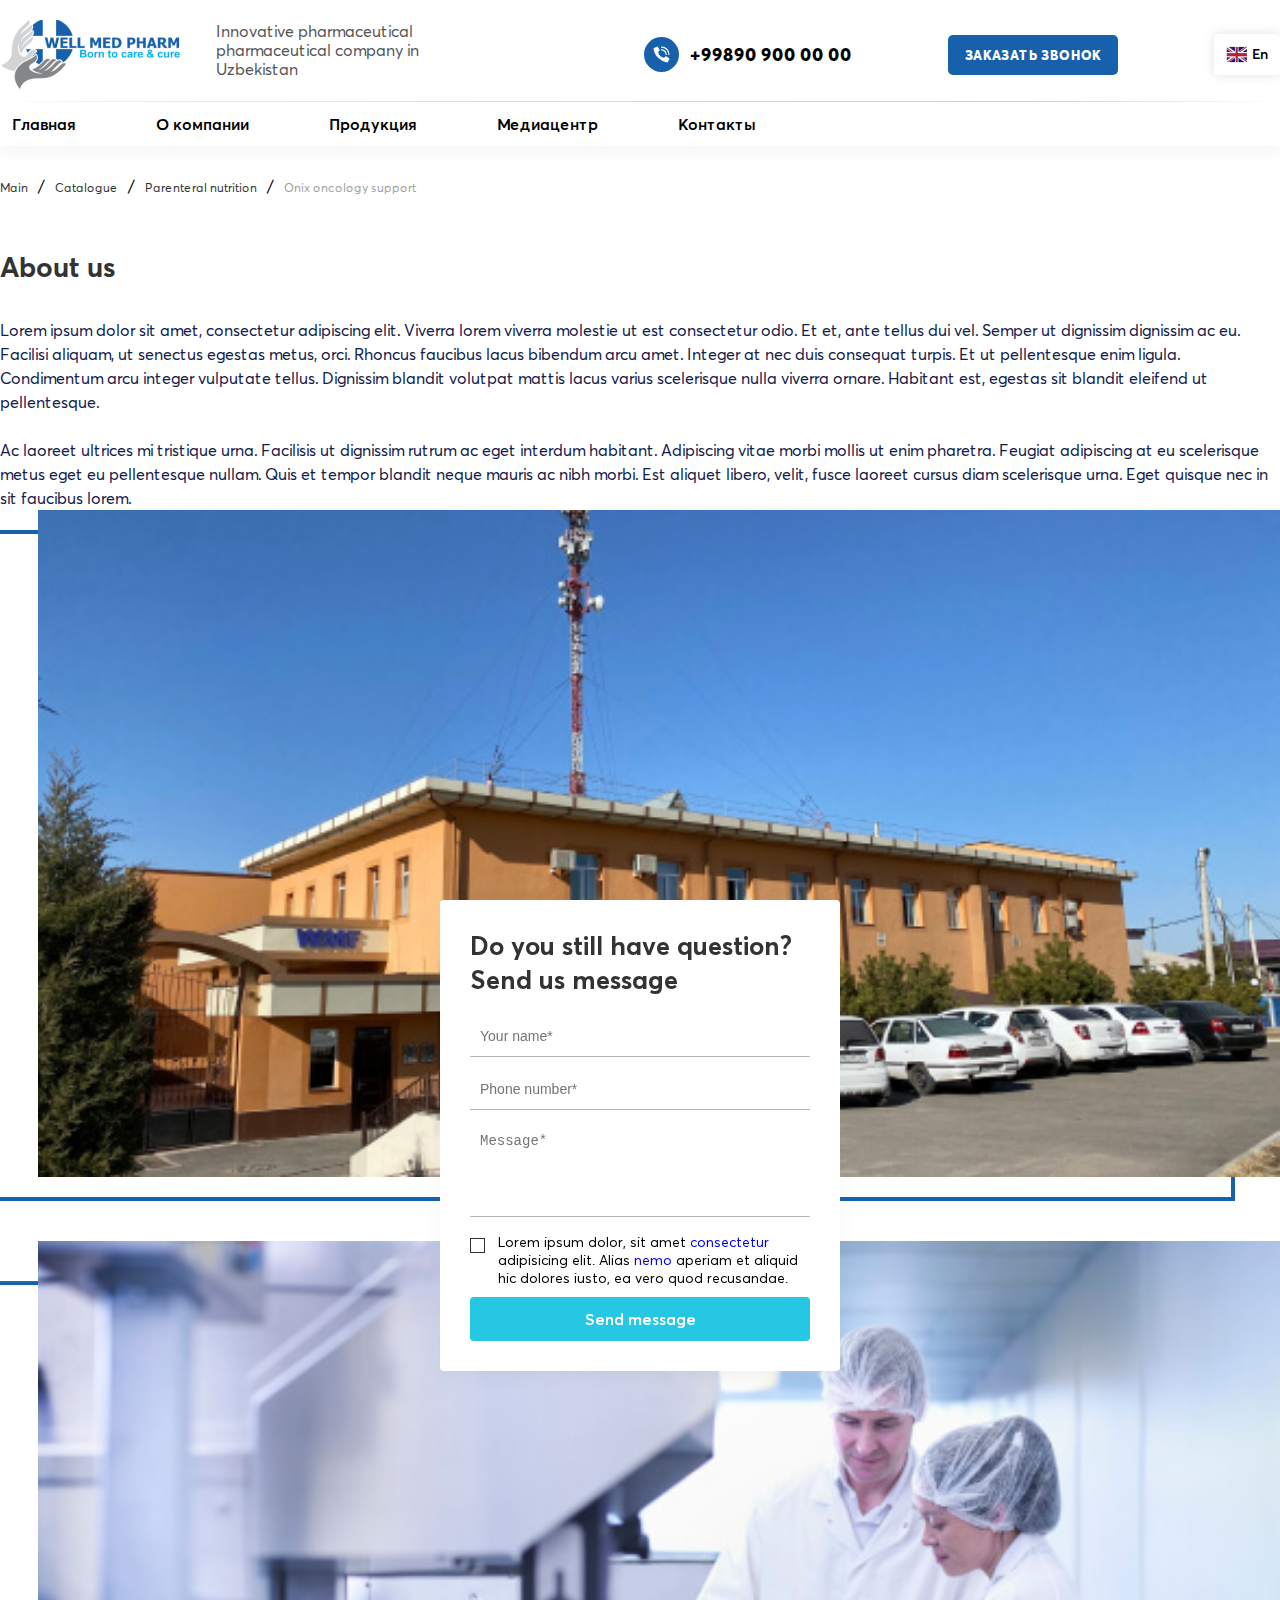
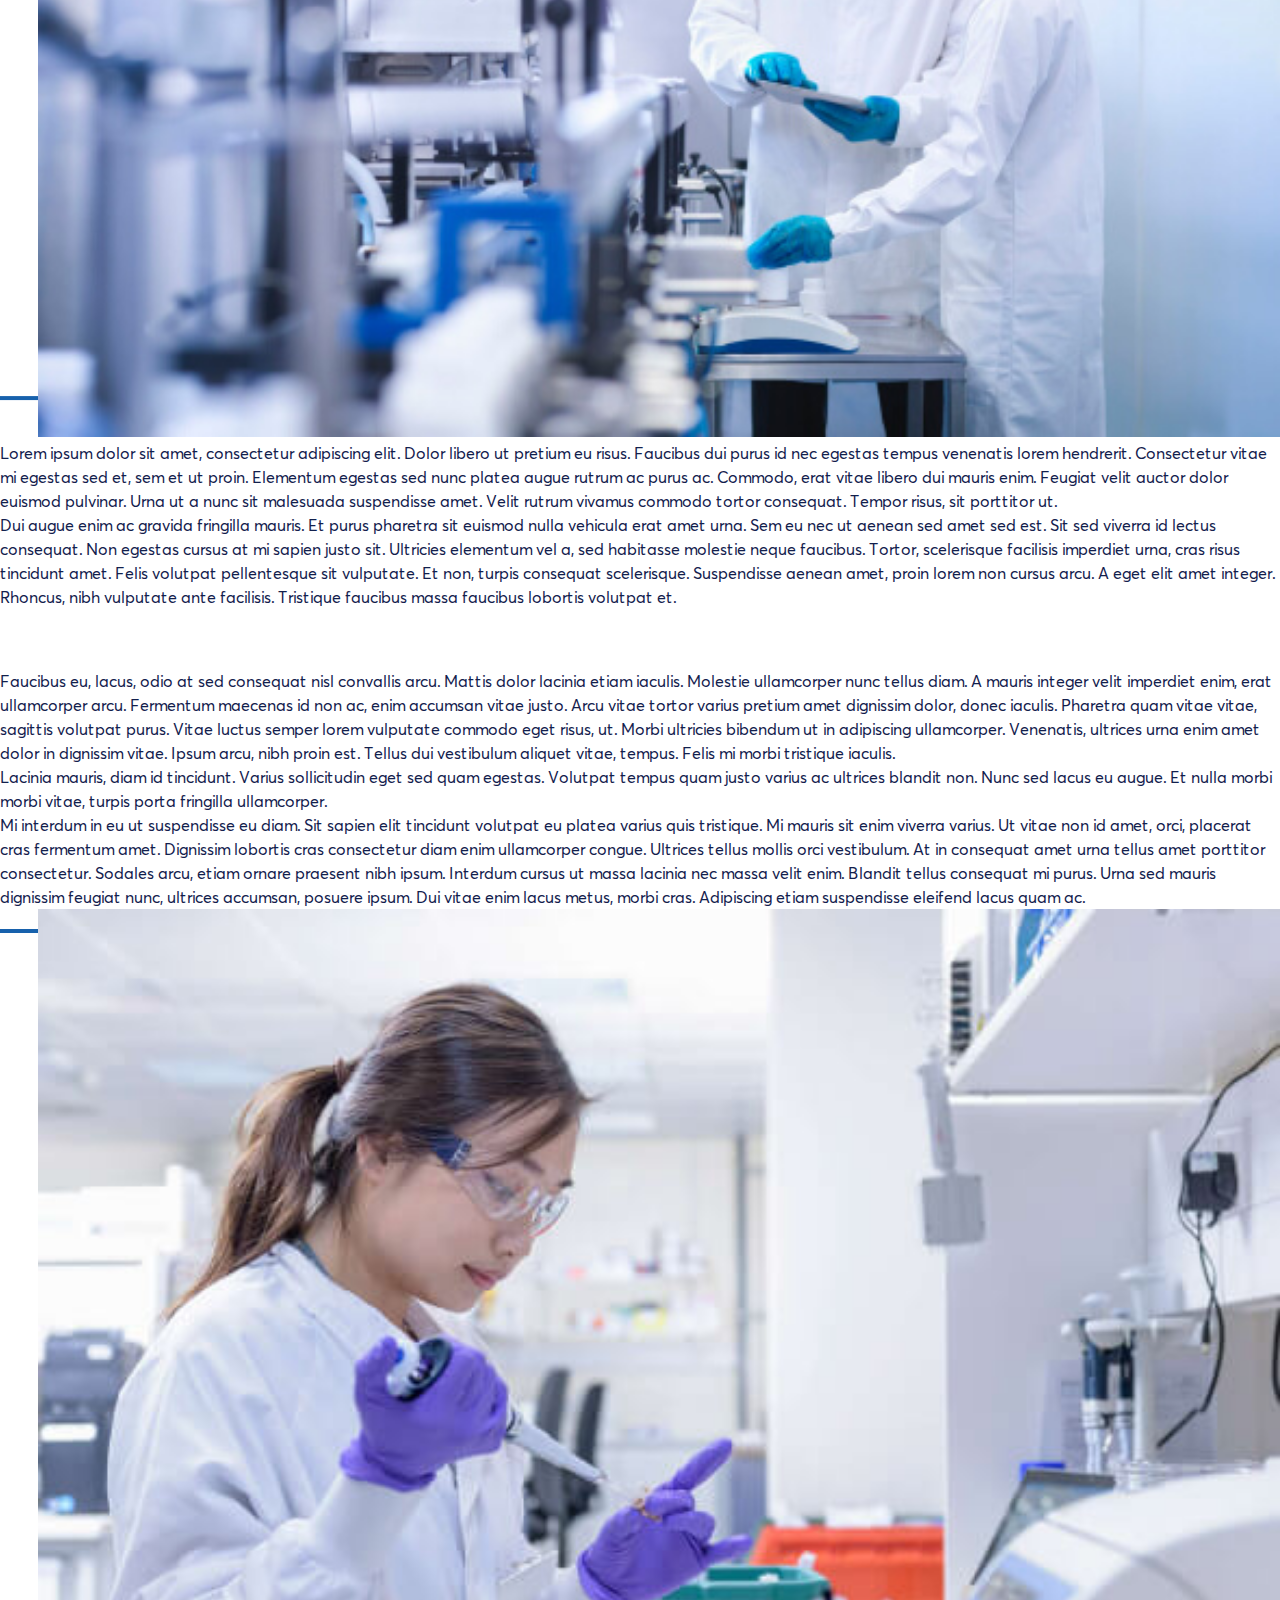
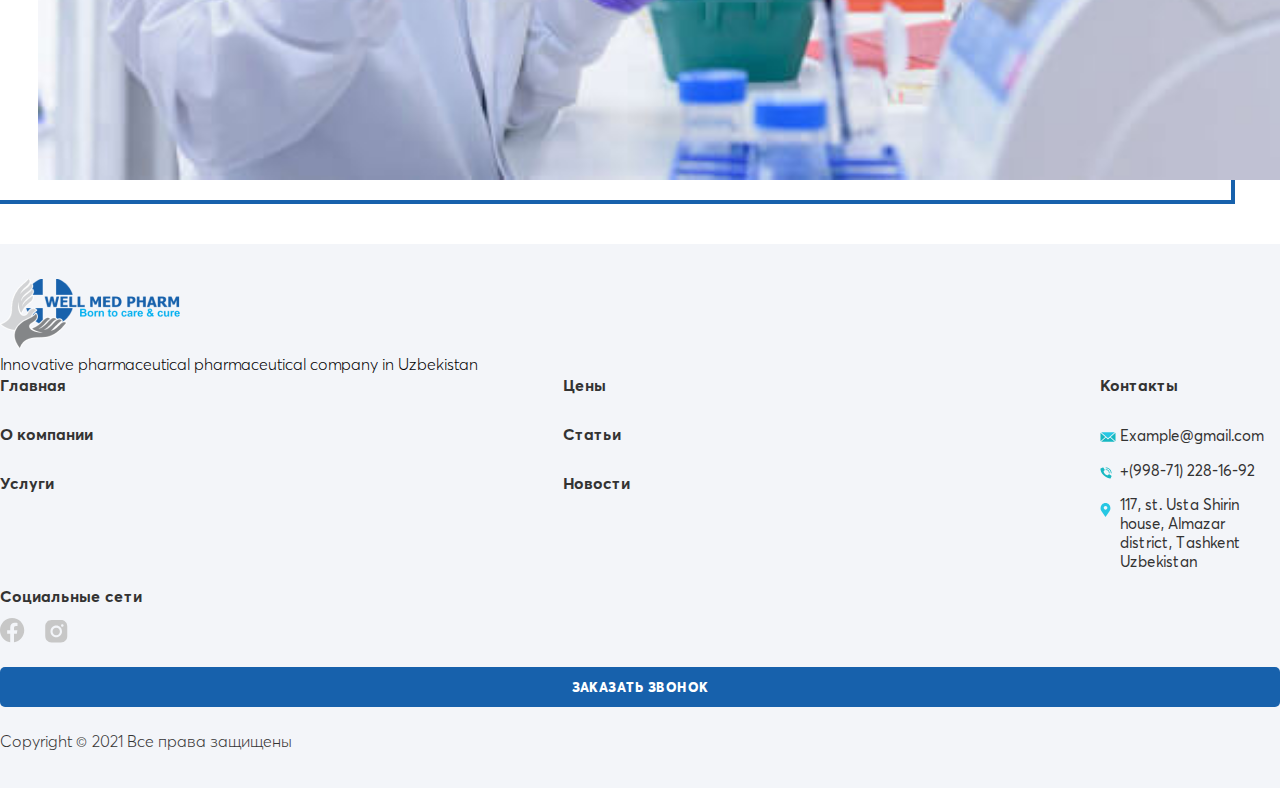
<file: about.html>
<!DOCTYPE html>
<html lang="en">

<head>
    <meta charset="UTF-8">
    <meta http-equiv="X-UA-Compatible" content="IE=edge">
    <meta name="viewport" content="width=device-width, initial-scale=1.0">
    <title>О компонии</title>
    <link rel="icon" type="image/png" href="./img/logo.png" sizes="32x32">
    <link href="https://cdn.jsdelivr.net/npm/bootstrap@5.0.0-beta2/dist/css/bootstrap.min.css" rel="stylesheet"
        integrity="sha384-BmbxuPwQa2lc/FVzBcNJ7UAyJxM6wuqIj61tLrc4wSX0szH/Ev+nYRRuWlolflfl" crossorigin="anonymous">
    <link rel="stylesheet" href="./css/style.css">
    <link rel="stylesheet" href="./css/media.css">
</head>

<body>

    <header class="header">

        <svg style="display: none;">
            <symbol id="phone-icon" viewBox="0 0 17 17" xmlns="http://www.w3.org/2000/svg">
                <g clip-path="url(#clip0)">
                    <path
                        d="M7.13746 9.86239C5.62393 8.34885 5.28218 6.83531 5.20508 6.22891C5.18354 6.06124 5.24124 5.89309 5.36119 5.77398L6.58602 4.5497C6.76619 4.36963 6.79817 4.08901 6.66312 3.87303L4.71296 0.844866C4.56355 0.60571 4.25678 0.519396 4.00458 0.645558L0.873893 2.12C0.669954 2.22042 0.549999 2.4371 0.573154 2.66324C0.737194 4.22162 1.41659 8.05248 5.18129 11.8175C8.946 15.5824 12.7763 16.2616 14.3355 16.4256C14.5617 16.4488 14.7783 16.3288 14.8788 16.1249L16.3532 12.9942C16.4789 12.7425 16.3931 12.4366 16.155 12.2869L13.1268 10.3373C12.911 10.2021 12.6304 10.2338 12.4502 10.4138L11.2259 11.6387C11.1068 11.7586 10.9386 11.8163 10.7709 11.7948C10.1645 11.7177 8.651 11.3759 7.13746 9.86239Z" />
                    <path
                        d="M13.1477 9.0468C12.8457 9.0468 12.6009 8.80199 12.6009 8.5C12.5983 6.23615 10.7638 4.40158 8.49992 4.39902C8.19793 4.39902 7.95312 4.15421 7.95312 3.85222C7.95312 3.55023 8.19793 3.30542 8.49992 3.30542C11.3675 3.30858 13.6913 5.63242 13.6945 8.5C13.6945 8.80199 13.4497 9.0468 13.1477 9.0468Z" />
                    <path
                        d="M15.8817 9.04681C15.5797 9.04681 15.3349 8.802 15.3349 8.50001C15.3307 4.72691 12.273 1.66926 8.49992 1.66504C8.19793 1.66504 7.95312 1.42023 7.95312 1.11824C7.95312 0.816251 8.19793 0.571442 8.49992 0.571442C12.8768 0.576263 16.4237 4.12318 16.4285 8.50001C16.4285 8.64503 16.3709 8.78411 16.2683 8.88666C16.1658 8.9892 16.0267 9.04681 15.8817 9.04681Z" />
                </g>
                <defs>
                    <clipPath id="clip0">
                        <rect width="15.8571" height="15.8571" transform="translate(0.571289 0.571442)" />
                    </clipPath>
                </defs>
            </symbol>
            <symbol id="intro-bottom-card1" viewBox="0 0 42 42" xmlns="http://www.w3.org/2000/svg">
                <path
                    d="M41.6841 4.65731C41.4841 4.50186 41.2237 4.44747 40.9784 4.5099L37.0757 5.50222C36.449 5.66145 35.8035 5.74225 35.1571 5.74225H29.4298C27.5718 5.74225 26.0199 7.07533 25.7397 8.91217C25.5827 9.94166 24.7127 10.6888 23.6714 10.6888H23.4618V8.97525C24.8766 8.13296 25.827 6.58872 25.827 4.82604C25.827 2.16496 23.6621 0 21.0009 0C18.3397 0 16.1749 2.16496 16.1749 4.82604C16.1749 6.58872 17.1252 8.13296 18.54 8.97525V10.6888H18.3304C17.2891 10.6888 16.4192 9.94166 16.2621 8.91217C15.9819 7.07533 14.43 5.74225 12.5721 5.74225H6.84474C6.19834 5.74225 5.55283 5.66153 4.9262 5.50222L1.02341 4.50998C0.778302 4.44764 0.51769 4.50194 0.317698 4.65739C0.117871 4.81275 0.000976562 5.05179 0.000976562 5.30494C0.000976562 7.03653 0.669037 8.61456 1.75989 9.79679C1.78384 11.7876 2.72711 13.5601 4.18423 14.7107L4.95589 15.742C6.71538 18.0936 9.51944 19.4977 12.4566 19.4977C14.7097 19.4977 16.8449 18.7057 18.54 17.2543V20.1798H17.8042C14.8793 20.1798 12.4995 22.5595 12.4995 25.4845C12.4995 26.3783 12.7264 27.2622 13.1553 28.0409C13.3048 28.3122 13.5852 28.4656 13.8745 28.4656C14.0084 28.4656 14.1442 28.4327 14.2696 28.3636C14.6665 28.145 14.8109 27.6461 14.5923 27.2493C14.2966 26.7124 14.1402 26.1022 14.1402 25.4845C14.1402 23.464 15.7838 21.8204 17.8042 21.8204H18.54V29.1485H16.6123C14.4487 29.1485 12.6885 30.9087 12.6885 33.0723C12.6885 35.2359 14.4487 36.9961 16.6123 36.9961H18.893C19.1774 38.5365 19.6323 40.0431 20.2573 41.5026C20.3865 41.8044 20.6831 42 21.0113 42H21.0128C21.3416 41.9994 21.6383 41.8026 21.7666 41.4999L21.7827 41.4617C22.3945 40.0147 22.8396 38.5217 23.1176 36.9961H24.0498C24.977 36.9961 25.7314 37.7505 25.7314 38.6777C25.7314 39.605 24.977 40.3594 24.0498 40.3594H23.9941C23.5411 40.3594 23.1737 40.7267 23.1737 41.1797C23.1737 41.6327 23.5411 42 23.9941 42H24.0498C25.8817 42 27.372 40.5097 27.372 38.6777C27.372 36.8458 25.8817 35.3555 24.0498 35.3555H23.3509C23.4244 34.6357 23.4618 33.9098 23.4618 33.179V30.7891H24.0087C26.9337 30.7891 29.3134 28.4094 29.3134 25.4845C29.3134 22.5595 26.9337 20.1798 24.0087 20.1798H23.4618V17.2543C25.157 18.7058 27.2921 19.4977 29.5452 19.4977C32.4823 19.4977 35.2862 18.0937 37.0459 15.742L37.8176 14.7107C39.2748 13.5601 40.218 11.7875 40.2419 9.79671C41.3329 8.61456 42.0008 7.03653 42.0008 5.30494C42.0008 5.05179 41.8839 4.81275 41.6841 4.65731ZM17.8905 15.6236C16.4344 17.0639 14.5046 17.8571 12.4566 17.8571C10.632 17.8571 8.86992 17.2 7.49106 16.0471C7.69696 16.0672 7.90556 16.0781 8.11671 16.0781H9.4904C9.94338 16.0781 10.3107 15.7108 10.3107 15.2578C10.3107 14.8049 9.94338 14.4375 9.4904 14.4375H8.11671C6.04059 14.4375 4.27455 13.0888 3.64545 11.2219C4.54328 11.6769 5.55702 11.9351 6.63048 11.9353L8.32712 11.9355H8.3272C8.7801 11.9355 9.14743 11.5682 9.14751 11.1153C9.1476 10.6623 8.78034 10.295 8.32729 10.2949L6.63064 10.2946C4.25231 10.2943 2.25732 8.62112 1.76054 6.39013L4.52211 7.09223C5.28074 7.28517 6.06216 7.38287 6.84474 7.38287H12.5721C13.6134 7.38287 14.4833 8.13 14.6403 9.15949C14.9205 10.9963 16.4725 12.3294 18.3304 12.3294H18.54V14.9813L17.8905 15.6236ZM16.6123 35.3554C15.3533 35.3554 14.3291 34.3312 14.3291 33.0722C14.3291 31.8132 15.3533 30.789 16.6123 30.789H18.54V33.1301C18.54 33.8775 18.5793 34.6197 18.6561 35.3554H16.6123ZM21.8212 33.1789C21.8212 35.0889 21.5483 36.9634 21.0082 38.7745C20.4584 36.9484 20.1806 35.0579 20.1806 33.1301V30.789H21.8212V33.1789ZM21.8212 29.1484H20.1806V9.58097C20.4474 9.6269 20.7212 9.65217 21.0009 9.65217C21.2806 9.65217 21.5545 9.6269 21.8212 9.58097V29.1484ZM24.0087 21.8203C26.0291 21.8203 27.6727 23.464 27.6727 25.4844C27.6727 27.5047 26.0291 29.1484 24.0087 29.1484H23.4618V21.8203H24.0087ZM21.0009 8.01147C19.2444 8.01147 17.8155 6.58249 17.8155 4.82604C17.8155 3.0696 19.2445 1.64062 21.0009 1.64062C22.7574 1.64062 24.1863 3.0696 24.1863 4.82604C24.1863 6.58249 22.7574 8.01147 21.0009 8.01147ZM35.3712 10.2946L33.6747 10.2949C33.2216 10.295 32.8544 10.6623 32.8545 11.1153C32.8546 11.5683 33.2219 11.9356 33.6749 11.9355L35.3715 11.9353C36.445 11.9351 37.4587 11.6769 38.3565 11.2219C37.7274 13.0888 35.9613 14.4375 33.8853 14.4375H32.5115C32.0585 14.4375 31.6912 14.8049 31.6912 15.2578C31.6912 15.7108 32.0585 16.0781 32.5115 16.0781H33.8852C34.0963 16.0781 34.3049 16.0672 34.5108 16.0471C33.1318 17.2 31.3698 17.8571 29.5453 17.8571C27.4973 17.8571 25.5675 17.0639 24.1114 15.6237L23.4618 14.9813V12.3294H23.6714C25.5293 12.3294 27.0813 10.9963 27.3615 9.15949C27.5185 8.13 28.3884 7.38287 29.4298 7.38287H35.1571C35.9397 7.38287 36.7211 7.28517 37.4798 7.09223L40.2413 6.39013C39.7445 8.62104 37.7495 10.2943 35.3712 10.2946Z" />
            </symbol>
            <symbol id="intro-bottom-card2" width="40" height="39" viewBox="0 0 40 39"
                xmlns="http://www.w3.org/2000/svg">
                <path
                    d="M23.2812 27.1875V28.4688H35.75C35.924 28.4688 36.091 28.4013 36.214 28.2811C36.3371 28.161 36.4062 27.998 36.4062 27.8281V22.0625C36.4062 21.8926 36.3371 21.7296 36.214 21.6095C36.091 21.4894 35.924 21.4219 35.75 21.4219H23.2812V22.7031H35.0937V27.1875H23.2812Z" />
                <path
                    d="M38.375 33.5938H23.2812V34.875H38.375C38.3742 35.5544 38.0974 36.2057 37.6052 36.6861C37.1131 37.1665 36.4459 37.4367 35.75 37.4375H21.3125C21.1359 37.4376 20.9598 37.4204 20.7868 37.3862L20.5256 38.6419C20.7846 38.693 21.0482 38.7188 21.3125 38.7188H35.75C36.7939 38.7176 37.7947 38.3123 38.5329 37.5917C39.2711 36.8711 39.6863 35.8941 39.6875 34.875V22.7031H38.375V33.5938Z" />
                <path
                    d="M36.5703 12.4531H36.4062V10.5312H36.8984C37.2899 10.5308 37.6652 10.3788 37.942 10.1086C38.2189 9.83838 38.3746 9.472 38.375 9.08984V2.52344C38.3743 1.92898 38.1321 1.35905 37.7015 0.938707C37.2709 0.518359 36.6871 0.281916 36.0781 0.28125H23.9375V1.5625H36.0781C36.3391 1.56279 36.5893 1.66412 36.7739 1.84427C36.9584 2.02442 37.0622 2.26867 37.0625 2.52344V9.08984C37.0625 9.13231 37.0452 9.17302 37.0144 9.20304C36.9836 9.23307 36.9419 9.24996 36.8984 9.25H20.1641C20.1206 9.24996 20.0789 9.23307 20.0481 9.20304C20.0173 9.17302 20 9.13231 20 9.08984V2.52344C20.0003 2.26867 20.1041 2.02442 20.2886 1.84427C20.4732 1.66412 20.7234 1.56279 20.9844 1.5625H22.625V0.28125H20.9844C20.3754 0.281916 19.7916 0.518359 19.361 0.938707C18.9304 1.35905 18.6882 1.92898 18.6875 2.52344V9.08984C18.6879 9.472 18.8436 9.83838 19.1205 10.1086C19.3973 10.3788 19.7726 10.5308 20.1641 10.5312H20.6562V12.4531H20.4922C19.6657 12.454 18.8734 12.7749 18.289 13.3454C17.7047 13.9159 17.3759 14.6893 17.375 15.4961V15.6562H18.6875V15.4961C18.688 15.029 18.8783 14.5812 19.2167 14.251C19.555 13.9207 20.0137 13.7349 20.4922 13.7344H36.5703C37.0488 13.7349 37.5075 13.9207 37.8458 14.251C38.1842 14.5812 38.3745 15.029 38.375 15.4961V18.2188H21.9687V19.5H38.375V21.4219H39.6875V15.4961C39.6866 14.6893 39.3578 13.9159 38.7735 13.3454C38.1891 12.7749 37.3968 12.454 36.5703 12.4531ZM21.9687 12.4531V10.5312H35.0937V12.4531H21.9687Z" />
                <path d="M21.3125 2.84375H22.625V7.96875H21.3125V2.84375Z" />
                <path d="M23.9375 2.84375H25.25V7.96875H23.9375V2.84375Z" />
                <path d="M26.5625 2.84375H27.875V7.96875H26.5625V2.84375Z" />
                <path d="M29.1875 2.84375H30.5V7.96875H29.1875V2.84375Z" />
                <path d="M31.8125 2.84375H33.125V7.96875H31.8125V2.84375Z" />
                <path d="M34.4375 2.84375H35.75V7.96875H34.4375V2.84375Z" />
                <path d="M23.2812 30.3906H27.2188V31.6719H23.2812V30.3906Z" />
                <path d="M28.5312 30.3906H36.4062V31.6719H28.5312V30.3906Z" />
                <path
                    d="M9.18513 11.7339L11.1377 12.7764L12.2055 14.6824C12.262 14.7833 12.3453 14.8675 12.4466 14.9261C12.5479 14.9847 12.6635 15.0157 12.7813 15.0157C12.8991 15.0157 13.0147 14.9847 13.116 14.9261C13.2173 14.8675 13.3006 14.7833 13.3571 14.6824L14.4249 12.7764L16.3774 11.7339C16.4808 11.6788 16.567 11.5975 16.6271 11.4986C16.6871 11.3997 16.7188 11.2869 16.7188 11.1719C16.7188 11.0569 16.6871 10.9441 16.6271 10.8452C16.567 10.7463 16.4808 10.665 16.3774 10.6098L14.4249 9.56739L13.3571 7.66134C13.3006 7.56047 13.2173 7.4763 13.116 7.41767C13.0147 7.35903 12.8991 7.32809 12.7813 7.32809C12.6635 7.32809 12.5479 7.35903 12.4466 7.41767C12.3453 7.4763 12.262 7.56047 12.2055 7.66134L11.1377 9.56739L9.18513 10.6098C9.0818 10.665 8.99557 10.7463 8.93551 10.8452C8.87544 10.9441 8.84375 11.0569 8.84375 11.1719C8.84375 11.2869 8.87544 11.3997 8.93551 11.4986C8.99557 11.5975 9.0818 11.6788 9.18513 11.7339ZM11.9361 10.6015C12.0462 10.5427 12.1367 10.4543 12.197 10.3468L12.7813 9.30385L13.3656 10.3468C13.4258 10.4543 13.5164 10.5427 13.6265 10.6015L14.6949 11.1719L13.6265 11.7423C13.5164 11.8011 13.4258 11.8895 13.3656 11.9969L12.7813 13.0399L12.197 11.9969C12.1367 11.8895 12.0462 11.8011 11.9361 11.7423L10.8677 11.1719L11.9361 10.6015Z" />
                <path
                    d="M21.9687 23.1836C21.9668 21.5276 21.2921 19.94 20.0925 18.769C18.893 17.598 17.2667 16.9394 15.5703 16.9375H15.2421C13.7679 16.9404 12.3396 17.4389 11.1976 18.3491C10.0556 19.2593 9.26958 20.5256 8.97168 21.9351L10.258 22.1899C10.4949 21.0698 11.1198 20.0634 12.0275 19.3402C12.9353 18.6169 14.0704 18.2209 15.2421 18.2188H15.5703C16.9187 18.2202 18.2114 18.7438 19.1649 19.6746C20.1184 20.6053 20.6547 21.8673 20.6562 23.1836V26.5469H16.7187V27.8281H20.6562V29.1094H17.375V30.3906H20.6562V32.4727C20.6547 33.789 20.1184 35.0509 19.1649 35.9817C18.2114 36.9125 16.9187 37.436 15.5703 37.4375H15.2421C14.699 37.4381 14.1593 37.3537 13.6435 37.1875L13.2314 38.4039C13.8801 38.6131 14.559 38.7194 15.2421 38.7188H15.5703C17.2667 38.7169 18.893 38.0582 20.0925 36.8872C21.2921 35.7163 21.9668 34.1287 21.9687 32.4727V23.1836Z" />
                <path
                    d="M2.1387 7.40168L3.45489 8.10435L4.1747 9.3892C4.23122 9.49006 4.3145 9.57422 4.41581 9.63285C4.51711 9.69147 4.63271 9.72241 4.75048 9.72241C4.86825 9.72241 4.98386 9.69147 5.08516 9.63285C5.18647 9.57422 5.26975 9.49006 5.32627 9.3892L6.04608 8.10435L7.36227 7.40168C7.4656 7.3465 7.55181 7.26521 7.61187 7.16631C7.67192 7.06742 7.70361 6.95457 7.70361 6.8396C7.70361 6.72464 7.67192 6.61179 7.61187 6.51289C7.55181 6.414 7.4656 6.3327 7.36227 6.27753L6.04608 5.57485L5.3263 4.29C5.26978 4.18914 5.1865 4.10498 5.0852 4.04635C4.98389 3.98772 4.86829 3.95679 4.75052 3.95679C4.63275 3.95679 4.51715 3.98772 4.41584 4.04635C4.31453 4.10498 4.23125 4.18914 4.17474 4.29L3.45492 5.57485L2.1387 6.2775C2.03538 6.33267 1.94917 6.41397 1.88911 6.51286C1.82905 6.61176 1.79736 6.7246 1.79736 6.83957C1.79736 6.95454 1.82905 7.06739 1.88911 7.16628C1.94917 7.26518 2.03538 7.34647 2.1387 7.40164V7.40168ZM4.25333 6.60894C4.36343 6.55014 4.45396 6.46177 4.51419 6.35429L4.75044 5.93251L4.98669 6.35429C5.04692 6.46177 5.13745 6.55015 5.24755 6.60894L5.67962 6.83957L5.24755 7.07019C5.13745 7.12899 5.04692 7.21736 4.98669 7.32484L4.75044 7.74662L4.51419 7.32492C4.45395 7.21745 4.36343 7.12907 4.25333 7.07027L3.82126 6.83965L4.25333 6.60894Z" />
                <path
                    d="M16.0625 31.0313C16.0625 29.5108 15.6006 28.0245 14.7353 26.7603C13.87 25.4961 12.6401 24.5108 11.2011 23.9289C9.76217 23.3471 8.17877 23.1948 6.65117 23.4915C5.12357 23.7881 3.72038 24.5203 2.61904 25.5954C1.5177 26.6705 0.767678 28.0403 0.463819 29.5315C0.159961 31.0227 0.315912 32.5684 0.911952 33.9731C1.50799 35.3778 2.51735 36.5785 3.81239 37.4232C5.10742 38.2679 6.62998 38.7187 8.1875 38.7187C10.2754 38.7164 12.277 37.9058 13.7534 36.4646C15.2297 35.0234 16.0601 33.0694 16.0625 31.0313ZM14.75 31.0313C14.7513 32.0628 14.4958 33.0791 14.0056 33.9929L5.15361 25.3516C6.15375 24.8422 7.27155 24.593 8.3991 24.6283C9.52664 24.6636 10.6258 24.982 11.5905 25.553C12.5552 26.1239 13.3527 26.928 13.9062 27.8877C14.4596 28.8473 14.7503 29.93 14.75 31.0313ZM12.3386 35.9895L6.68278 30.4684L5.75473 31.3743L11.2214 36.7109C9.98337 37.3415 8.5715 37.5701 7.19119 37.3634C5.81089 37.1567 4.53415 36.5255 3.54671 35.5615C2.55927 34.5976 1.91264 33.3513 1.7009 32.0038C1.48916 30.6564 1.72335 29.2781 2.3694 28.0696L4.55485 30.203L5.48291 29.297L3.10831 26.979C3.38618 26.6477 3.69708 26.3442 4.03643 26.073L13.2667 35.0835C12.9888 35.4148 12.6779 35.7183 12.3386 35.9895Z" />
            </symbol>
            <symbol id="intro-bottom-card3" viewBox="0 0 36 40" xmlns="http://www.w3.org/2000/svg">
                <path
                    d="M12.75 12.125C12.924 12.125 13.091 12.0559 13.214 11.9328C13.3371 11.8097 13.4062 11.6428 13.4062 11.4688V7.53125C13.404 5.61741 12.6427 3.78261 11.2894 2.42932C9.93614 1.07603 8.10134 0.314758 6.1875 0.3125C6.01345 0.3125 5.84653 0.38164 5.72346 0.504711C5.60039 0.627782 5.53125 0.794702 5.53125 0.96875V4.90625C5.53351 6.82009 6.29478 8.65489 7.64807 10.0082C9.00136 11.3615 10.8362 12.1227 12.75 12.125ZM6.84375 1.66109C8.26157 1.82204 9.57335 2.49034 10.537 3.54268C11.5007 4.59502 12.0513 5.9604 12.0872 7.38687C11.4244 6.45429 10.5438 5.69779 9.52191 5.18319C9.44482 5.14462 9.36089 5.12162 9.27491 5.11549C9.18893 5.10936 9.10259 5.12022 9.02081 5.14746C8.93903 5.1747 8.86342 5.21778 8.79829 5.27424C8.73316 5.33071 8.67978 5.39944 8.64122 5.47653C8.60265 5.55362 8.57965 5.63755 8.57352 5.72353C8.56739 5.80951 8.57825 5.89585 8.60549 5.97763C8.63273 6.05941 8.67581 6.13502 8.73228 6.20015C8.78874 6.26528 8.85748 6.31865 8.93456 6.35722C9.7785 6.7765 10.5048 7.3993 11.0478 8.16944C11.5909 8.93958 11.9336 9.83281 12.0452 10.7685C10.6121 10.5947 9.29201 9.90264 8.33388 8.82278C7.37576 7.74293 6.84574 6.34989 6.84375 4.90625V1.66109Z" />
                <path
                    d="M15.375 10.1562C16.5929 10.1549 17.7605 9.67043 18.6217 8.80924C19.4829 7.94804 19.9674 6.78041 19.9688 5.5625V4.25C19.9688 4.07595 19.8996 3.90903 19.7765 3.78596C19.6535 3.66289 19.4865 3.59375 19.3125 3.59375C18.0946 3.59514 16.927 4.07957 16.0658 4.94076C15.2046 5.80196 14.7201 6.96959 14.7188 8.1875V9.5C14.7188 9.67405 14.7879 9.84097 14.911 9.96404C15.034 10.0871 15.201 10.1562 15.375 10.1562ZM16.0312 8.1875C16.0321 7.43133 16.2936 6.69858 16.7718 6.11281C17.25 5.52704 17.9156 5.12407 18.6562 4.97188V5.5625C18.6554 6.31867 18.3939 7.05142 17.9157 7.63719C17.4375 8.22296 16.7719 8.62593 16.0312 8.77812V8.1875Z" />
                <path
                    d="M6.1875 16.7188C6.70668 16.7188 7.21419 16.5648 7.64587 16.2764C8.07755 15.9879 8.414 15.578 8.61268 15.0983C8.81136 14.6186 8.86335 14.0908 8.76206 13.5816C8.66077 13.0724 8.41077 12.6047 8.04365 12.2376C7.67654 11.8705 7.20881 11.6205 6.69961 11.5192C6.19041 11.4179 5.66261 11.4699 5.18296 11.6686C4.7033 11.8672 4.29333 12.2037 4.00489 12.6354C3.71645 13.0671 3.5625 13.5746 3.5625 14.0938C3.5625 14.7899 3.83906 15.4576 4.33134 15.9499C4.82363 16.4422 5.49131 16.7188 6.1875 16.7188ZM6.1875 12.7813C6.44709 12.7813 6.70085 12.8582 6.91669 13.0024C7.13252 13.1467 7.30075 13.3517 7.40009 13.5915C7.49943 13.8313 7.52542 14.0952 7.47478 14.3498C7.42414 14.6044 7.29913 14.8383 7.11558 15.0218C6.93202 15.2054 6.69816 15.3304 6.44356 15.381C6.18896 15.4317 5.92506 15.4057 5.68523 15.3063C5.4454 15.207 5.24042 15.0388 5.0962 14.8229C4.95198 14.6071 4.875 14.3533 4.875 14.0938C4.875 13.7457 5.01328 13.4118 5.25942 13.1657C5.50556 12.9195 5.8394 12.7813 6.1875 12.7813Z" />
                <path
                    d="M15.375 16.7187C15.7644 16.7187 16.145 16.6033 16.4688 16.387C16.7925 16.1706 17.0449 15.8631 17.1939 15.5034C17.3429 15.1437 17.3819 14.7478 17.3059 14.3659C17.23 13.984 17.0424 13.6332 16.7671 13.3579C16.4918 13.0825 16.141 12.895 15.7591 12.8191C15.3772 12.7431 14.9813 12.7821 14.6216 12.9311C14.2618 13.0801 13.9544 13.3325 13.738 13.6562C13.5217 13.98 13.4062 14.3606 13.4062 14.75C13.4063 15.2721 13.6137 15.7729 13.9829 16.1421C14.3521 16.5113 14.8529 16.7187 15.375 16.7187ZM15.375 14.0937C15.5048 14.0937 15.6317 14.1322 15.7396 14.2043C15.8475 14.2765 15.9316 14.3789 15.9813 14.4989C16.031 14.6188 16.044 14.7507 16.0186 14.878C15.9933 15.0053 15.9308 15.1223 15.839 15.214C15.7473 15.3058 15.6303 15.3683 15.503 15.3936C15.3757 15.419 15.2438 15.406 15.1239 15.3563C15.0039 15.3066 14.9015 15.2225 14.8293 15.1146C14.7572 15.0067 14.7187 14.8798 14.7187 14.75C14.7187 14.576 14.7879 14.409 14.911 14.286C15.034 14.1629 15.201 14.0937 15.375 14.0937Z" />
                <path
                    d="M19.3125 23.2812H16.6875C16.5135 23.2812 16.3465 23.3504 16.2235 23.4735C16.1004 23.5965 16.0312 23.7635 16.0312 23.9375V25.9062H14.0625C13.8885 25.9062 13.7215 25.9754 13.5985 26.0985C13.4754 26.2215 13.4062 26.3885 13.4062 26.5625V29.1875C13.4062 29.3615 13.4754 29.5285 13.5985 29.6515C13.7215 29.7746 13.8885 29.8438 14.0625 29.8438H16.0312V31.8125C16.0312 31.9865 16.1004 32.1535 16.2235 32.2765C16.3465 32.3996 16.5135 32.4688 16.6875 32.4688H19.3125C19.4865 32.4688 19.6535 32.3996 19.7765 32.2765C19.8996 32.1535 19.9688 31.9865 19.9688 31.8125V29.8438H21.9375C22.1115 29.8438 22.2785 29.7746 22.4015 29.6515C22.5246 29.5285 22.5938 29.3615 22.5938 29.1875C22.5938 29.0135 22.5246 28.8465 22.4015 28.7235C22.2785 28.6004 22.1115 28.5312 21.9375 28.5312H19.3125C19.1385 28.5312 18.9715 28.6004 18.8485 28.7235C18.7254 28.8465 18.6562 29.0135 18.6562 29.1875V31.1562H17.3438V29.1875C17.3438 29.0135 17.2746 28.8465 17.1515 28.7235C17.0285 28.6004 16.8615 28.5312 16.6875 28.5312H14.7188V27.2188H16.6875C16.8615 27.2188 17.0285 27.1496 17.1515 27.0265C17.2746 26.9035 17.3438 26.7365 17.3438 26.5625V24.5938H18.6562V26.5625C18.6562 26.7365 18.7254 26.9035 18.8485 27.0265C18.9715 27.1496 19.1385 27.2188 19.3125 27.2188H21.9375C22.1115 27.2188 22.2785 27.1496 22.4015 27.0265C22.5246 26.9035 22.5938 26.7365 22.5938 26.5625C22.5938 26.3885 22.5246 26.2215 22.4015 26.0985C22.2785 25.9754 22.1115 25.9062 21.9375 25.9062H19.9688V23.9375C19.9688 23.7635 19.8996 23.5965 19.7765 23.4735C19.6535 23.3504 19.4865 23.2812 19.3125 23.2812Z" />
                <path
                    d="M33.0938 18.0313H28.9817C29.3787 17.1205 29.5271 16.1207 29.4115 15.1339C29.3032 14.2177 29.493 13.291 29.9529 12.4912L34.7108 4.25001C34.8831 3.95144 34.995 3.62185 35.04 3.28004C35.0849 2.93824 35.0622 2.59093 34.9729 2.25793C34.8837 1.92493 34.7297 1.61277 34.5198 1.33927C34.3099 1.06577 34.0482 0.836295 33.7497 0.663935C33.4511 0.491575 33.1215 0.37971 32.7797 0.334729C32.4379 0.289747 32.0906 0.312528 31.7576 0.401773C31.4246 0.491017 31.1124 0.644976 30.8389 0.85486C30.5654 1.06474 30.336 1.32644 30.1636 1.62501L27.7591 5.79089C27.7153 5.86555 27.6868 5.94813 27.675 6.03388C27.6633 6.11963 27.6687 6.20685 27.6908 6.29052C27.7129 6.37419 27.7514 6.45266 27.8039 6.52141C27.8565 6.59016 27.9221 6.64783 27.9971 6.69111C28.072 6.73438 28.1548 6.7624 28.2406 6.77356C28.3265 6.78471 28.4137 6.77878 28.4972 6.7561C28.5807 6.73343 28.6589 6.69446 28.7273 6.64143C28.7957 6.5884 28.8529 6.52237 28.8957 6.44714L31.3009 2.28126C31.4789 1.98794 31.7648 1.77602 32.0972 1.69088C32.4296 1.60574 32.7821 1.65416 33.0792 1.82577C33.3764 1.99737 33.5945 2.27852 33.6869 2.60898C33.7793 2.93945 33.7385 3.29295 33.5735 3.59376L28.8157 11.8349C28.214 12.881 27.9653 14.093 28.1063 15.2914C28.2144 16.2075 28.0248 17.1341 27.5655 17.9341L27.5117 18.0313H19.9346L21.8843 14.6529C22.348 13.8542 23.0572 13.2266 23.9062 12.8633C25.0146 12.3867 25.9401 11.566 26.5457 10.5224L27.5812 8.72038C27.6669 8.56974 27.6895 8.39133 27.6441 8.22409C27.5987 8.05685 27.489 7.91435 27.3389 7.8277C27.1888 7.74106 27.0106 7.71729 26.843 7.76158C26.6755 7.80587 26.5323 7.91464 26.4446 8.06414L25.4038 9.8662C24.9411 10.6642 24.2335 11.2918 23.3858 11.6558C22.277 12.1319 21.3512 12.9528 20.7457 13.9966L18.4187 18.0313H2.90625C2.38411 18.0313 1.88335 18.2387 1.51413 18.6079C1.14492 18.9771 0.9375 19.4779 0.9375 20C0.9375 20.5222 1.14492 21.0229 1.51413 21.3921C1.88335 21.7613 2.38411 21.9688 2.90625 21.9688H31.7478C31.5924 25.3469 30.1994 28.5498 27.8342 30.9668C25.4691 33.3838 22.2972 34.846 18.9232 35.0747C15.5492 35.3033 12.2091 34.2824 9.53948 32.2065C6.86987 30.1307 5.05748 27.145 4.44778 23.8187C4.43218 23.734 4.40004 23.6531 4.3532 23.5808C4.30635 23.5084 4.24571 23.446 4.17475 23.3971C4.10379 23.3482 4.02389 23.3138 3.93961 23.2958C3.85534 23.2777 3.76834 23.2765 3.68358 23.2921C3.59882 23.3077 3.51796 23.3398 3.44563 23.3867C3.37329 23.4335 3.31089 23.4942 3.26199 23.5651C3.21308 23.6361 3.17864 23.716 3.16061 23.8002C3.14259 23.8845 3.14134 23.9715 3.15694 24.0563C3.52987 26.0786 4.31348 28.0029 5.45937 29.7105C6.60526 31.418 8.08908 32.8725 9.81919 33.984C8.74005 35.4457 8.15729 37.2144 8.15625 39.0312C8.15625 39.2053 8.22539 39.3722 8.34846 39.4953C8.47153 39.6184 8.63845 39.6875 8.8125 39.6875H21.2812C21.4553 39.6875 21.6222 39.6184 21.7453 39.4953C21.8684 39.3722 21.9375 39.2053 21.9375 39.0312C21.9375 38.8572 21.8684 38.6903 21.7453 38.5672C21.6222 38.4441 21.4553 38.375 21.2812 38.375H9.49894C9.62499 37.0207 10.1322 35.7299 10.9617 34.6521C13.1297 35.8032 15.5468 36.4055 18.0014 36.4063C20.456 36.4071 22.8735 35.8064 25.0422 34.6567C25.8694 35.7338 26.3751 37.0228 26.5011 38.375H23.9062C23.7322 38.375 23.5653 38.4441 23.4422 38.5672C23.3191 38.6903 23.25 38.8572 23.25 39.0312C23.25 39.2053 23.3191 39.3722 23.4422 39.4953C23.5653 39.6184 23.7322 39.6875 23.9062 39.6875H27.1875C27.3615 39.6875 27.5285 39.6184 27.6515 39.4953C27.7746 39.3722 27.8438 39.2053 27.8438 39.0312C27.8429 37.2152 27.2606 35.4471 26.1821 33.986C28.2075 32.679 29.8904 30.906 31.09 28.8153C32.2897 26.7245 32.9711 24.3769 33.0773 21.9688H33.0938C33.6159 21.9688 34.1167 21.7613 34.4859 21.3921C34.8551 21.0229 35.0625 20.5222 35.0625 20C35.0625 19.4779 34.8551 18.9771 34.4859 18.6079C34.1167 18.2387 33.6159 18.0313 33.0938 18.0313ZM33.0938 20.6563H2.90625C2.7322 20.6563 2.56528 20.5871 2.44221 20.464C2.31914 20.341 2.25 20.1741 2.25 20C2.25 19.826 2.31914 19.659 2.44221 19.536C2.56528 19.4129 2.7322 19.3438 2.90625 19.3438H33.0938C33.2678 19.3438 33.4347 19.4129 33.5578 19.536C33.6809 19.659 33.75 19.826 33.75 20C33.75 20.1741 33.6809 20.341 33.5578 20.464C33.4347 20.5871 33.2678 20.6563 33.0938 20.6563Z" />
            </symbol>
            <symbol id="intro-bottom-card4" viewBox="0 0 36 42" xmlns="http://www.w3.org/2000/svg">
                <path
                    d="M31.5352 37.6934C31.1959 37.6934 30.9199 37.9693 30.9199 38.3086C30.9199 38.6479 31.1959 38.9238 31.5352 38.9238C31.8744 38.9238 32.1504 38.6479 32.1504 38.3086C32.1504 37.9693 31.8744 37.6934 31.5352 37.6934ZM33.3809 35.1138V31.5623C33.3809 30.328 33.0237 29.1309 32.3478 28.1005C32.1615 27.8164 31.7803 27.7371 31.4959 27.9234C31.2118 28.1097 31.1325 28.4912 31.3189 28.7752C31.8629 29.6047 32.1504 30.5685 32.1504 31.5623V34.6694C31.9502 34.6357 31.7448 34.6172 31.5352 34.6172C31.3255 34.6172 31.1202 34.6357 30.9199 34.6694V31.5623C30.9199 29.4306 29.1859 27.6962 27.0546 27.6962C24.9229 27.6962 23.1885 29.4306 23.1885 31.5623V35.1127C23.1885 37.9225 20.9022 40.2084 18.0919 40.2084C15.2821 40.2084 12.9961 37.9225 12.9961 35.1127V33.2824C13.187 33.3508 13.4021 33.3884 13.6129 33.3884C13.8254 33.3884 14.0317 33.3508 14.2266 33.282V35.1127C14.2266 37.244 15.9605 38.978 18.0919 38.978C20.2236 38.978 21.958 37.244 21.958 35.1127V31.5623C21.958 28.7521 24.2443 26.4657 27.0546 26.4657C27.8885 26.4657 28.7162 26.6725 29.448 27.0638C29.7477 27.224 30.1204 27.111 30.2806 26.8113C30.4408 26.5117 30.3277 26.1389 30.0281 25.9787C29.1184 25.4924 28.0903 25.2354 27.0546 25.2354C23.5659 25.2354 20.7275 28.0736 20.7275 31.5624V35.1127C20.7275 36.5656 19.5452 37.7476 18.0919 37.7476C16.639 37.7476 15.457 36.5656 15.457 35.1127V26.7099C21.7466 25.8024 26.4492 20.3972 26.4492 14.0045C26.4492 13.231 25.943 12.5164 25.2188 12.2629V6.35742C25.2188 4.23823 23.8122 2.41648 21.8126 1.85661C21.6067 0.800051 20.6745 0 19.5586 0H18.3281C17.0616 0 16.0312 1.03039 16.0312 2.29688C16.0312 3.56336 17.0616 4.59375 18.3281 4.59375H19.5586C20.538 4.59375 21.3757 3.97737 21.7054 3.11243C23.0571 3.5933 23.9883 4.87692 23.9883 6.35742V12.2659C23.2713 12.5241 22.7604 13.222 22.7577 14.0361C22.7407 19.062 18.6375 23.1509 13.6113 23.1509C11.5 23.1509 9.43873 22.4112 7.80713 21.0681C7.54487 20.8522 7.15711 20.8897 6.94112 21.152C6.72513 21.4143 6.7627 21.8021 7.02504 22.018C8.87624 23.5421 11.2153 24.3814 13.6112 24.3814C19.3137 24.3814 23.9688 19.7424 23.9881 14.0403C23.9893 13.6996 24.2491 13.408 24.5672 13.3902C24.9153 13.3708 25.2187 13.655 25.2187 14.0045C25.2187 19.8832 20.8206 24.8383 14.9882 25.5305C14.5539 25.582 14.2265 25.9497 14.2265 26.3857V31.5426C14.2284 31.8879 13.9256 32.1733 13.5806 32.1571C13.2583 32.1419 12.996 31.8506 12.996 31.5078V26.3857C12.996 25.9497 12.6685 25.582 12.2343 25.5305C6.40201 24.8383 2.00391 19.8832 2.00391 14.0045C2.00391 13.6554 2.30693 13.3708 2.65532 13.3902C2.97352 13.4079 3.23331 13.6995 3.23446 14.0403C3.24143 16.1005 3.85355 18.0908 5.00453 19.796C5.19459 20.0776 5.57686 20.1518 5.85872 19.9618C6.14033 19.7717 6.21457 19.3893 6.0245 19.1076C5.01043 17.6053 4.47108 15.8516 4.46493 14.0362C4.46222 13.2221 3.95141 12.5242 3.23438 12.266V6.35742C3.23438 4.87692 4.16551 3.5933 5.5173 3.11243C5.84699 3.97737 6.68469 4.59375 7.66406 4.59375H8.89453C10.161 4.59375 11.1914 3.56336 11.1914 2.29688C11.1914 1.03039 10.161 0 8.89453 0H7.66406C6.54811 0 5.61599 0.800051 5.41001 1.85661C3.41041 2.41648 2.00391 4.23823 2.00391 6.35742V12.2631C1.27875 12.5171 0.773438 13.233 0.773438 14.0045C0.773438 20.3972 5.47604 25.8024 11.7656 26.7099V35.1127C11.7656 38.601 14.6036 41.4389 18.0919 41.4389C21.5806 41.4389 24.4189 38.601 24.4189 35.1127V31.5623C24.4189 30.1091 25.6013 28.9267 27.0546 28.9267C28.5075 28.9267 29.6895 30.1091 29.6895 31.5623V35.1138C28.5872 35.7531 27.8438 36.9452 27.8438 38.3086C27.8438 40.344 29.4997 42 31.5352 42C33.5706 42 35.2266 40.344 35.2266 38.3086C35.2266 36.9452 34.4831 35.7531 33.3809 35.1138ZM19.5586 3.36328H18.3281C17.7401 3.36328 17.2617 2.88488 17.2617 2.29688C17.2617 1.70887 17.7401 1.23047 18.3281 1.23047H19.5586C20.1466 1.23047 20.625 1.70887 20.625 2.29688C20.625 2.88488 20.1466 3.36328 19.5586 3.36328ZM7.66406 1.23047H8.89453C9.48253 1.23047 9.96094 1.70887 9.96094 2.29688C9.96094 2.88488 9.48253 3.36328 8.89453 3.36328H7.66406C7.07606 3.36328 6.59766 2.88488 6.59766 2.29688C6.59766 1.70887 7.07606 1.23047 7.66406 1.23047ZM31.5352 40.7695C30.1782 40.7695 29.0742 39.6656 29.0742 38.3086C29.0742 36.9516 30.1782 35.8477 31.5352 35.8477C32.8921 35.8477 33.9961 36.9516 33.9961 38.3086C33.9961 39.6656 32.8921 40.7695 31.5352 40.7695Z" />
            </symbol>
            <symbol id="heart-beat" viewBox="0 0 24 18" xmlns="http://www.w3.org/2000/svg">
                <path
                    d="M16.9887 9.93714C16.9887 10.232 16.7495 10.4723 16.4537 10.4723H13.1767C12.9091 10.4723 12.6834 10.276 12.649 10.0103L12.0697 5.85243L10.9002 16.5509C10.8722 16.8028 10.668 17.0045 10.4111 17.0234C10.396 17.0244 10.3834 17.0259 10.3674 17.0259C10.1284 17.0259 9.91774 16.8689 9.85452 16.6357L8.11148 10.4358L6.39479 13.6977C6.29184 13.8941 6.0764 14.0134 5.85752 13.9802C5.63615 13.9537 5.45623 13.7938 5.40141 13.5789L4.5658 10.2383H0.535366C0.241039 10.2385 0 9.99788 0 9.70336C0 9.4075 0.241039 9.16818 0.535366 9.16818H4.98275C5.22799 9.16818 5.44343 9.3353 5.50226 9.57367L6.09894 11.9587L7.78793 8.75199C7.88878 8.5566 8.09945 8.43913 8.31585 8.46778C8.53301 8.49089 8.71484 8.64446 8.77653 8.85437L10.1359 13.6903L11.4763 1.44914C11.5047 1.18155 11.7286 0.978323 12.0002 0.974121C12.3012 0.999715 12.5 1.17009 12.5375 1.43749L13.6433 9.40196H16.4546C16.7495 9.40215 16.9887 9.64262 16.9887 9.93714ZM19.82 9.40215H18.1274C17.8333 9.40215 17.5922 9.64281 17.5922 9.93733C17.5922 10.2322 17.8333 10.4725 18.1274 10.4725H19.82C20.1136 10.4725 20.3552 10.2322 20.3552 9.93733C20.3552 9.64262 20.1136 9.40215 19.82 9.40215ZM23.4648 9.40215H21.6635C21.37 9.40215 21.1284 9.64281 21.1284 9.93733C21.1284 10.2322 21.37 10.4725 21.6635 10.4725H23.4648C23.7582 10.4725 24 10.2322 24 9.93733C24 9.64262 23.7582 9.40215 23.4648 9.40215Z" />
            </symbol>
            <symbol id="map-icon" viewBox="0 0 14 18" xmlns="http://www.w3.org/2000/svg">
                <path
                    d="M11.4582 1.84645C10.2675 0.655807 8.68437 0 7.00064 0C5.31658 0 3.73377 0.655807 2.54313 1.84645C0.339685 4.04956 0.0658569 8.19479 1.95011 10.7062L7.00064 18L12.0436 10.7164C13.9354 8.19479 13.6616 4.04956 11.4582 1.84645ZM7.05883 8.54685C5.79028 8.54685 4.75775 7.51433 4.75775 6.24578C4.75775 4.97723 5.79028 3.9447 7.05883 3.9447C8.32738 3.9447 9.3599 4.97723 9.3599 6.24578C9.3599 7.51433 8.32738 8.54685 7.05883 8.54685Z"
                    fill="#26C7E3" />
            </symbol>
            <symbol id="envelope" viewBox="0 0 18 12" xmlns="http://www.w3.org/2000/svg">
                <path d="M8.99989 7.55531L0.811768 0.36499H17.1877L8.99989 7.55531Z" fill="#26C7E3" />
                <path d="M5.73831 5.99766L0 11.0369V0.958496L5.73831 5.99766Z" />
                <path d="M6.48166 6.65088L8.99966 8.86191L11.5172 6.65088L17.1927 11.6349H0.806396L6.48166 6.65088Z" />
                <path d="M12.2612 5.99791L17.9998 0.958496V11.0369L12.2612 5.99791Z" />
            </symbol>
            <symbol id="facebook" viewBox="0 0 25 25" xmlns="http://www.w3.org/2000/svg">
                <path
                    d="M24.2301 12.2571C24.2301 5.48771 18.806 0 12.1151 0C5.4241 0 0 5.48771 0 12.2571C0 18.3749 4.43028 23.4459 10.2221 24.3654V15.8002H7.146V12.2571H10.2221V9.55674C10.2221 6.48479 12.0308 4.78795 14.7981 4.78795C16.1237 4.78795 17.5101 5.02734 17.5101 5.02734V8.04375H15.9824C14.4775 8.04375 14.008 8.98865 14.008 9.95797V12.2571H17.3681L16.831 15.8002H14.008V24.3654C19.7999 23.4459 24.2301 18.3749 24.2301 12.2571Z" />
            </symbol>
            <symbol id="instagram" viewBox="0 0 23 23" xmlns="http://www.w3.org/2000/svg">
                <path fill-rule="evenodd" clip-rule="evenodd"
                    d="M11.2437 0.114258H6.61473C5.68607 0.114258 4.86768 0.337372 4.25119 0.505441C4.12595 0.539587 4.00903 0.571461 3.90122 0.59873C3.10312 0.921712 2.46465 1.24469 1.98579 1.89066C1.34732 2.53662 1.02808 3.18258 0.708845 3.82854L0.708842 3.82854C0.389604 4.47451 0.22998 5.44345 0.22998 6.57389V11.2571V15.9403C0.22998 16.8799 0.450509 17.7079 0.616631 18.3316C0.650382 18.4583 0.681888 18.5766 0.708842 18.6857C1.02808 19.4931 1.34732 20.1391 1.98579 20.6236C2.62427 21.108 3.26274 21.5925 3.90122 21.9155C4.53969 22.2385 5.4974 22.4 6.61473 22.4H11.2437H15.8726C16.8013 22.4 17.6197 22.1769 18.2362 22.0088C18.3614 21.9746 18.4783 21.9428 18.5861 21.9155C19.3842 21.5925 20.0227 21.2695 20.5016 20.6236C20.9804 19.9776 21.4593 19.3316 21.7785 18.6857C22.0978 18.0397 22.2574 17.0708 22.2574 15.9403V11.2571V6.57389C22.2574 5.63434 22.0368 4.80635 21.8707 4.18264C21.837 4.05592 21.8055 3.93762 21.7785 3.82854C21.4593 3.02109 21.14 2.37513 20.5016 1.89066C19.8631 1.2447 19.2246 0.921719 18.5862 0.598741L18.5861 0.59873C17.9477 0.275749 16.99 0.114258 15.8726 0.114258H11.2437ZM18.583 5.44378C18.583 6.25124 17.9446 6.73571 17.3061 6.73571C16.6676 6.73571 16.0291 6.08974 16.0291 5.44378C16.0291 4.63633 16.6676 4.15186 17.3061 4.15186C17.9446 4.15186 18.583 4.63633 18.583 5.44378ZM11.2418 15.1329C9.1668 15.1329 7.57061 13.518 7.57061 11.4187C7.57061 9.31927 9.1668 7.70436 11.2418 7.70436C13.3169 7.70436 14.9131 9.31927 14.9131 11.4187C14.9131 13.518 13.3169 15.1329 11.2418 15.1329ZM11.2418 5.60498C8.04947 5.60498 5.49557 8.18884 5.49557 11.4187C5.49557 14.6485 8.04947 17.2323 11.2418 17.2323C14.4342 17.2323 16.9881 14.6485 16.9881 11.4187C16.9881 8.18884 14.4342 5.60498 11.2418 5.60498Z" />
            </symbol>
        </svg>

        <div class="header__top">
            <div class="container-xl">
                <div class="header__topInner">
                    <div class="header__logoWrapper">
                        <a class="header__logoLink" href="./index.html">
                            <img class="header__logo" src="./img/logo.png" alt="logo">
                        </a>
                        <p class="header__logoText">
                            Innovative pharmaceutical
                            pharmaceutical company in Uzbekistan
                        </p>
                    </div>

                    <a class="header__phone" href="tel:+998909000000">
                        <div class="header__phoneWrapper">
                            <svg width="17" height="17" fill="white">
                                <use xlink:href="#phone-icon"></use>
                            </svg>
                        </div>
                        <p class="header__phoneNumber">+99890 900 00 00</p>
                    </a>
                    <a class="header__btn default-btn modal-btn" href="#!">
                        заказать звонок
                    </a>
                    <a class="header__language" href="#!">
                        <img src="./img/header-lan.png" alt=""> En
                    </a>
                </div>
            </div>
        </div>

        <div class="header__bottom">
            <div class="container-xl">
                <div class="menu-wrapper">
                    <div class="menu">
                        <div class="menu__item"></div>
                    </div>
                    <a class="mob-header__phone" href="tel:+998909000000">
                        <div class="header__phoneWrapper">
                            <svg width="17" height="17" fill="white">
                                <use xlink:href="#phone-icon"></use>
                            </svg>
                        </div>
                        <p class="header__phoneNumber">+99890 900 00 00</p>
                    </a>
                </div>
                <nav class="header__nav nav">
                    <span class="menu-close">×</span>
                    <ul class="nav__list">
                        <li class="nav__item">
                            <a class="nav__link" href="./index.html">Главная</a>
                        </li>
                        <li class="nav__item">
                            <a class="nav__link" href="#!">О компании</a>
                        </li>
                        <li class="nav__item">
                            <a class="nav__link" href="./productcard.html">Продукция</a>
                        </li>
                        <li class="nav__item">
                            <a class="nav__link" href="./mission.html">Медиацентр</a>
                        </li>
                        <li class="nav__item">
                            <a class="nav__link" href="./contacts.html">Контакты</a>
                        </li>
                    </ul>
                </nav>
            </div>
        </div>

    </header>

    <div class="container-xl">
        <nav class="breadcrumb">
            <ul class="breadcrumb__list">
                <li class="breadcrumb__item">
                    <a href="./index.html" class="breadcrumb__link">Main</a>
                </li>
                <li class="breadcrumb__item">
                    <a href="#!" class="breadcrumb__link">Catalogue</a>
                </li>
                <li class="breadcrumb__item">
                    <a href="#!" class="breadcrumb__link">Parenteral nutrition</a>
                </li>
                <li class="breadcrumb__item">
                    <a href="#!" class="breadcrumb__link">Onix oncology support</a>
                </li>
            </ul>
        </nav>
    </div>

    <section class="aboutus">
        <div class="container-xl">
            <div class="aboutus__inner">
                <h3 class="default-title aboutus__title">About us</h3>
                <div class="row">
                    <div class="col-lg-6">
                        <div class="aboutus__text-wrapper">
                            <p>
                                Lorem ipsum dolor sit amet, consectetur adipiscing elit. Viverra lorem viverra molestie
                                ut est consectetur odio. Et et, ante tellus dui vel. Semper ut dignissim dignissim ac
                                eu. Facilisi aliquam, ut senectus egestas metus, orci. Rhoncus faucibus lacus bibendum
                                arcu amet. Integer at nec duis consequat turpis. Et ut pellentesque enim ligula.
                                Condimentum arcu integer vulputate tellus. Dignissim blandit volutpat mattis lacus
                                varius scelerisque nulla viverra ornare. Habitant est, egestas sit blandit eleifend ut
                                pellentesque.<br>
                                <br>
                                Ac laoreet ultrices mi tristique urna. Facilisis ut dignissim rutrum ac eget interdum
                                habitant. Adipiscing vitae morbi mollis ut enim pharetra. Feugiat adipiscing at eu
                                scelerisque metus eget eu pellentesque nullam. Quis et tempor blandit neque mauris ac
                                nibh morbi. Est aliquet libero, velit, fusce laoreet cursus diam scelerisque urna. Eget
                                quisque nec in sit faucibus lorem.
                            </p>
                        </div>
                    </div>
                    <div class="col-lg-6">
                        <div class="aboutus__photo-wrapper">
                            <img src="./img/about-img1.jpg" alt="">
                        </div>
                    </div>
                </div>
                <div class="row">
                    <div class="col-lg-6">
                        <div class="aboutus__photo-wrapper aboutus__photo-wrapper-other">
                            <img src="./img/about-img2.jpg" alt="">
                        </div>
                    </div>
                    <div class="col-lg-6">
                        <div class="aboutus__text-wrapper">
                            <p>
                                Lorem ipsum dolor sit amet, consectetur adipiscing elit. Dolor libero ut pretium eu
                                risus. Faucibus dui purus id nec egestas tempus venenatis lorem hendrerit. Consectetur
                                vitae mi egestas sed et, sem et ut proin. Elementum egestas sed nunc platea augue rutrum
                                ac purus ac. Commodo, erat vitae libero dui mauris enim. Feugiat velit auctor dolor
                                euismod pulvinar. Urna ut a nunc sit malesuada suspendisse amet. Velit rutrum vivamus
                                commodo tortor consequat. Tempor risus, sit porttitor ut.<br>
                                Dui augue enim ac gravida fringilla mauris. Et purus pharetra sit euismod nulla vehicula
                                erat amet urna. Sem eu nec ut aenean sed amet sed est. Sit sed viverra id lectus
                                consequat. Non egestas cursus at mi sapien justo sit. Ultricies elementum vel a, sed
                                habitasse molestie neque faucibus. Tortor, scelerisque facilisis imperdiet urna, cras
                                risus tincidunt amet. Felis volutpat pellentesque sit vulputate. Et non, turpis
                                consequat scelerisque. Suspendisse aenean amet, proin lorem non cursus arcu. A eget elit
                                amet integer. Rhoncus, nibh vulputate ante facilisis. Tristique faucibus massa faucibus
                                lobortis volutpat et.
                            </p>
                        </div>
                    </div>
                </div>
                <div class="row">
                    <div class="col-lg-6">
                        <div class="aboutus__text-wrapper">
                            <p>
                                Faucibus eu, lacus, odio at sed consequat nisl convallis arcu. Mattis dolor lacinia
                                etiam iaculis. Molestie ullamcorper nunc tellus diam. A mauris integer velit imperdiet
                                enim, erat ullamcorper arcu. Fermentum maecenas id non ac, enim accumsan vitae justo.
                                Arcu vitae tortor varius pretium amet dignissim dolor, donec iaculis. Pharetra quam
                                vitae vitae, sagittis volutpat purus. Vitae luctus semper lorem vulputate commodo eget
                                risus, ut. Morbi ultricies bibendum ut in adipiscing ullamcorper. Venenatis, ultrices
                                urna enim amet dolor in dignissim vitae. Ipsum arcu, nibh proin est. Tellus dui
                                vestibulum aliquet vitae, tempus. Felis mi morbi tristique iaculis.<br>
                                Lacinia mauris, diam id tincidunt. Varius sollicitudin eget sed quam egestas. Volutpat
                                tempus quam justo varius ac ultrices blandit non. Nunc sed lacus eu augue. Et nulla
                                morbi morbi vitae, turpis porta fringilla ullamcorper.<br>
                                Mi interdum in eu ut suspendisse eu diam. Sit sapien elit tincidunt volutpat eu platea
                                varius quis tristique. Mi mauris sit enim viverra varius. Ut vitae non id amet, orci,
                                placerat cras fermentum amet. Dignissim lobortis cras consectetur diam enim ullamcorper
                                congue. Ultrices tellus mollis orci vestibulum. At in consequat amet urna tellus amet
                                porttitor consectetur. Sodales arcu, etiam ornare praesent nibh ipsum.
                                Interdum cursus ut massa lacinia nec massa velit enim. Blandit tellus consequat mi
                                purus. Urna sed mauris dignissim feugiat nunc, ultrices accumsan, posuere ipsum. Dui
                                vitae enim lacus metus, morbi cras. Adipiscing etiam suspendisse eleifend lacus quam ac.

                            </p>
                        </div>
                    </div>
                    <div class="col-lg-6">
                        <div class="aboutus__photo-wrapper">
                            <img src="./img/about-img3.jpg" alt="">
                        </div>
                    </div>
                </div>
            </div>
        </div>
    </section>

    <footer class="footer footer_about">
        <div class="container-xl">
            <div class="footer__inner">
                <div class="row">
                    <div class="col-lg-2">
                        <div class="footer__logo-wrapper">
                            <a href="./index.html" class="header__logoLink">
                                <img class="header__logo" src="./img/logo.png" alt="logo">
                            </a>
                            <p class="footer__logo-text">Innovative pharmaceutical
                                pharmaceutical company in Uzbekistan</p>
                        </div>
                    </div>
                    <div class="col-lg-6">
                        <div class="footer__link-store">
                            <ul class="footer__list">
                                <li class="footer__list-item">
                                    <a class="footer__list-link" href="./index.html">Главная</a>
                                </li>
                                <li class="footer__list-item">
                                    <a class="footer__list-link" href="./about.html">О компании</a>
                                </li>
                                <li class="footer__list-item">
                                    <a href="./productcard.html" class="footer__list-link">Услуги</a>
                                </li>
                            </ul>
                            <ul class="footer__list">
                                <li class="footer__list-item">
                                    <a class="footer__list-link" href="#!">Цены</a>
                                </li>
                                <li class="footer__list-item">
                                    <a class="footer__list-link" href="#!">Статьи</a>
                                </li>
                                <li class="footer__list-item">
                                    <a class="footer__list-link" href="#!">Новости</a>
                                </li>
                            </ul>
                            <ul class="footer__list footer__list-info">
                                <li class="footer__list-item">
                                    <a class="footer__list-link" href="#!">Контакты</a>
                                </li>
                                <li class="footer__list-item">
                                    <svg width='16' height='10' fill='#16B8C2'>
                                        <use xlink:href='#envelope'></use>
                                    </svg>
                                    <a href="#!" class="footer__list-mail">Example@gmail.com</a>
                                </li>
                                <li class="footer__list-item">
                                    <svg width='12' height='12' fill='#16B8C2'>
                                        <use xlink:href='#phone-icon'></use>
                                    </svg>
                                    <a href="tel:+998712281692" class="footer__list-phone">+(998-71) 228-16-92</a>
                                </li>
                                <li class="footer__list-item">
                                    <svg width='11' height='16' fill='#16B8C2'>
                                        <use xlink:href='#map-icon'></use>
                                    </svg>
                                    <a href="#!" class="footer__list-map">117, st. Usta Shirin house, Almazar district,
                                        Tashkent
                                        Uzbekistan </a>
                                </li>
                            </ul>
                        </div>
                    </div>

                    <div class="col-lg-2">
                        <div class="footer__socials">
                            <h4 class="footer__socials-title">Социальные сети</h4>
                            <div class="footer__socials-store">
                                <a class="footer__socials-link" href="#!">
                                    <svg width="25" height="25" fill="#C7C7C7">
                                        <use xlink:href="#facebook"></use>
                                    </svg>
                                </a>
                                <a class="footer__socials-link" href="#!">
                                    <svg width="23" height="23" fill="#C7C7C7">
                                        <use xlink:href="#instagram"></use>
                                    </svg>
                                </a>
                                <a class="default-btn footer__btn modal-btn" href="#!">заказать звонок</a>
                                <p class="footer__license">Copyright © 2021 Все права защищены</p>
                            </div>
                        </div>
                    </div>
                </div>
            </div>
        </div>
    </footer>

    <div class="wrapper"></div>
    <form class="Modal">
        <h2 class="Modal__title">Do you still have question?<br> Send us message</h2>
        <input class="Modal__input" type="text" placeholder="Your name*">
        <input class="Modal__input" type="text" placeholder="Phone number*">
        <textarea class="Modal__textarea" name="" id="" placeholder="Message*"></textarea>
        <div class="Modal__chexbox">
            <input class="Modal__check" type="checkbox">
            <p class="Modal__text">
                Lorem ipsum dolor, sit amet <a href="#!">consectetur</a> adipisicing elit. Alias <a href="#!">nemo</a>
                aperiam et aliquid hic dolores iusto, ea vero quod recusandae.
            </p>
        </div>
        <a class="Modal__btn" href="#!">Send message</a>
    </form>


    <script src="./js/script.js"></script>
</body>

</html>
</file>
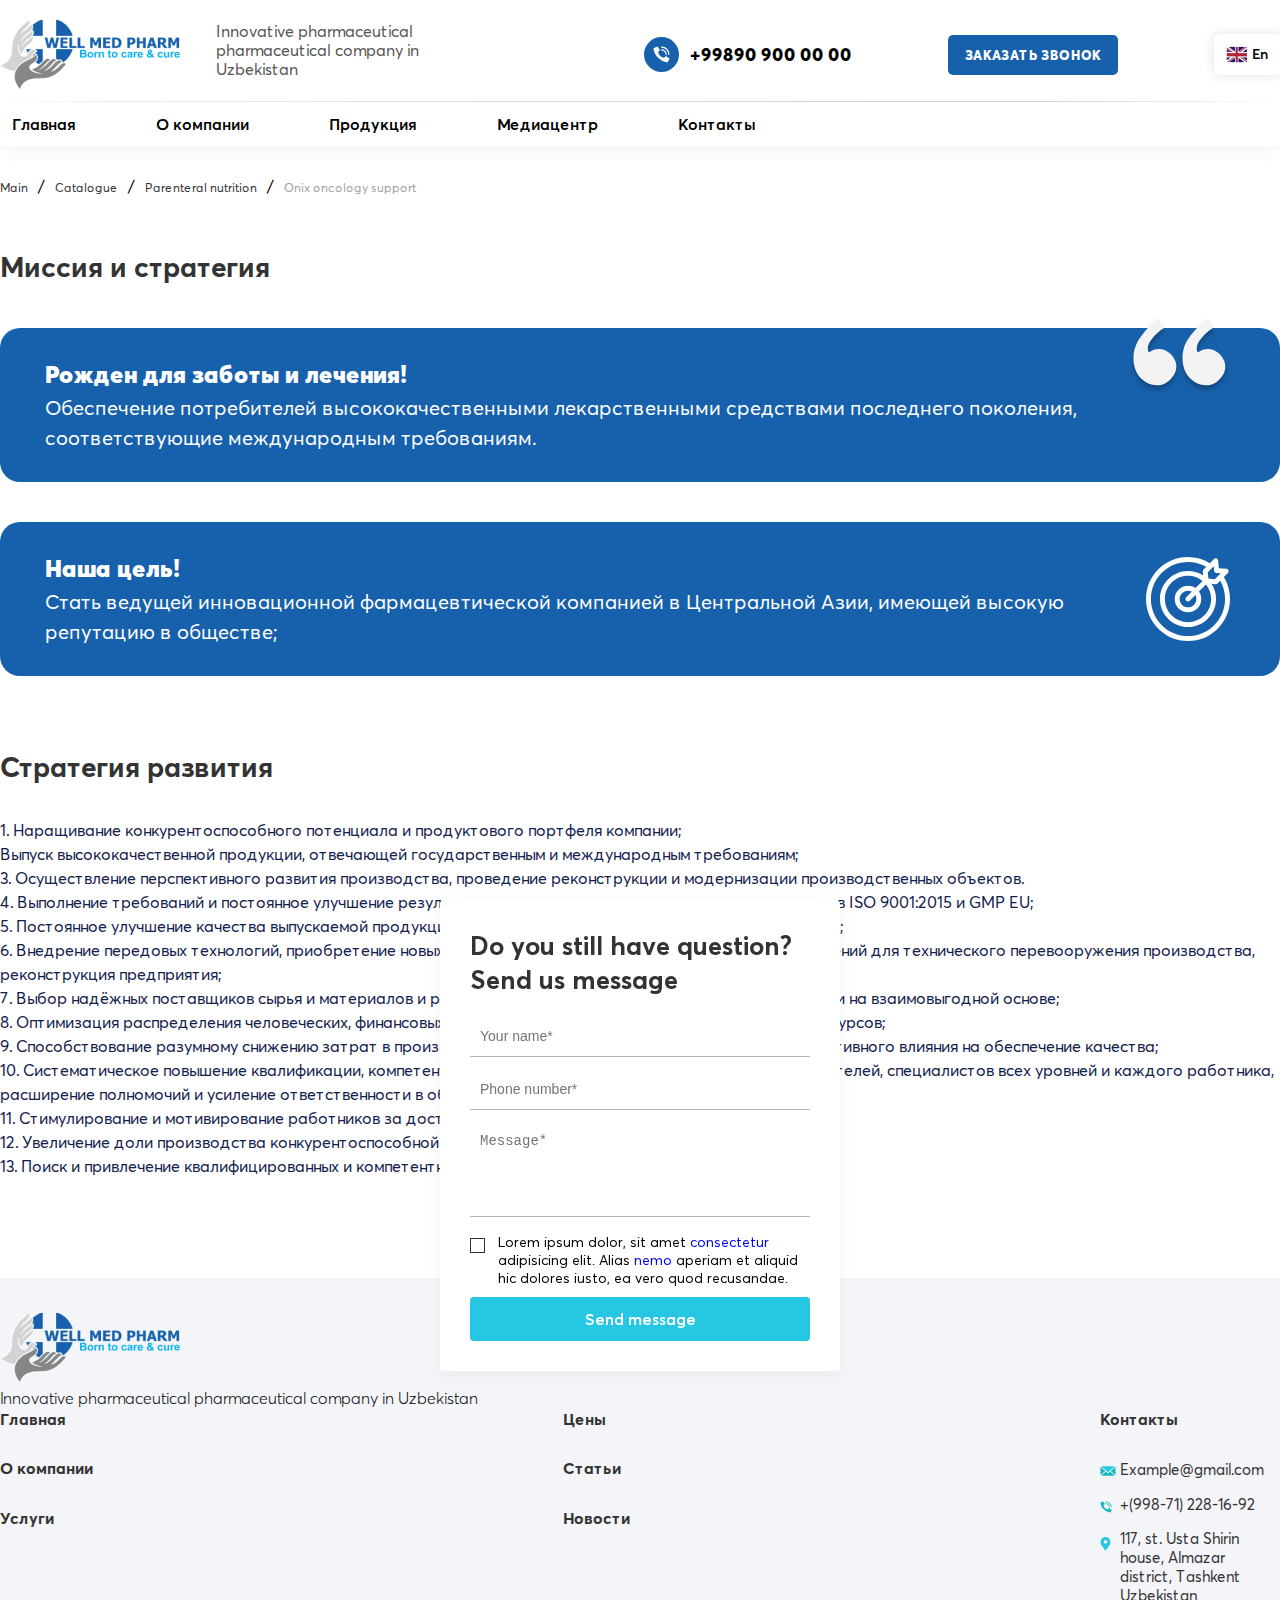
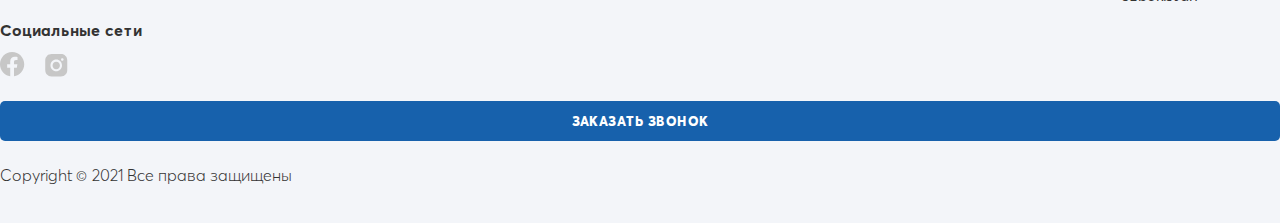
<file: mission.html>
<!DOCTYPE html>
<html lang="en">

<head>
    <meta charset="UTF-8">
    <meta http-equiv="X-UA-Compatible" content="IE=edge">
    <meta name="viewport" content="width=device-width, initial-scale=1.0">
    <title>Миссия</title>
    <link rel="icon" type="image/png" href="./img/logo.png" sizes="32x32">
    <link href="https://cdn.jsdelivr.net/npm/bootstrap@5.0.0-beta2/dist/css/bootstrap.min.css" rel="stylesheet"
        integrity="sha384-BmbxuPwQa2lc/FVzBcNJ7UAyJxM6wuqIj61tLrc4wSX0szH/Ev+nYRRuWlolflfl" crossorigin="anonymous">
    <link rel="stylesheet" href="./css/style.css">
    <link rel="stylesheet" href="./css/media.css">
</head>

<body>

    <header class="header">

        <svg style="display: none;">
            <symbol id="phone-icon" viewBox="0 0 17 17" xmlns="http://www.w3.org/2000/svg">
                <g clip-path="url(#clip0)">
                    <path
                        d="M7.13746 9.86239C5.62393 8.34885 5.28218 6.83531 5.20508 6.22891C5.18354 6.06124 5.24124 5.89309 5.36119 5.77398L6.58602 4.5497C6.76619 4.36963 6.79817 4.08901 6.66312 3.87303L4.71296 0.844866C4.56355 0.60571 4.25678 0.519396 4.00458 0.645558L0.873893 2.12C0.669954 2.22042 0.549999 2.4371 0.573154 2.66324C0.737194 4.22162 1.41659 8.05248 5.18129 11.8175C8.946 15.5824 12.7763 16.2616 14.3355 16.4256C14.5617 16.4488 14.7783 16.3288 14.8788 16.1249L16.3532 12.9942C16.4789 12.7425 16.3931 12.4366 16.155 12.2869L13.1268 10.3373C12.911 10.2021 12.6304 10.2338 12.4502 10.4138L11.2259 11.6387C11.1068 11.7586 10.9386 11.8163 10.7709 11.7948C10.1645 11.7177 8.651 11.3759 7.13746 9.86239Z" />
                    <path
                        d="M13.1477 9.0468C12.8457 9.0468 12.6009 8.80199 12.6009 8.5C12.5983 6.23615 10.7638 4.40158 8.49992 4.39902C8.19793 4.39902 7.95312 4.15421 7.95312 3.85222C7.95312 3.55023 8.19793 3.30542 8.49992 3.30542C11.3675 3.30858 13.6913 5.63242 13.6945 8.5C13.6945 8.80199 13.4497 9.0468 13.1477 9.0468Z" />
                    <path
                        d="M15.8817 9.04681C15.5797 9.04681 15.3349 8.802 15.3349 8.50001C15.3307 4.72691 12.273 1.66926 8.49992 1.66504C8.19793 1.66504 7.95312 1.42023 7.95312 1.11824C7.95312 0.816251 8.19793 0.571442 8.49992 0.571442C12.8768 0.576263 16.4237 4.12318 16.4285 8.50001C16.4285 8.64503 16.3709 8.78411 16.2683 8.88666C16.1658 8.9892 16.0267 9.04681 15.8817 9.04681Z" />
                </g>
                <defs>
                    <clipPath id="clip0">
                        <rect width="15.8571" height="15.8571" transform="translate(0.571289 0.571442)" />
                    </clipPath>
                </defs>
            </symbol>
            <symbol id="intro-bottom-card1" viewBox="0 0 42 42" xmlns="http://www.w3.org/2000/svg">
                <path
                    d="M41.6841 4.65731C41.4841 4.50186 41.2237 4.44747 40.9784 4.5099L37.0757 5.50222C36.449 5.66145 35.8035 5.74225 35.1571 5.74225H29.4298C27.5718 5.74225 26.0199 7.07533 25.7397 8.91217C25.5827 9.94166 24.7127 10.6888 23.6714 10.6888H23.4618V8.97525C24.8766 8.13296 25.827 6.58872 25.827 4.82604C25.827 2.16496 23.6621 0 21.0009 0C18.3397 0 16.1749 2.16496 16.1749 4.82604C16.1749 6.58872 17.1252 8.13296 18.54 8.97525V10.6888H18.3304C17.2891 10.6888 16.4192 9.94166 16.2621 8.91217C15.9819 7.07533 14.43 5.74225 12.5721 5.74225H6.84474C6.19834 5.74225 5.55283 5.66153 4.9262 5.50222L1.02341 4.50998C0.778302 4.44764 0.51769 4.50194 0.317698 4.65739C0.117871 4.81275 0.000976562 5.05179 0.000976562 5.30494C0.000976562 7.03653 0.669037 8.61456 1.75989 9.79679C1.78384 11.7876 2.72711 13.5601 4.18423 14.7107L4.95589 15.742C6.71538 18.0936 9.51944 19.4977 12.4566 19.4977C14.7097 19.4977 16.8449 18.7057 18.54 17.2543V20.1798H17.8042C14.8793 20.1798 12.4995 22.5595 12.4995 25.4845C12.4995 26.3783 12.7264 27.2622 13.1553 28.0409C13.3048 28.3122 13.5852 28.4656 13.8745 28.4656C14.0084 28.4656 14.1442 28.4327 14.2696 28.3636C14.6665 28.145 14.8109 27.6461 14.5923 27.2493C14.2966 26.7124 14.1402 26.1022 14.1402 25.4845C14.1402 23.464 15.7838 21.8204 17.8042 21.8204H18.54V29.1485H16.6123C14.4487 29.1485 12.6885 30.9087 12.6885 33.0723C12.6885 35.2359 14.4487 36.9961 16.6123 36.9961H18.893C19.1774 38.5365 19.6323 40.0431 20.2573 41.5026C20.3865 41.8044 20.6831 42 21.0113 42H21.0128C21.3416 41.9994 21.6383 41.8026 21.7666 41.4999L21.7827 41.4617C22.3945 40.0147 22.8396 38.5217 23.1176 36.9961H24.0498C24.977 36.9961 25.7314 37.7505 25.7314 38.6777C25.7314 39.605 24.977 40.3594 24.0498 40.3594H23.9941C23.5411 40.3594 23.1737 40.7267 23.1737 41.1797C23.1737 41.6327 23.5411 42 23.9941 42H24.0498C25.8817 42 27.372 40.5097 27.372 38.6777C27.372 36.8458 25.8817 35.3555 24.0498 35.3555H23.3509C23.4244 34.6357 23.4618 33.9098 23.4618 33.179V30.7891H24.0087C26.9337 30.7891 29.3134 28.4094 29.3134 25.4845C29.3134 22.5595 26.9337 20.1798 24.0087 20.1798H23.4618V17.2543C25.157 18.7058 27.2921 19.4977 29.5452 19.4977C32.4823 19.4977 35.2862 18.0937 37.0459 15.742L37.8176 14.7107C39.2748 13.5601 40.218 11.7875 40.2419 9.79671C41.3329 8.61456 42.0008 7.03653 42.0008 5.30494C42.0008 5.05179 41.8839 4.81275 41.6841 4.65731ZM17.8905 15.6236C16.4344 17.0639 14.5046 17.8571 12.4566 17.8571C10.632 17.8571 8.86992 17.2 7.49106 16.0471C7.69696 16.0672 7.90556 16.0781 8.11671 16.0781H9.4904C9.94338 16.0781 10.3107 15.7108 10.3107 15.2578C10.3107 14.8049 9.94338 14.4375 9.4904 14.4375H8.11671C6.04059 14.4375 4.27455 13.0888 3.64545 11.2219C4.54328 11.6769 5.55702 11.9351 6.63048 11.9353L8.32712 11.9355H8.3272C8.7801 11.9355 9.14743 11.5682 9.14751 11.1153C9.1476 10.6623 8.78034 10.295 8.32729 10.2949L6.63064 10.2946C4.25231 10.2943 2.25732 8.62112 1.76054 6.39013L4.52211 7.09223C5.28074 7.28517 6.06216 7.38287 6.84474 7.38287H12.5721C13.6134 7.38287 14.4833 8.13 14.6403 9.15949C14.9205 10.9963 16.4725 12.3294 18.3304 12.3294H18.54V14.9813L17.8905 15.6236ZM16.6123 35.3554C15.3533 35.3554 14.3291 34.3312 14.3291 33.0722C14.3291 31.8132 15.3533 30.789 16.6123 30.789H18.54V33.1301C18.54 33.8775 18.5793 34.6197 18.6561 35.3554H16.6123ZM21.8212 33.1789C21.8212 35.0889 21.5483 36.9634 21.0082 38.7745C20.4584 36.9484 20.1806 35.0579 20.1806 33.1301V30.789H21.8212V33.1789ZM21.8212 29.1484H20.1806V9.58097C20.4474 9.6269 20.7212 9.65217 21.0009 9.65217C21.2806 9.65217 21.5545 9.6269 21.8212 9.58097V29.1484ZM24.0087 21.8203C26.0291 21.8203 27.6727 23.464 27.6727 25.4844C27.6727 27.5047 26.0291 29.1484 24.0087 29.1484H23.4618V21.8203H24.0087ZM21.0009 8.01147C19.2444 8.01147 17.8155 6.58249 17.8155 4.82604C17.8155 3.0696 19.2445 1.64062 21.0009 1.64062C22.7574 1.64062 24.1863 3.0696 24.1863 4.82604C24.1863 6.58249 22.7574 8.01147 21.0009 8.01147ZM35.3712 10.2946L33.6747 10.2949C33.2216 10.295 32.8544 10.6623 32.8545 11.1153C32.8546 11.5683 33.2219 11.9356 33.6749 11.9355L35.3715 11.9353C36.445 11.9351 37.4587 11.6769 38.3565 11.2219C37.7274 13.0888 35.9613 14.4375 33.8853 14.4375H32.5115C32.0585 14.4375 31.6912 14.8049 31.6912 15.2578C31.6912 15.7108 32.0585 16.0781 32.5115 16.0781H33.8852C34.0963 16.0781 34.3049 16.0672 34.5108 16.0471C33.1318 17.2 31.3698 17.8571 29.5453 17.8571C27.4973 17.8571 25.5675 17.0639 24.1114 15.6237L23.4618 14.9813V12.3294H23.6714C25.5293 12.3294 27.0813 10.9963 27.3615 9.15949C27.5185 8.13 28.3884 7.38287 29.4298 7.38287H35.1571C35.9397 7.38287 36.7211 7.28517 37.4798 7.09223L40.2413 6.39013C39.7445 8.62104 37.7495 10.2943 35.3712 10.2946Z" />
            </symbol>
            <symbol id="intro-bottom-card2" width="40" height="39" viewBox="0 0 40 39"
                xmlns="http://www.w3.org/2000/svg">
                <path
                    d="M23.2812 27.1875V28.4688H35.75C35.924 28.4688 36.091 28.4013 36.214 28.2811C36.3371 28.161 36.4062 27.998 36.4062 27.8281V22.0625C36.4062 21.8926 36.3371 21.7296 36.214 21.6095C36.091 21.4894 35.924 21.4219 35.75 21.4219H23.2812V22.7031H35.0937V27.1875H23.2812Z" />
                <path
                    d="M38.375 33.5938H23.2812V34.875H38.375C38.3742 35.5544 38.0974 36.2057 37.6052 36.6861C37.1131 37.1665 36.4459 37.4367 35.75 37.4375H21.3125C21.1359 37.4376 20.9598 37.4204 20.7868 37.3862L20.5256 38.6419C20.7846 38.693 21.0482 38.7188 21.3125 38.7188H35.75C36.7939 38.7176 37.7947 38.3123 38.5329 37.5917C39.2711 36.8711 39.6863 35.8941 39.6875 34.875V22.7031H38.375V33.5938Z" />
                <path
                    d="M36.5703 12.4531H36.4062V10.5312H36.8984C37.2899 10.5308 37.6652 10.3788 37.942 10.1086C38.2189 9.83838 38.3746 9.472 38.375 9.08984V2.52344C38.3743 1.92898 38.1321 1.35905 37.7015 0.938707C37.2709 0.518359 36.6871 0.281916 36.0781 0.28125H23.9375V1.5625H36.0781C36.3391 1.56279 36.5893 1.66412 36.7739 1.84427C36.9584 2.02442 37.0622 2.26867 37.0625 2.52344V9.08984C37.0625 9.13231 37.0452 9.17302 37.0144 9.20304C36.9836 9.23307 36.9419 9.24996 36.8984 9.25H20.1641C20.1206 9.24996 20.0789 9.23307 20.0481 9.20304C20.0173 9.17302 20 9.13231 20 9.08984V2.52344C20.0003 2.26867 20.1041 2.02442 20.2886 1.84427C20.4732 1.66412 20.7234 1.56279 20.9844 1.5625H22.625V0.28125H20.9844C20.3754 0.281916 19.7916 0.518359 19.361 0.938707C18.9304 1.35905 18.6882 1.92898 18.6875 2.52344V9.08984C18.6879 9.472 18.8436 9.83838 19.1205 10.1086C19.3973 10.3788 19.7726 10.5308 20.1641 10.5312H20.6562V12.4531H20.4922C19.6657 12.454 18.8734 12.7749 18.289 13.3454C17.7047 13.9159 17.3759 14.6893 17.375 15.4961V15.6562H18.6875V15.4961C18.688 15.029 18.8783 14.5812 19.2167 14.251C19.555 13.9207 20.0137 13.7349 20.4922 13.7344H36.5703C37.0488 13.7349 37.5075 13.9207 37.8458 14.251C38.1842 14.5812 38.3745 15.029 38.375 15.4961V18.2188H21.9687V19.5H38.375V21.4219H39.6875V15.4961C39.6866 14.6893 39.3578 13.9159 38.7735 13.3454C38.1891 12.7749 37.3968 12.454 36.5703 12.4531ZM21.9687 12.4531V10.5312H35.0937V12.4531H21.9687Z" />
                <path d="M21.3125 2.84375H22.625V7.96875H21.3125V2.84375Z" />
                <path d="M23.9375 2.84375H25.25V7.96875H23.9375V2.84375Z" />
                <path d="M26.5625 2.84375H27.875V7.96875H26.5625V2.84375Z" />
                <path d="M29.1875 2.84375H30.5V7.96875H29.1875V2.84375Z" />
                <path d="M31.8125 2.84375H33.125V7.96875H31.8125V2.84375Z" />
                <path d="M34.4375 2.84375H35.75V7.96875H34.4375V2.84375Z" />
                <path d="M23.2812 30.3906H27.2188V31.6719H23.2812V30.3906Z" />
                <path d="M28.5312 30.3906H36.4062V31.6719H28.5312V30.3906Z" />
                <path
                    d="M9.18513 11.7339L11.1377 12.7764L12.2055 14.6824C12.262 14.7833 12.3453 14.8675 12.4466 14.9261C12.5479 14.9847 12.6635 15.0157 12.7813 15.0157C12.8991 15.0157 13.0147 14.9847 13.116 14.9261C13.2173 14.8675 13.3006 14.7833 13.3571 14.6824L14.4249 12.7764L16.3774 11.7339C16.4808 11.6788 16.567 11.5975 16.6271 11.4986C16.6871 11.3997 16.7188 11.2869 16.7188 11.1719C16.7188 11.0569 16.6871 10.9441 16.6271 10.8452C16.567 10.7463 16.4808 10.665 16.3774 10.6098L14.4249 9.56739L13.3571 7.66134C13.3006 7.56047 13.2173 7.4763 13.116 7.41767C13.0147 7.35903 12.8991 7.32809 12.7813 7.32809C12.6635 7.32809 12.5479 7.35903 12.4466 7.41767C12.3453 7.4763 12.262 7.56047 12.2055 7.66134L11.1377 9.56739L9.18513 10.6098C9.0818 10.665 8.99557 10.7463 8.93551 10.8452C8.87544 10.9441 8.84375 11.0569 8.84375 11.1719C8.84375 11.2869 8.87544 11.3997 8.93551 11.4986C8.99557 11.5975 9.0818 11.6788 9.18513 11.7339ZM11.9361 10.6015C12.0462 10.5427 12.1367 10.4543 12.197 10.3468L12.7813 9.30385L13.3656 10.3468C13.4258 10.4543 13.5164 10.5427 13.6265 10.6015L14.6949 11.1719L13.6265 11.7423C13.5164 11.8011 13.4258 11.8895 13.3656 11.9969L12.7813 13.0399L12.197 11.9969C12.1367 11.8895 12.0462 11.8011 11.9361 11.7423L10.8677 11.1719L11.9361 10.6015Z" />
                <path
                    d="M21.9687 23.1836C21.9668 21.5276 21.2921 19.94 20.0925 18.769C18.893 17.598 17.2667 16.9394 15.5703 16.9375H15.2421C13.7679 16.9404 12.3396 17.4389 11.1976 18.3491C10.0556 19.2593 9.26958 20.5256 8.97168 21.9351L10.258 22.1899C10.4949 21.0698 11.1198 20.0634 12.0275 19.3402C12.9353 18.6169 14.0704 18.2209 15.2421 18.2188H15.5703C16.9187 18.2202 18.2114 18.7438 19.1649 19.6746C20.1184 20.6053 20.6547 21.8673 20.6562 23.1836V26.5469H16.7187V27.8281H20.6562V29.1094H17.375V30.3906H20.6562V32.4727C20.6547 33.789 20.1184 35.0509 19.1649 35.9817C18.2114 36.9125 16.9187 37.436 15.5703 37.4375H15.2421C14.699 37.4381 14.1593 37.3537 13.6435 37.1875L13.2314 38.4039C13.8801 38.6131 14.559 38.7194 15.2421 38.7188H15.5703C17.2667 38.7169 18.893 38.0582 20.0925 36.8872C21.2921 35.7163 21.9668 34.1287 21.9687 32.4727V23.1836Z" />
                <path
                    d="M2.1387 7.40168L3.45489 8.10435L4.1747 9.3892C4.23122 9.49006 4.3145 9.57422 4.41581 9.63285C4.51711 9.69147 4.63271 9.72241 4.75048 9.72241C4.86825 9.72241 4.98386 9.69147 5.08516 9.63285C5.18647 9.57422 5.26975 9.49006 5.32627 9.3892L6.04608 8.10435L7.36227 7.40168C7.4656 7.3465 7.55181 7.26521 7.61187 7.16631C7.67192 7.06742 7.70361 6.95457 7.70361 6.8396C7.70361 6.72464 7.67192 6.61179 7.61187 6.51289C7.55181 6.414 7.4656 6.3327 7.36227 6.27753L6.04608 5.57485L5.3263 4.29C5.26978 4.18914 5.1865 4.10498 5.0852 4.04635C4.98389 3.98772 4.86829 3.95679 4.75052 3.95679C4.63275 3.95679 4.51715 3.98772 4.41584 4.04635C4.31453 4.10498 4.23125 4.18914 4.17474 4.29L3.45492 5.57485L2.1387 6.2775C2.03538 6.33267 1.94917 6.41397 1.88911 6.51286C1.82905 6.61176 1.79736 6.7246 1.79736 6.83957C1.79736 6.95454 1.82905 7.06739 1.88911 7.16628C1.94917 7.26518 2.03538 7.34647 2.1387 7.40164V7.40168ZM4.25333 6.60894C4.36343 6.55014 4.45396 6.46177 4.51419 6.35429L4.75044 5.93251L4.98669 6.35429C5.04692 6.46177 5.13745 6.55015 5.24755 6.60894L5.67962 6.83957L5.24755 7.07019C5.13745 7.12899 5.04692 7.21736 4.98669 7.32484L4.75044 7.74662L4.51419 7.32492C4.45395 7.21745 4.36343 7.12907 4.25333 7.07027L3.82126 6.83965L4.25333 6.60894Z" />
                <path
                    d="M16.0625 31.0313C16.0625 29.5108 15.6006 28.0245 14.7353 26.7603C13.87 25.4961 12.6401 24.5108 11.2011 23.9289C9.76217 23.3471 8.17877 23.1948 6.65117 23.4915C5.12357 23.7881 3.72038 24.5203 2.61904 25.5954C1.5177 26.6705 0.767678 28.0403 0.463819 29.5315C0.159961 31.0227 0.315912 32.5684 0.911952 33.9731C1.50799 35.3778 2.51735 36.5785 3.81239 37.4232C5.10742 38.2679 6.62998 38.7187 8.1875 38.7187C10.2754 38.7164 12.277 37.9058 13.7534 36.4646C15.2297 35.0234 16.0601 33.0694 16.0625 31.0313ZM14.75 31.0313C14.7513 32.0628 14.4958 33.0791 14.0056 33.9929L5.15361 25.3516C6.15375 24.8422 7.27155 24.593 8.3991 24.6283C9.52664 24.6636 10.6258 24.982 11.5905 25.553C12.5552 26.1239 13.3527 26.928 13.9062 27.8877C14.4596 28.8473 14.7503 29.93 14.75 31.0313ZM12.3386 35.9895L6.68278 30.4684L5.75473 31.3743L11.2214 36.7109C9.98337 37.3415 8.5715 37.5701 7.19119 37.3634C5.81089 37.1567 4.53415 36.5255 3.54671 35.5615C2.55927 34.5976 1.91264 33.3513 1.7009 32.0038C1.48916 30.6564 1.72335 29.2781 2.3694 28.0696L4.55485 30.203L5.48291 29.297L3.10831 26.979C3.38618 26.6477 3.69708 26.3442 4.03643 26.073L13.2667 35.0835C12.9888 35.4148 12.6779 35.7183 12.3386 35.9895Z" />
            </symbol>
            <symbol id="intro-bottom-card3" viewBox="0 0 36 40" xmlns="http://www.w3.org/2000/svg">
                <path
                    d="M12.75 12.125C12.924 12.125 13.091 12.0559 13.214 11.9328C13.3371 11.8097 13.4062 11.6428 13.4062 11.4688V7.53125C13.404 5.61741 12.6427 3.78261 11.2894 2.42932C9.93614 1.07603 8.10134 0.314758 6.1875 0.3125C6.01345 0.3125 5.84653 0.38164 5.72346 0.504711C5.60039 0.627782 5.53125 0.794702 5.53125 0.96875V4.90625C5.53351 6.82009 6.29478 8.65489 7.64807 10.0082C9.00136 11.3615 10.8362 12.1227 12.75 12.125ZM6.84375 1.66109C8.26157 1.82204 9.57335 2.49034 10.537 3.54268C11.5007 4.59502 12.0513 5.9604 12.0872 7.38687C11.4244 6.45429 10.5438 5.69779 9.52191 5.18319C9.44482 5.14462 9.36089 5.12162 9.27491 5.11549C9.18893 5.10936 9.10259 5.12022 9.02081 5.14746C8.93903 5.1747 8.86342 5.21778 8.79829 5.27424C8.73316 5.33071 8.67978 5.39944 8.64122 5.47653C8.60265 5.55362 8.57965 5.63755 8.57352 5.72353C8.56739 5.80951 8.57825 5.89585 8.60549 5.97763C8.63273 6.05941 8.67581 6.13502 8.73228 6.20015C8.78874 6.26528 8.85748 6.31865 8.93456 6.35722C9.7785 6.7765 10.5048 7.3993 11.0478 8.16944C11.5909 8.93958 11.9336 9.83281 12.0452 10.7685C10.6121 10.5947 9.29201 9.90264 8.33388 8.82278C7.37576 7.74293 6.84574 6.34989 6.84375 4.90625V1.66109Z" />
                <path
                    d="M15.375 10.1562C16.5929 10.1549 17.7605 9.67043 18.6217 8.80924C19.4829 7.94804 19.9674 6.78041 19.9688 5.5625V4.25C19.9688 4.07595 19.8996 3.90903 19.7765 3.78596C19.6535 3.66289 19.4865 3.59375 19.3125 3.59375C18.0946 3.59514 16.927 4.07957 16.0658 4.94076C15.2046 5.80196 14.7201 6.96959 14.7188 8.1875V9.5C14.7188 9.67405 14.7879 9.84097 14.911 9.96404C15.034 10.0871 15.201 10.1562 15.375 10.1562ZM16.0312 8.1875C16.0321 7.43133 16.2936 6.69858 16.7718 6.11281C17.25 5.52704 17.9156 5.12407 18.6562 4.97188V5.5625C18.6554 6.31867 18.3939 7.05142 17.9157 7.63719C17.4375 8.22296 16.7719 8.62593 16.0312 8.77812V8.1875Z" />
                <path
                    d="M6.1875 16.7188C6.70668 16.7188 7.21419 16.5648 7.64587 16.2764C8.07755 15.9879 8.414 15.578 8.61268 15.0983C8.81136 14.6186 8.86335 14.0908 8.76206 13.5816C8.66077 13.0724 8.41077 12.6047 8.04365 12.2376C7.67654 11.8705 7.20881 11.6205 6.69961 11.5192C6.19041 11.4179 5.66261 11.4699 5.18296 11.6686C4.7033 11.8672 4.29333 12.2037 4.00489 12.6354C3.71645 13.0671 3.5625 13.5746 3.5625 14.0938C3.5625 14.7899 3.83906 15.4576 4.33134 15.9499C4.82363 16.4422 5.49131 16.7188 6.1875 16.7188ZM6.1875 12.7813C6.44709 12.7813 6.70085 12.8582 6.91669 13.0024C7.13252 13.1467 7.30075 13.3517 7.40009 13.5915C7.49943 13.8313 7.52542 14.0952 7.47478 14.3498C7.42414 14.6044 7.29913 14.8383 7.11558 15.0218C6.93202 15.2054 6.69816 15.3304 6.44356 15.381C6.18896 15.4317 5.92506 15.4057 5.68523 15.3063C5.4454 15.207 5.24042 15.0388 5.0962 14.8229C4.95198 14.6071 4.875 14.3533 4.875 14.0938C4.875 13.7457 5.01328 13.4118 5.25942 13.1657C5.50556 12.9195 5.8394 12.7813 6.1875 12.7813Z" />
                <path
                    d="M15.375 16.7187C15.7644 16.7187 16.145 16.6033 16.4688 16.387C16.7925 16.1706 17.0449 15.8631 17.1939 15.5034C17.3429 15.1437 17.3819 14.7478 17.3059 14.3659C17.23 13.984 17.0424 13.6332 16.7671 13.3579C16.4918 13.0825 16.141 12.895 15.7591 12.8191C15.3772 12.7431 14.9813 12.7821 14.6216 12.9311C14.2618 13.0801 13.9544 13.3325 13.738 13.6562C13.5217 13.98 13.4062 14.3606 13.4062 14.75C13.4063 15.2721 13.6137 15.7729 13.9829 16.1421C14.3521 16.5113 14.8529 16.7187 15.375 16.7187ZM15.375 14.0937C15.5048 14.0937 15.6317 14.1322 15.7396 14.2043C15.8475 14.2765 15.9316 14.3789 15.9813 14.4989C16.031 14.6188 16.044 14.7507 16.0186 14.878C15.9933 15.0053 15.9308 15.1223 15.839 15.214C15.7473 15.3058 15.6303 15.3683 15.503 15.3936C15.3757 15.419 15.2438 15.406 15.1239 15.3563C15.0039 15.3066 14.9015 15.2225 14.8293 15.1146C14.7572 15.0067 14.7187 14.8798 14.7187 14.75C14.7187 14.576 14.7879 14.409 14.911 14.286C15.034 14.1629 15.201 14.0937 15.375 14.0937Z" />
                <path
                    d="M19.3125 23.2812H16.6875C16.5135 23.2812 16.3465 23.3504 16.2235 23.4735C16.1004 23.5965 16.0312 23.7635 16.0312 23.9375V25.9062H14.0625C13.8885 25.9062 13.7215 25.9754 13.5985 26.0985C13.4754 26.2215 13.4062 26.3885 13.4062 26.5625V29.1875C13.4062 29.3615 13.4754 29.5285 13.5985 29.6515C13.7215 29.7746 13.8885 29.8438 14.0625 29.8438H16.0312V31.8125C16.0312 31.9865 16.1004 32.1535 16.2235 32.2765C16.3465 32.3996 16.5135 32.4688 16.6875 32.4688H19.3125C19.4865 32.4688 19.6535 32.3996 19.7765 32.2765C19.8996 32.1535 19.9688 31.9865 19.9688 31.8125V29.8438H21.9375C22.1115 29.8438 22.2785 29.7746 22.4015 29.6515C22.5246 29.5285 22.5938 29.3615 22.5938 29.1875C22.5938 29.0135 22.5246 28.8465 22.4015 28.7235C22.2785 28.6004 22.1115 28.5312 21.9375 28.5312H19.3125C19.1385 28.5312 18.9715 28.6004 18.8485 28.7235C18.7254 28.8465 18.6562 29.0135 18.6562 29.1875V31.1562H17.3438V29.1875C17.3438 29.0135 17.2746 28.8465 17.1515 28.7235C17.0285 28.6004 16.8615 28.5312 16.6875 28.5312H14.7188V27.2188H16.6875C16.8615 27.2188 17.0285 27.1496 17.1515 27.0265C17.2746 26.9035 17.3438 26.7365 17.3438 26.5625V24.5938H18.6562V26.5625C18.6562 26.7365 18.7254 26.9035 18.8485 27.0265C18.9715 27.1496 19.1385 27.2188 19.3125 27.2188H21.9375C22.1115 27.2188 22.2785 27.1496 22.4015 27.0265C22.5246 26.9035 22.5938 26.7365 22.5938 26.5625C22.5938 26.3885 22.5246 26.2215 22.4015 26.0985C22.2785 25.9754 22.1115 25.9062 21.9375 25.9062H19.9688V23.9375C19.9688 23.7635 19.8996 23.5965 19.7765 23.4735C19.6535 23.3504 19.4865 23.2812 19.3125 23.2812Z" />
                <path
                    d="M33.0938 18.0313H28.9817C29.3787 17.1205 29.5271 16.1207 29.4115 15.1339C29.3032 14.2177 29.493 13.291 29.9529 12.4912L34.7108 4.25001C34.8831 3.95144 34.995 3.62185 35.04 3.28004C35.0849 2.93824 35.0622 2.59093 34.9729 2.25793C34.8837 1.92493 34.7297 1.61277 34.5198 1.33927C34.3099 1.06577 34.0482 0.836295 33.7497 0.663935C33.4511 0.491575 33.1215 0.37971 32.7797 0.334729C32.4379 0.289747 32.0906 0.312528 31.7576 0.401773C31.4246 0.491017 31.1124 0.644976 30.8389 0.85486C30.5654 1.06474 30.336 1.32644 30.1636 1.62501L27.7591 5.79089C27.7153 5.86555 27.6868 5.94813 27.675 6.03388C27.6633 6.11963 27.6687 6.20685 27.6908 6.29052C27.7129 6.37419 27.7514 6.45266 27.8039 6.52141C27.8565 6.59016 27.9221 6.64783 27.9971 6.69111C28.072 6.73438 28.1548 6.7624 28.2406 6.77356C28.3265 6.78471 28.4137 6.77878 28.4972 6.7561C28.5807 6.73343 28.6589 6.69446 28.7273 6.64143C28.7957 6.5884 28.8529 6.52237 28.8957 6.44714L31.3009 2.28126C31.4789 1.98794 31.7648 1.77602 32.0972 1.69088C32.4296 1.60574 32.7821 1.65416 33.0792 1.82577C33.3764 1.99737 33.5945 2.27852 33.6869 2.60898C33.7793 2.93945 33.7385 3.29295 33.5735 3.59376L28.8157 11.8349C28.214 12.881 27.9653 14.093 28.1063 15.2914C28.2144 16.2075 28.0248 17.1341 27.5655 17.9341L27.5117 18.0313H19.9346L21.8843 14.6529C22.348 13.8542 23.0572 13.2266 23.9062 12.8633C25.0146 12.3867 25.9401 11.566 26.5457 10.5224L27.5812 8.72038C27.6669 8.56974 27.6895 8.39133 27.6441 8.22409C27.5987 8.05685 27.489 7.91435 27.3389 7.8277C27.1888 7.74106 27.0106 7.71729 26.843 7.76158C26.6755 7.80587 26.5323 7.91464 26.4446 8.06414L25.4038 9.8662C24.9411 10.6642 24.2335 11.2918 23.3858 11.6558C22.277 12.1319 21.3512 12.9528 20.7457 13.9966L18.4187 18.0313H2.90625C2.38411 18.0313 1.88335 18.2387 1.51413 18.6079C1.14492 18.9771 0.9375 19.4779 0.9375 20C0.9375 20.5222 1.14492 21.0229 1.51413 21.3921C1.88335 21.7613 2.38411 21.9688 2.90625 21.9688H31.7478C31.5924 25.3469 30.1994 28.5498 27.8342 30.9668C25.4691 33.3838 22.2972 34.846 18.9232 35.0747C15.5492 35.3033 12.2091 34.2824 9.53948 32.2065C6.86987 30.1307 5.05748 27.145 4.44778 23.8187C4.43218 23.734 4.40004 23.6531 4.3532 23.5808C4.30635 23.5084 4.24571 23.446 4.17475 23.3971C4.10379 23.3482 4.02389 23.3138 3.93961 23.2958C3.85534 23.2777 3.76834 23.2765 3.68358 23.2921C3.59882 23.3077 3.51796 23.3398 3.44563 23.3867C3.37329 23.4335 3.31089 23.4942 3.26199 23.5651C3.21308 23.6361 3.17864 23.716 3.16061 23.8002C3.14259 23.8845 3.14134 23.9715 3.15694 24.0563C3.52987 26.0786 4.31348 28.0029 5.45937 29.7105C6.60526 31.418 8.08908 32.8725 9.81919 33.984C8.74005 35.4457 8.15729 37.2144 8.15625 39.0312C8.15625 39.2053 8.22539 39.3722 8.34846 39.4953C8.47153 39.6184 8.63845 39.6875 8.8125 39.6875H21.2812C21.4553 39.6875 21.6222 39.6184 21.7453 39.4953C21.8684 39.3722 21.9375 39.2053 21.9375 39.0312C21.9375 38.8572 21.8684 38.6903 21.7453 38.5672C21.6222 38.4441 21.4553 38.375 21.2812 38.375H9.49894C9.62499 37.0207 10.1322 35.7299 10.9617 34.6521C13.1297 35.8032 15.5468 36.4055 18.0014 36.4063C20.456 36.4071 22.8735 35.8064 25.0422 34.6567C25.8694 35.7338 26.3751 37.0228 26.5011 38.375H23.9062C23.7322 38.375 23.5653 38.4441 23.4422 38.5672C23.3191 38.6903 23.25 38.8572 23.25 39.0312C23.25 39.2053 23.3191 39.3722 23.4422 39.4953C23.5653 39.6184 23.7322 39.6875 23.9062 39.6875H27.1875C27.3615 39.6875 27.5285 39.6184 27.6515 39.4953C27.7746 39.3722 27.8438 39.2053 27.8438 39.0312C27.8429 37.2152 27.2606 35.4471 26.1821 33.986C28.2075 32.679 29.8904 30.906 31.09 28.8153C32.2897 26.7245 32.9711 24.3769 33.0773 21.9688H33.0938C33.6159 21.9688 34.1167 21.7613 34.4859 21.3921C34.8551 21.0229 35.0625 20.5222 35.0625 20C35.0625 19.4779 34.8551 18.9771 34.4859 18.6079C34.1167 18.2387 33.6159 18.0313 33.0938 18.0313ZM33.0938 20.6563H2.90625C2.7322 20.6563 2.56528 20.5871 2.44221 20.464C2.31914 20.341 2.25 20.1741 2.25 20C2.25 19.826 2.31914 19.659 2.44221 19.536C2.56528 19.4129 2.7322 19.3438 2.90625 19.3438H33.0938C33.2678 19.3438 33.4347 19.4129 33.5578 19.536C33.6809 19.659 33.75 19.826 33.75 20C33.75 20.1741 33.6809 20.341 33.5578 20.464C33.4347 20.5871 33.2678 20.6563 33.0938 20.6563Z" />
            </symbol>
            <symbol id="intro-bottom-card4" viewBox="0 0 36 42" xmlns="http://www.w3.org/2000/svg">
                <path
                    d="M31.5352 37.6934C31.1959 37.6934 30.9199 37.9693 30.9199 38.3086C30.9199 38.6479 31.1959 38.9238 31.5352 38.9238C31.8744 38.9238 32.1504 38.6479 32.1504 38.3086C32.1504 37.9693 31.8744 37.6934 31.5352 37.6934ZM33.3809 35.1138V31.5623C33.3809 30.328 33.0237 29.1309 32.3478 28.1005C32.1615 27.8164 31.7803 27.7371 31.4959 27.9234C31.2118 28.1097 31.1325 28.4912 31.3189 28.7752C31.8629 29.6047 32.1504 30.5685 32.1504 31.5623V34.6694C31.9502 34.6357 31.7448 34.6172 31.5352 34.6172C31.3255 34.6172 31.1202 34.6357 30.9199 34.6694V31.5623C30.9199 29.4306 29.1859 27.6962 27.0546 27.6962C24.9229 27.6962 23.1885 29.4306 23.1885 31.5623V35.1127C23.1885 37.9225 20.9022 40.2084 18.0919 40.2084C15.2821 40.2084 12.9961 37.9225 12.9961 35.1127V33.2824C13.187 33.3508 13.4021 33.3884 13.6129 33.3884C13.8254 33.3884 14.0317 33.3508 14.2266 33.282V35.1127C14.2266 37.244 15.9605 38.978 18.0919 38.978C20.2236 38.978 21.958 37.244 21.958 35.1127V31.5623C21.958 28.7521 24.2443 26.4657 27.0546 26.4657C27.8885 26.4657 28.7162 26.6725 29.448 27.0638C29.7477 27.224 30.1204 27.111 30.2806 26.8113C30.4408 26.5117 30.3277 26.1389 30.0281 25.9787C29.1184 25.4924 28.0903 25.2354 27.0546 25.2354C23.5659 25.2354 20.7275 28.0736 20.7275 31.5624V35.1127C20.7275 36.5656 19.5452 37.7476 18.0919 37.7476C16.639 37.7476 15.457 36.5656 15.457 35.1127V26.7099C21.7466 25.8024 26.4492 20.3972 26.4492 14.0045C26.4492 13.231 25.943 12.5164 25.2188 12.2629V6.35742C25.2188 4.23823 23.8122 2.41648 21.8126 1.85661C21.6067 0.800051 20.6745 0 19.5586 0H18.3281C17.0616 0 16.0312 1.03039 16.0312 2.29688C16.0312 3.56336 17.0616 4.59375 18.3281 4.59375H19.5586C20.538 4.59375 21.3757 3.97737 21.7054 3.11243C23.0571 3.5933 23.9883 4.87692 23.9883 6.35742V12.2659C23.2713 12.5241 22.7604 13.222 22.7577 14.0361C22.7407 19.062 18.6375 23.1509 13.6113 23.1509C11.5 23.1509 9.43873 22.4112 7.80713 21.0681C7.54487 20.8522 7.15711 20.8897 6.94112 21.152C6.72513 21.4143 6.7627 21.8021 7.02504 22.018C8.87624 23.5421 11.2153 24.3814 13.6112 24.3814C19.3137 24.3814 23.9688 19.7424 23.9881 14.0403C23.9893 13.6996 24.2491 13.408 24.5672 13.3902C24.9153 13.3708 25.2187 13.655 25.2187 14.0045C25.2187 19.8832 20.8206 24.8383 14.9882 25.5305C14.5539 25.582 14.2265 25.9497 14.2265 26.3857V31.5426C14.2284 31.8879 13.9256 32.1733 13.5806 32.1571C13.2583 32.1419 12.996 31.8506 12.996 31.5078V26.3857C12.996 25.9497 12.6685 25.582 12.2343 25.5305C6.40201 24.8383 2.00391 19.8832 2.00391 14.0045C2.00391 13.6554 2.30693 13.3708 2.65532 13.3902C2.97352 13.4079 3.23331 13.6995 3.23446 14.0403C3.24143 16.1005 3.85355 18.0908 5.00453 19.796C5.19459 20.0776 5.57686 20.1518 5.85872 19.9618C6.14033 19.7717 6.21457 19.3893 6.0245 19.1076C5.01043 17.6053 4.47108 15.8516 4.46493 14.0362C4.46222 13.2221 3.95141 12.5242 3.23438 12.266V6.35742C3.23438 4.87692 4.16551 3.5933 5.5173 3.11243C5.84699 3.97737 6.68469 4.59375 7.66406 4.59375H8.89453C10.161 4.59375 11.1914 3.56336 11.1914 2.29688C11.1914 1.03039 10.161 0 8.89453 0H7.66406C6.54811 0 5.61599 0.800051 5.41001 1.85661C3.41041 2.41648 2.00391 4.23823 2.00391 6.35742V12.2631C1.27875 12.5171 0.773438 13.233 0.773438 14.0045C0.773438 20.3972 5.47604 25.8024 11.7656 26.7099V35.1127C11.7656 38.601 14.6036 41.4389 18.0919 41.4389C21.5806 41.4389 24.4189 38.601 24.4189 35.1127V31.5623C24.4189 30.1091 25.6013 28.9267 27.0546 28.9267C28.5075 28.9267 29.6895 30.1091 29.6895 31.5623V35.1138C28.5872 35.7531 27.8438 36.9452 27.8438 38.3086C27.8438 40.344 29.4997 42 31.5352 42C33.5706 42 35.2266 40.344 35.2266 38.3086C35.2266 36.9452 34.4831 35.7531 33.3809 35.1138ZM19.5586 3.36328H18.3281C17.7401 3.36328 17.2617 2.88488 17.2617 2.29688C17.2617 1.70887 17.7401 1.23047 18.3281 1.23047H19.5586C20.1466 1.23047 20.625 1.70887 20.625 2.29688C20.625 2.88488 20.1466 3.36328 19.5586 3.36328ZM7.66406 1.23047H8.89453C9.48253 1.23047 9.96094 1.70887 9.96094 2.29688C9.96094 2.88488 9.48253 3.36328 8.89453 3.36328H7.66406C7.07606 3.36328 6.59766 2.88488 6.59766 2.29688C6.59766 1.70887 7.07606 1.23047 7.66406 1.23047ZM31.5352 40.7695C30.1782 40.7695 29.0742 39.6656 29.0742 38.3086C29.0742 36.9516 30.1782 35.8477 31.5352 35.8477C32.8921 35.8477 33.9961 36.9516 33.9961 38.3086C33.9961 39.6656 32.8921 40.7695 31.5352 40.7695Z" />
            </symbol>
            <symbol id="heart-beat" viewBox="0 0 24 18" xmlns="http://www.w3.org/2000/svg">
                <path
                    d="M16.9887 9.93714C16.9887 10.232 16.7495 10.4723 16.4537 10.4723H13.1767C12.9091 10.4723 12.6834 10.276 12.649 10.0103L12.0697 5.85243L10.9002 16.5509C10.8722 16.8028 10.668 17.0045 10.4111 17.0234C10.396 17.0244 10.3834 17.0259 10.3674 17.0259C10.1284 17.0259 9.91774 16.8689 9.85452 16.6357L8.11148 10.4358L6.39479 13.6977C6.29184 13.8941 6.0764 14.0134 5.85752 13.9802C5.63615 13.9537 5.45623 13.7938 5.40141 13.5789L4.5658 10.2383H0.535366C0.241039 10.2385 0 9.99788 0 9.70336C0 9.4075 0.241039 9.16818 0.535366 9.16818H4.98275C5.22799 9.16818 5.44343 9.3353 5.50226 9.57367L6.09894 11.9587L7.78793 8.75199C7.88878 8.5566 8.09945 8.43913 8.31585 8.46778C8.53301 8.49089 8.71484 8.64446 8.77653 8.85437L10.1359 13.6903L11.4763 1.44914C11.5047 1.18155 11.7286 0.978323 12.0002 0.974121C12.3012 0.999715 12.5 1.17009 12.5375 1.43749L13.6433 9.40196H16.4546C16.7495 9.40215 16.9887 9.64262 16.9887 9.93714ZM19.82 9.40215H18.1274C17.8333 9.40215 17.5922 9.64281 17.5922 9.93733C17.5922 10.2322 17.8333 10.4725 18.1274 10.4725H19.82C20.1136 10.4725 20.3552 10.2322 20.3552 9.93733C20.3552 9.64262 20.1136 9.40215 19.82 9.40215ZM23.4648 9.40215H21.6635C21.37 9.40215 21.1284 9.64281 21.1284 9.93733C21.1284 10.2322 21.37 10.4725 21.6635 10.4725H23.4648C23.7582 10.4725 24 10.2322 24 9.93733C24 9.64262 23.7582 9.40215 23.4648 9.40215Z" />
            </symbol>
            <symbol id="map-icon" viewBox="0 0 14 18" xmlns="http://www.w3.org/2000/svg">
                <path
                    d="M11.4582 1.84645C10.2675 0.655807 8.68437 0 7.00064 0C5.31658 0 3.73377 0.655807 2.54313 1.84645C0.339685 4.04956 0.0658569 8.19479 1.95011 10.7062L7.00064 18L12.0436 10.7164C13.9354 8.19479 13.6616 4.04956 11.4582 1.84645ZM7.05883 8.54685C5.79028 8.54685 4.75775 7.51433 4.75775 6.24578C4.75775 4.97723 5.79028 3.9447 7.05883 3.9447C8.32738 3.9447 9.3599 4.97723 9.3599 6.24578C9.3599 7.51433 8.32738 8.54685 7.05883 8.54685Z"
                    fill="#26C7E3" />
            </symbol>
            <symbol id="envelope" viewBox="0 0 18 12" xmlns="http://www.w3.org/2000/svg">
                <path d="M8.99989 7.55531L0.811768 0.36499H17.1877L8.99989 7.55531Z" fill="#26C7E3" />
                <path d="M5.73831 5.99766L0 11.0369V0.958496L5.73831 5.99766Z" />
                <path d="M6.48166 6.65088L8.99966 8.86191L11.5172 6.65088L17.1927 11.6349H0.806396L6.48166 6.65088Z" />
                <path d="M12.2612 5.99791L17.9998 0.958496V11.0369L12.2612 5.99791Z" />
            </symbol>
            <symbol id="facebook" viewBox="0 0 25 25" xmlns="http://www.w3.org/2000/svg">
                <path
                    d="M24.2301 12.2571C24.2301 5.48771 18.806 0 12.1151 0C5.4241 0 0 5.48771 0 12.2571C0 18.3749 4.43028 23.4459 10.2221 24.3654V15.8002H7.146V12.2571H10.2221V9.55674C10.2221 6.48479 12.0308 4.78795 14.7981 4.78795C16.1237 4.78795 17.5101 5.02734 17.5101 5.02734V8.04375H15.9824C14.4775 8.04375 14.008 8.98865 14.008 9.95797V12.2571H17.3681L16.831 15.8002H14.008V24.3654C19.7999 23.4459 24.2301 18.3749 24.2301 12.2571Z" />
            </symbol>
            <symbol id="instagram" viewBox="0 0 23 23" xmlns="http://www.w3.org/2000/svg">
                <path fill-rule="evenodd" clip-rule="evenodd"
                    d="M11.2437 0.114258H6.61473C5.68607 0.114258 4.86768 0.337372 4.25119 0.505441C4.12595 0.539587 4.00903 0.571461 3.90122 0.59873C3.10312 0.921712 2.46465 1.24469 1.98579 1.89066C1.34732 2.53662 1.02808 3.18258 0.708845 3.82854L0.708842 3.82854C0.389604 4.47451 0.22998 5.44345 0.22998 6.57389V11.2571V15.9403C0.22998 16.8799 0.450509 17.7079 0.616631 18.3316C0.650382 18.4583 0.681888 18.5766 0.708842 18.6857C1.02808 19.4931 1.34732 20.1391 1.98579 20.6236C2.62427 21.108 3.26274 21.5925 3.90122 21.9155C4.53969 22.2385 5.4974 22.4 6.61473 22.4H11.2437H15.8726C16.8013 22.4 17.6197 22.1769 18.2362 22.0088C18.3614 21.9746 18.4783 21.9428 18.5861 21.9155C19.3842 21.5925 20.0227 21.2695 20.5016 20.6236C20.9804 19.9776 21.4593 19.3316 21.7785 18.6857C22.0978 18.0397 22.2574 17.0708 22.2574 15.9403V11.2571V6.57389C22.2574 5.63434 22.0368 4.80635 21.8707 4.18264C21.837 4.05592 21.8055 3.93762 21.7785 3.82854C21.4593 3.02109 21.14 2.37513 20.5016 1.89066C19.8631 1.2447 19.2246 0.921719 18.5862 0.598741L18.5861 0.59873C17.9477 0.275749 16.99 0.114258 15.8726 0.114258H11.2437ZM18.583 5.44378C18.583 6.25124 17.9446 6.73571 17.3061 6.73571C16.6676 6.73571 16.0291 6.08974 16.0291 5.44378C16.0291 4.63633 16.6676 4.15186 17.3061 4.15186C17.9446 4.15186 18.583 4.63633 18.583 5.44378ZM11.2418 15.1329C9.1668 15.1329 7.57061 13.518 7.57061 11.4187C7.57061 9.31927 9.1668 7.70436 11.2418 7.70436C13.3169 7.70436 14.9131 9.31927 14.9131 11.4187C14.9131 13.518 13.3169 15.1329 11.2418 15.1329ZM11.2418 5.60498C8.04947 5.60498 5.49557 8.18884 5.49557 11.4187C5.49557 14.6485 8.04947 17.2323 11.2418 17.2323C14.4342 17.2323 16.9881 14.6485 16.9881 11.4187C16.9881 8.18884 14.4342 5.60498 11.2418 5.60498Z" />
            </symbol>
            <symbol id="download" viewBox="0 0 18 18" xmlns="http://www.w3.org/2000/svg">
                <path
                    d="M16.7145 11.5714C16.3594 11.5714 16.0716 11.8592 16.0716 12.2143V16.0714C16.0716 16.4264 15.7838 16.7143 15.4288 16.7143H2.57167C2.21662 16.7143 1.9288 16.4264 1.9288 16.0714V12.2143C1.9288 11.8592 1.64099 11.5714 1.28594 11.5714C0.930883 11.5714 0.643066 11.8592 0.643066 12.2143V16.0714C0.643066 17.1365 1.50652 18 2.57164 18H15.4288C16.4939 18 17.3574 17.1365 17.3574 16.0714V12.2143C17.3574 11.8592 17.0695 11.5714 16.7145 11.5714Z" />
                <path
                    d="M12.6539 11.1169C12.4048 10.8763 12.0098 10.8763 11.7607 11.1169L9.64252 13.2338V0.642869C9.64252 0.287816 9.3547 0 8.99965 0C8.6446 0 8.35678 0.287816 8.35678 0.642869V13.2339L6.23984 11.1169C5.98446 10.8703 5.5775 10.8774 5.33085 11.1327C5.09024 11.3818 5.09024 11.7768 5.33085 12.0259L8.54512 15.2402C8.79587 15.4915 9.2029 15.4921 9.45426 15.2414C9.45464 15.241 9.45501 15.2406 9.45543 15.2402L12.6697 12.0259C12.9164 11.7705 12.9093 11.3636 12.6539 11.1169Z" />
            </symbol>
            <symbol id="quota" viewBox="0 0 101 76" xmlns="http://www.w3.org/2000/svg">
                <g filter="url(#filter0_d)">
                    <path
                        d="M28.2031 67.2656C24.1016 67.2656 20.2279 66.1719 16.582 63.9844C12.9362 61.7969 9.97396 58.6523 7.69531 54.5508C5.50781 50.4492 4.41406 45.6185 4.41406 40.0586C4.41406 34.4987 5.78125 29.0755 8.51562 23.7891C9.42708 21.875 11.0677 19.4141 13.4375 16.4062C15.8984 13.3984 18.1771 10.8008 20.2734 8.61328L28.8867 0L35.0391 10.1172C30.7552 12.7604 26.9727 16.0417 23.6914 19.9609C20.4102 23.7891 18.7695 27.2982 18.7695 30.4883C18.7695 32.1289 19.1341 33.4505 19.8633 34.4531C23.0534 32.1745 26.6081 31.0352 30.5273 31.0352C33.3529 31.0352 36.0417 31.901 38.5938 33.6328C41.237 35.2734 43.3333 37.4609 44.8828 40.1953C46.5234 42.8385 47.3438 45.5729 47.3438 48.3984C47.3438 51.5885 46.3867 54.6419 44.4727 57.5586C42.6497 60.4753 40.2344 62.8451 37.2266 64.668C34.3099 66.3997 31.3021 67.2656 28.2031 67.2656ZM77.2852 67.2656C73.1836 67.2656 69.3099 66.1719 65.6641 63.9844C62.0182 61.7969 59.056 58.6523 56.7773 54.5508C54.5898 50.4492 53.4961 45.6185 53.4961 40.0586C53.4961 36.1393 53.9974 32.6302 55 29.5312C56.0026 26.3411 57.7344 23.0143 60.1953 19.5508C62.5651 16.2695 64.7982 13.5352 66.8945 11.3477C68.9909 9.06901 72.6367 5.28646 77.832 0L83.9844 10.1172C79.7005 12.7604 75.918 16.0417 72.6367 19.9609C69.3555 23.7891 67.7148 27.2982 67.7148 30.4883C67.7148 32.1289 68.0794 33.4505 68.8086 34.4531C71.9987 32.1745 75.5534 31.0352 79.4727 31.0352C82.2982 31.0352 84.987 31.901 87.5391 33.6328C90.1823 35.2734 92.2786 37.4609 93.8281 40.1953C95.4688 42.8385 96.2891 45.5729 96.2891 48.3984C96.2891 51.5885 95.3776 54.6419 93.5547 57.5586C91.7318 60.4753 89.3164 62.8451 86.3086 64.668C83.3919 66.3997 80.3841 67.2656 77.2852 67.2656Z"
                        fill="#F3F3F3" />
                </g>
                <defs>
                    <filter id="filter0_d" x="0.414062" y="0" width="99.875" height="75.2656"
                        filterUnits="userSpaceOnUse" color-interpolation-filters="sRGB">
                        <feFlood flood-opacity="0" result="BackgroundImageFix" />
                        <feColorMatrix in="SourceAlpha" type="matrix"
                            values="0 0 0 0 0 0 0 0 0 0 0 0 0 0 0 0 0 0 127 0" />
                        <feOffset dy="4" />
                        <feGaussianBlur stdDeviation="2" />
                        <feColorMatrix type="matrix" values="0 0 0 0 0 0 0 0 0 0 0 0 0 0 0 0 0 0 0.12 0" />
                        <feBlend mode="normal" in2="BackgroundImageFix" result="effect1_dropShadow" />
                        <feBlend mode="normal" in="SourceGraphic" in2="effect1_dropShadow" result="shape" />
                    </filter>
                </defs>
            </symbol>
            <symbol id="target" viewBox="0 0 84 84" xmlns="http://www.w3.org/2000/svg">
                <path
                    d="M77.8336 20.0874L81.9076 16.014C82.5843 15.3366 82.8073 14.3279 82.4786 13.4288C82.1498 12.529 81.3289 11.9022 80.374 11.8215L72.8162 11.1838L72.1785 3.62604C72.0984 2.67178 71.471 1.85083 70.5719 1.52206C69.6727 1.19266 68.664 1.41568 67.9866 2.09308L63.9126 6.16644C57.3245 2.12704 49.7917 0 42 0C30.7816 0 20.2342 4.3688 12.3015 12.3015C4.3688 20.2342 0 30.7816 0 42C0 53.2184 4.3688 63.7658 12.3015 71.6985C20.2342 79.6312 30.7816 84 42 84C53.2184 84 63.7658 79.6312 71.6985 71.6985C79.6312 63.7658 84 53.2184 84 42C84 34.2083 81.873 26.6762 77.8336 20.0874ZM68.0859 13.6685C68.1872 14.8643 69.1357 15.8128 70.3315 15.9141L74.6798 16.2806L68.7941 22.1664L62.3752 21.6248L61.8336 15.2059L67.7194 9.32016L68.0859 13.6685ZM50.3672 42C50.3672 46.6136 46.6136 50.3672 42 50.3672C37.3864 50.3672 33.6328 46.6136 33.6328 42C33.6328 37.3864 37.3864 33.6328 42 33.6328C43.4131 33.6328 44.7442 33.9859 45.9125 34.6069L40.26 40.26C39.2987 41.2207 39.2987 42.7787 40.26 43.74C40.7401 44.2206 41.37 44.4609 42 44.4609C42.63 44.4609 43.2599 44.2206 43.74 43.74L49.3931 38.0875C50.0141 39.2558 50.3672 40.5869 50.3672 42ZM49.4898 31.0296C47.3557 29.5684 44.7762 28.7109 42 28.7109C34.6723 28.7109 28.7109 34.6723 28.7109 42C28.7109 49.3277 34.6723 55.2891 42 55.2891C49.3277 55.2891 55.2891 49.3277 55.2891 42C55.2891 39.2238 54.4316 36.6443 52.9704 34.5102L59.9969 27.4837C63.207 31.4558 65.1328 36.5071 65.1328 42C65.1328 54.7552 54.7552 65.1328 42 65.1328C29.2448 65.1328 18.8672 54.7552 18.8672 42C18.8672 29.2448 29.2448 18.8672 42 18.8672C47.4929 18.8672 52.5442 20.793 56.5163 24.0031L49.4898 31.0296ZM68.218 68.218C61.2152 75.2214 51.904 79.0781 42 79.0781C32.096 79.0781 22.7848 75.2214 15.782 68.218C8.77863 61.2152 4.92188 51.904 4.92188 42C4.92188 32.096 8.77863 22.7848 15.782 15.782C22.7848 8.77863 32.096 4.92188 42 4.92188C48.4792 4.92188 54.7552 6.58621 60.3212 9.75787L57.5456 12.5335C57.097 12.9821 56.8412 13.5832 56.8252 14.2106C56.8233 14.3004 56.8259 14.3901 56.8329 14.4804L57.1642 18.407C52.789 15.5847 47.5826 13.9453 42 13.9453C26.5307 13.9453 13.9453 26.5307 13.9453 42C13.9453 57.4693 26.5307 70.0547 42 70.0547C57.4693 70.0547 70.0547 57.4693 70.0547 42C70.0547 36.4174 68.4153 31.211 65.593 26.8358L69.5196 27.1671C69.5888 27.1722 69.658 27.1754 69.7266 27.1754C69.7381 27.1754 69.7503 27.1741 69.7618 27.1735C69.7945 27.1735 69.8265 27.1709 69.8592 27.169C69.9124 27.1658 69.9662 27.1626 70.0188 27.1562C70.0515 27.1517 70.0842 27.1466 70.1169 27.1414C70.1688 27.1331 70.22 27.1235 70.2713 27.112C70.304 27.1043 70.336 27.0959 70.3681 27.0876C70.4181 27.0742 70.4674 27.0588 70.5168 27.0421C70.5488 27.0312 70.5802 27.0203 70.6116 27.0081C70.6597 26.9896 70.7071 26.9691 70.7545 26.9466C70.7846 26.9332 70.8148 26.9197 70.8449 26.9043C70.8923 26.88 70.9384 26.8531 70.9839 26.8261C71.0115 26.8095 71.0391 26.7941 71.066 26.7774C71.1147 26.7454 71.1615 26.7108 71.2083 26.6755C71.23 26.6589 71.2525 26.6441 71.2736 26.6268C71.3403 26.573 71.405 26.516 71.4665 26.4544L74.2421 23.6788C77.4138 29.2448 79.0781 35.5208 79.0781 42C79.0781 51.904 75.2214 61.2152 68.218 68.218Z" />
            </symbol>
        </svg>

        <div class="header__top">
            <div class="container-xl">
                <div class="header__topInner">
                    <div class="header__logoWrapper">
                        <a href="./index.html" class="header__logoLink">
                            <img class="header__logo" src="./img/logo.png" alt="logo">
                        </a>
                        <p class="header__logoText">
                            Innovative pharmaceutical
                            pharmaceutical company in Uzbekistan
                        </p>
                    </div>

                    <a class="header__phone" href="tel:+998909000000">
                        <div class="header__phoneWrapper">
                            <svg width="17" height="17" fill="white">
                                <use xlink:href="#phone-icon"></use>
                            </svg>
                        </div>
                        <p class="header__phoneNumber">+99890 900 00 00</p>
                    </a>
                    <a class="header__btn default-btn modal-btn" href="#!">
                        заказать звонок
                    </a>
                    <a class="header__language" href="#!">
                        <img src="./img/header-lan.png" alt=""> En
                    </a>
                </div>
            </div>
        </div>

        <div class="header__bottom">
            <div class="container-xl">
                <div class="menu-wrapper">
                    <div class="menu">
                        <div class="menu__item"></div>
                    </div>
                    <a class="mob-header__phone" href="tel:+998909000000">
                        <div class="header__phoneWrapper">
                            <svg width="17" height="17" fill="white">
                                <use xlink:href="#phone-icon"></use>
                            </svg>
                        </div>
                        <p class="header__phoneNumber">+99890 900 00 00</p>
                    </a>
                </div>
                <nav class="header__nav nav">
                    <span class="menu-close">×</span>
                    <ul class="nav__list">
                        <li class="nav__item">
                            <a class="nav__link" href="./index.html">Главная</a>
                        </li>
                        <li class="nav__item">
                            <a class="nav__link" href="./about.html">О компании</a>
                        </li>
                        <li class="nav__item">
                            <a class="nav__link" href="./productcard.html">Продукция</a>
                        </li>
                        <li class="nav__item">
                            <a class="nav__link" href="#!">Медиацентр</a>
                        </li>
                        <li class="nav__item">
                            <a class="nav__link" href="./contacts.html">Контакты</a>
                        </li>
                    </ul>
                </nav>
            </div>
        </div>

    </header>


    <div class="container-xl">
        <nav class="breadcrumb">
            <ul class="breadcrumb__list">
                <li class="breadcrumb__item">
                    <a href="./index.html" class="breadcrumb__link">Main</a>
                </li>
                <li class="breadcrumb__item">
                    <a href="#!" class="breadcrumb__link">Catalogue</a>
                </li>
                <li class="breadcrumb__item">
                    <a href="#!" class="breadcrumb__link">Parenteral nutrition</a>
                </li>
                <li class="breadcrumb__item">
                    <a href="#!" class="breadcrumb__link">Onix oncology support</a>
                </li>
            </ul>
        </nav>
    </div>

    <section class="mission">
        <div class="container-xl">
            <h3 class="default-title mission__title">Миссия и стратегия</h3>
            <div class="mission__born">
                <svg class="mission__born-icon">
                    <use xlink:href="#quota"></use>
                </svg>
                <h4>Рожден для заботы и лечения!</h4>
                <p>Обеспечение потребителей высококачественными лекарственными средствами последнего поколения,
                    соответствующие международным требованиям.</p>
            </div>
            <div class="mission__target">
                <svg class="mission__target-icon" fill="white">
                    <use xlink:href="#target"></use>
                </svg>
                <h4>Наша цель!</h4>
                <p>Стать ведущей инновационной фармацевтической компанией в Центральной Азии, имеющей высокую репутацию
                    в обществе;</p>
            </div>
            <div class="mission__content">
                <h3 class="default-title mission__content-title">Стратегия развития</h3>
                <p>1. Наращивание конкурентоспособного потенциала и продуктового портфеля компании;</p>
                <p> Выпуск высококачественной продукции, отвечающей государственным и международным требованиям;</p>
                <p>3. Осуществление перспективного развития производства, проведение реконструкции и модернизации
                    производственных объектов.</p>
                <p>4. Выполнение требований и постоянное улучшение результативности на основе международных стандартов
                    ISO 9001:2015 и GMP EU;</p>
                <p>5. Постоянное улучшение качества выпускаемой продукции на основе требований и ожиданий потребителей;
                </p>
                <p>6. Внедрение передовых технологий, приобретение новых современных видов оборудования, средств
                    измерений для технического перевооружения производства, реконструкция предприятия;</p>
                <p>7. Выбор надёжных поставщиков сырья и материалов и развитие сотрудничества с основными поставщиками
                    на взаимовыгодной основе;</p>
                <p>8. Оптимизация распределения человеческих, финансовых, сырьевых, технологических и информационных
                    ресурсов;</p>
                <p>9. Способствование разумному снижению затрат в производстве и управлении, при условии отсутствия
                    негативного влияния на обеспечение качества;</p>
                <p>10. Систематическое повышение квалификации, компетентности и профессионального мастерства
                    руководителей, специалистов всех уровней и каждого работника, расширение полномочий и усиление
                    ответственности в области качества на своём рабочем месте;</p>
                <p>11. Стимулирование и мотивирование работников за достижения в области качества;</p>
                <p>12. Увеличение доли производства конкурентоспособной продукции и оптимизация ассортимента;</p>
                <p>13. Поиск и привлечение квалифицированных и компетентных кадров.</p>
            </div>
        </div>
    </section>


    <footer class="footer footer_productcard">
        <div class="container-xl">
            <div class="footer__inner">
                <div class="row">
                    <div class="col-lg-2">
                        <div class="footer__logo-wrapper">
                            <a href="./index.html" class="header__logoLink">
                                <img class="header__logo" src="./img/logo.png" alt="logo">
                            </a>
                            <p class="footer__logo-text">Innovative pharmaceutical
                                pharmaceutical company in Uzbekistan</p>
                        </div>
                    </div>
                    <div class="col-lg-6">
                        <div class="footer__link-store">
                            <ul class="footer__list">
                                <li class="footer__list-item">
                                    <a class="footer__list-link" href="./index.html">Главная</a>
                                </li>
                                <li class="footer__list-item">
                                    <a class="footer__list-link" href="./about.html">О компании</a>
                                </li>
                                <li class="footer__list-item">
                                    <a class="footer__list-link" href="./productcard.html">Услуги</a>
                                </li>
                            </ul>
                            <ul class="footer__list">
                                <li class="footer__list-item">
                                    <a class="footer__list-link" href="#!">Цены</a>
                                </li>
                                <li class="footer__list-item">
                                    <a class="footer__list-link" href="#!">Статьи</a>
                                </li>
                                <li class="footer__list-item">
                                    <a class="footer__list-link" href="#!">Новости</a>
                                </li>
                            </ul>
                            <ul class="footer__list footer__list-info">
                                <li class="footer__list-item">
                                    <a href="./contacts.html" class="footer__list-link">Контакты</a>
                                </li>
                                <li class="footer__list-item">
                                    <svg width='16' height='10' fill='#16B8C2'>
                                        <use xlink:href='#envelope'></use>
                                    </svg>
                                    <a href="#!" class="footer__list-mail">Example@gmail.com</a>
                                </li>
                                <li class="footer__list-item">
                                    <svg width='12' height='12' fill='#16B8C2'>
                                        <use xlink:href='#phone-icon'></use>
                                    </svg>
                                    <a href="tel:+998712281692" class="footer__list-phone">+(998-71) 228-16-92</a>
                                </li>
                                <li class="footer__list-item">
                                    <svg width='11' height='16' fill='#16B8C2'>
                                        <use xlink:href='#map-icon'></use>
                                    </svg>
                                    <a href="#!" class="footer__list-map">117, st. Usta Shirin house, Almazar district,
                                        Tashkent
                                        Uzbekistan </a>
                                </li>
                            </ul>
                        </div>
                    </div>

                    <div class="col-lg-2">
                        <div class="footer__socials">
                            <h4 class="footer__socials-title">Социальные сети</h4>
                            <div class="footer__socials-store">
                                <a class="footer__socials-link" href="#!">
                                    <svg width="25" height="25" fill="#C7C7C7">
                                        <use xlink:href="#facebook"></use>
                                    </svg>
                                </a>
                                <a class="footer__socials-link" href="#!">
                                    <svg width="23" height="23" fill="#C7C7C7">
                                        <use xlink:href="#instagram"></use>
                                    </svg>
                                </a>
                                <a class="default-btn footer__btn modal-btn" href="#!">заказать звонок</a>
                                <p class="footer__license">Copyright © 2021 Все права защищены</p>
                            </div>
                        </div>
                    </div>
                </div>
            </div>
        </div>
    </footer>

    <div class="wrapper"></div>
    <form class="Modal">
        <h2 class="Modal__title">Do you still have question?<br> Send us message</h2>
        <input class="Modal__input" type="text" placeholder="Your name*">
        <input class="Modal__input" type="text" placeholder="Phone number*">
        <textarea class="Modal__textarea" name="" id="" placeholder="Message*"></textarea>
        <div class="Modal__chexbox">
            <input class="Modal__check" type="checkbox">
            <p class="Modal__text">
                Lorem ipsum dolor, sit amet <a href="#!">consectetur</a> adipisicing elit. Alias <a href="#!">nemo</a>
                aperiam et aliquid hic dolores iusto, ea vero quod recusandae.
            </p>
        </div>
        <a class="Modal__btn" href="#!">Send message</a>
    </form>

    <script src="./js/script.js"></script>
</body>

</html>
</file>
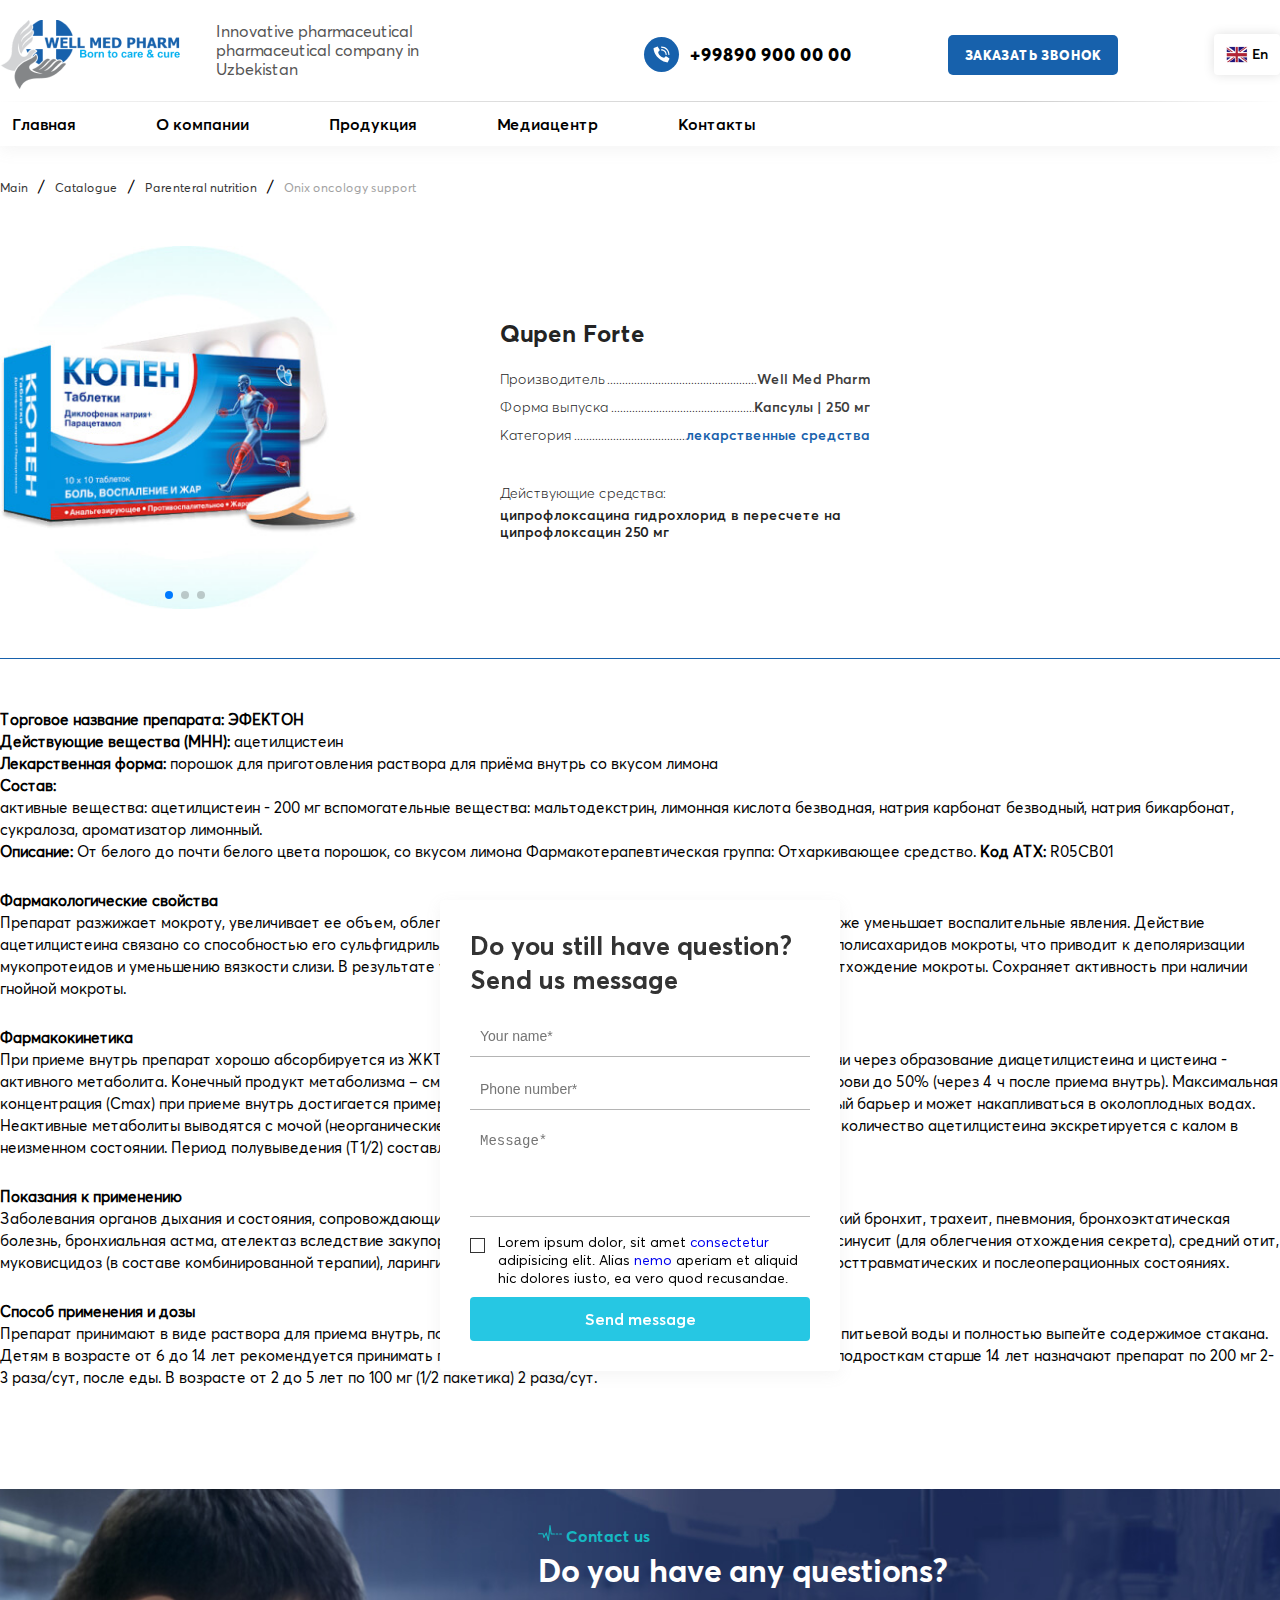
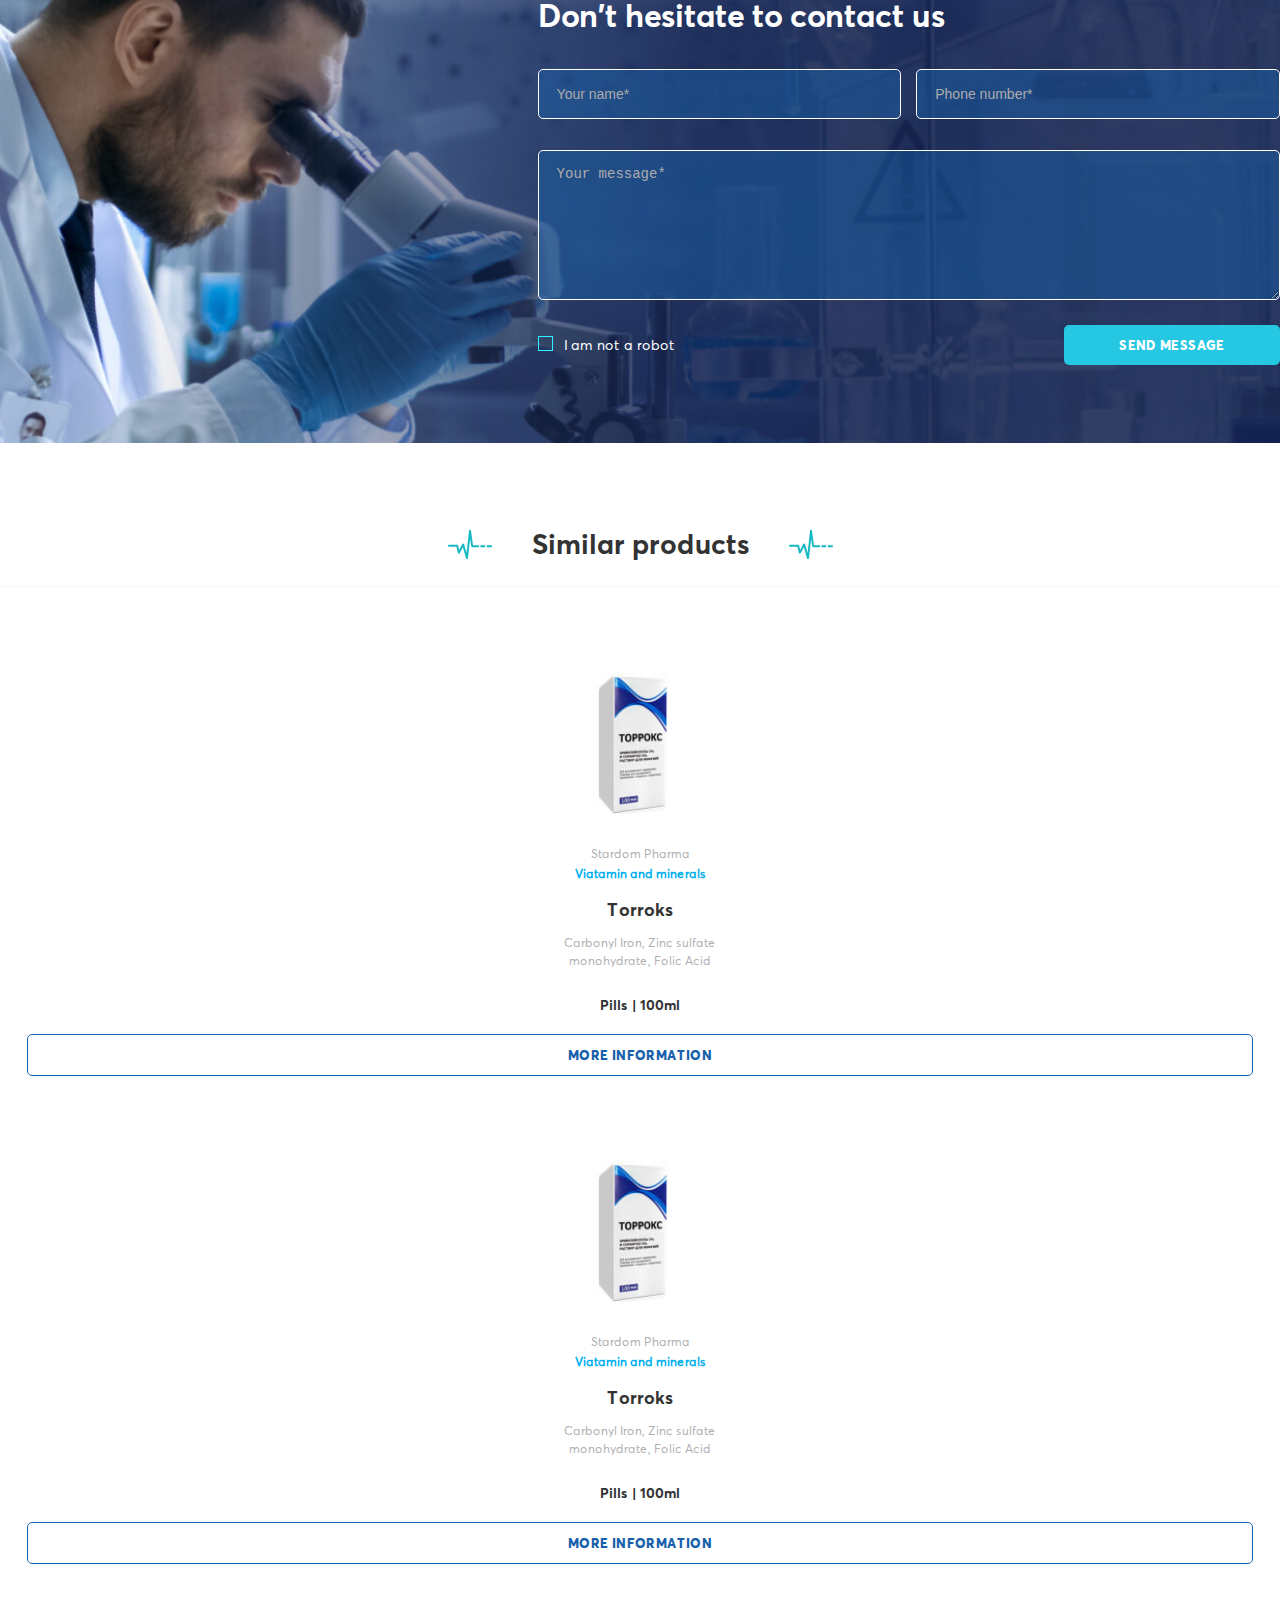
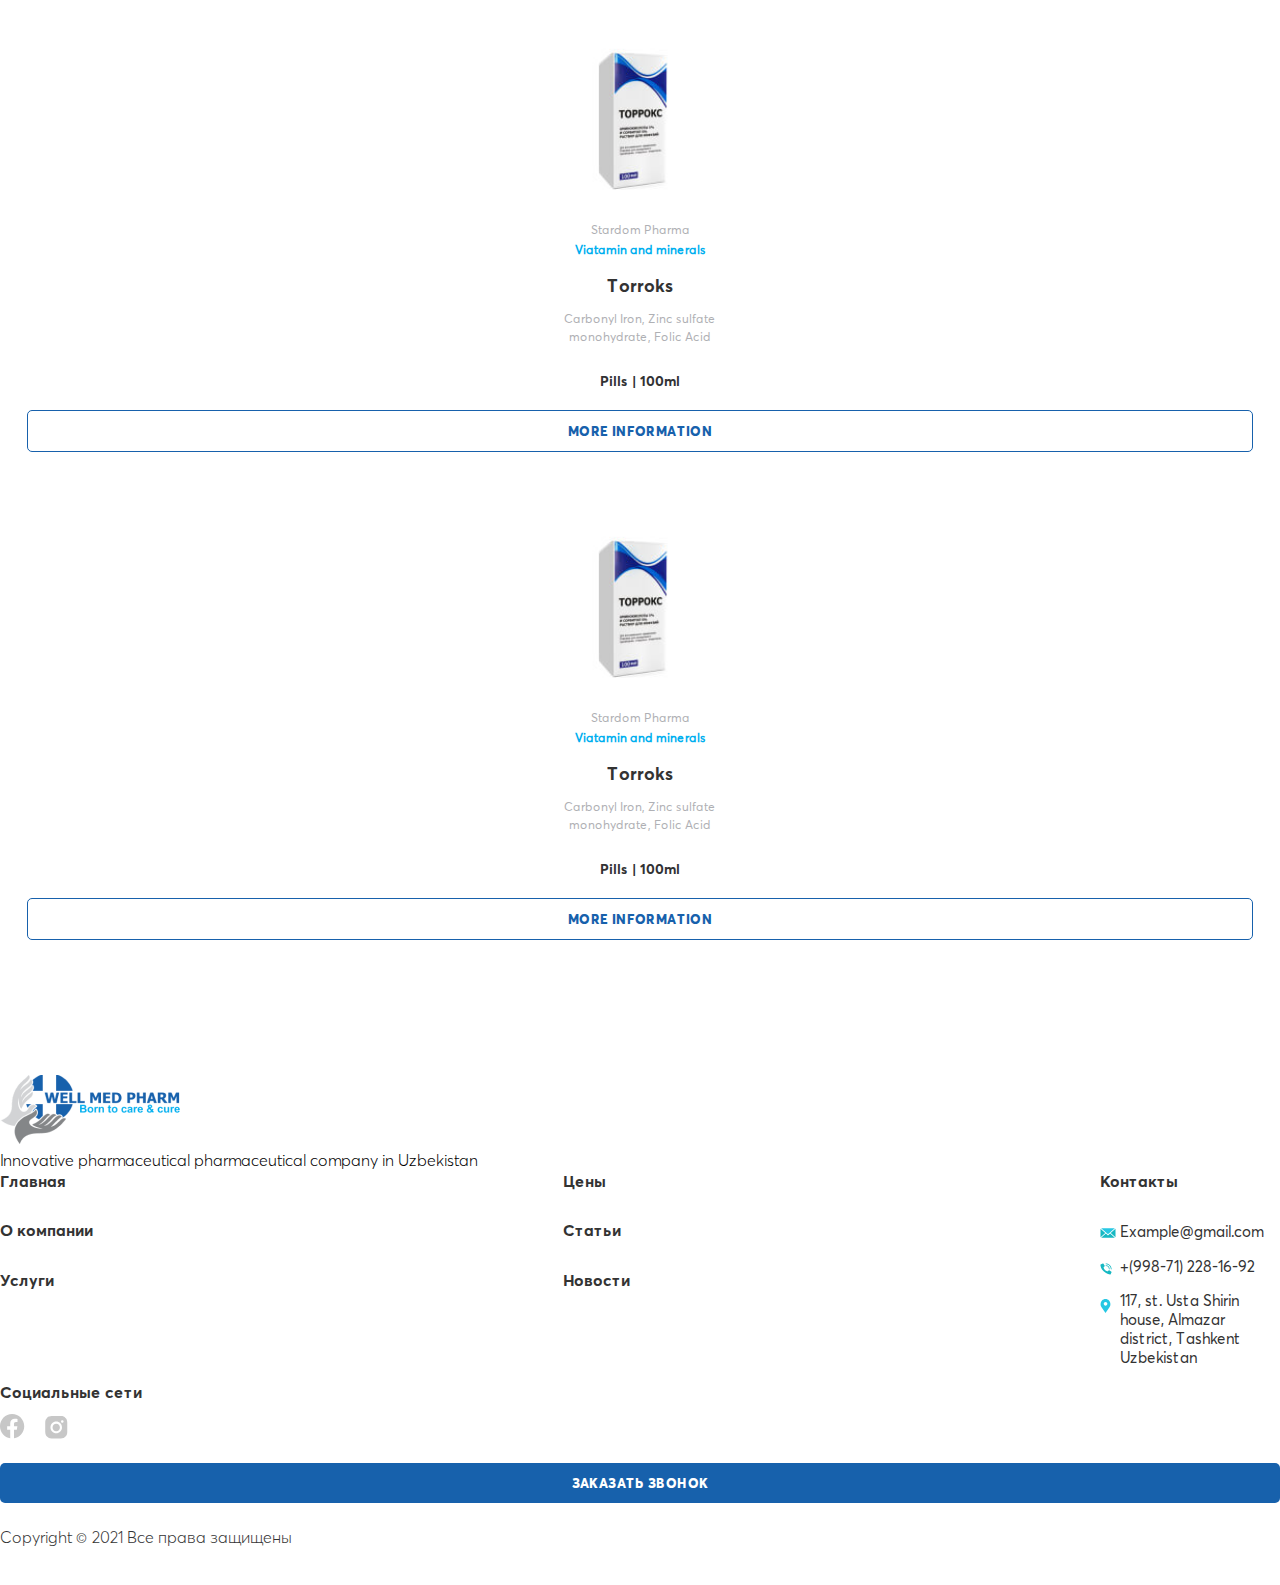
<file: productcard.html>
<!DOCTYPE html>
<html lang="en">

<head>
    <meta charset="UTF-8">
    <meta http-equiv="X-UA-Compatible" content="IE=edge">
    <meta name="viewport" content="width=device-width, initial-scale=1.0">
    <title>Карточка товара</title>
    <link rel="icon" type="image/png" href="./img/logo.png" sizes="32x32">
    <link rel="stylesheet" href="./css/swiper-bundle.min.css">
    <link href="https://cdn.jsdelivr.net/npm/bootstrap@5.0.0-beta2/dist/css/bootstrap.min.css" rel="stylesheet"
        integrity="sha384-BmbxuPwQa2lc/FVzBcNJ7UAyJxM6wuqIj61tLrc4wSX0szH/Ev+nYRRuWlolflfl" crossorigin="anonymous">
    <link rel="stylesheet" href="./css/style.css">
    <link rel="stylesheet" href="./css/media.css">
</head>

<body>

    <header class="header">

        <svg style="display: none;">
            <symbol id="phone-icon" viewBox="0 0 17 17" xmlns="http://www.w3.org/2000/svg">
                <g clip-path="url(#clip0)">
                    <path
                        d="M7.13746 9.86239C5.62393 8.34885 5.28218 6.83531 5.20508 6.22891C5.18354 6.06124 5.24124 5.89309 5.36119 5.77398L6.58602 4.5497C6.76619 4.36963 6.79817 4.08901 6.66312 3.87303L4.71296 0.844866C4.56355 0.60571 4.25678 0.519396 4.00458 0.645558L0.873893 2.12C0.669954 2.22042 0.549999 2.4371 0.573154 2.66324C0.737194 4.22162 1.41659 8.05248 5.18129 11.8175C8.946 15.5824 12.7763 16.2616 14.3355 16.4256C14.5617 16.4488 14.7783 16.3288 14.8788 16.1249L16.3532 12.9942C16.4789 12.7425 16.3931 12.4366 16.155 12.2869L13.1268 10.3373C12.911 10.2021 12.6304 10.2338 12.4502 10.4138L11.2259 11.6387C11.1068 11.7586 10.9386 11.8163 10.7709 11.7948C10.1645 11.7177 8.651 11.3759 7.13746 9.86239Z" />
                    <path
                        d="M13.1477 9.0468C12.8457 9.0468 12.6009 8.80199 12.6009 8.5C12.5983 6.23615 10.7638 4.40158 8.49992 4.39902C8.19793 4.39902 7.95312 4.15421 7.95312 3.85222C7.95312 3.55023 8.19793 3.30542 8.49992 3.30542C11.3675 3.30858 13.6913 5.63242 13.6945 8.5C13.6945 8.80199 13.4497 9.0468 13.1477 9.0468Z" />
                    <path
                        d="M15.8817 9.04681C15.5797 9.04681 15.3349 8.802 15.3349 8.50001C15.3307 4.72691 12.273 1.66926 8.49992 1.66504C8.19793 1.66504 7.95312 1.42023 7.95312 1.11824C7.95312 0.816251 8.19793 0.571442 8.49992 0.571442C12.8768 0.576263 16.4237 4.12318 16.4285 8.50001C16.4285 8.64503 16.3709 8.78411 16.2683 8.88666C16.1658 8.9892 16.0267 9.04681 15.8817 9.04681Z" />
                </g>
                <defs>
                    <clipPath id="clip0">
                        <rect width="15.8571" height="15.8571" transform="translate(0.571289 0.571442)" />
                    </clipPath>
                </defs>
            </symbol>
            <symbol id="intro-bottom-card1" viewBox="0 0 42 42" xmlns="http://www.w3.org/2000/svg">
                <path
                    d="M41.6841 4.65731C41.4841 4.50186 41.2237 4.44747 40.9784 4.5099L37.0757 5.50222C36.449 5.66145 35.8035 5.74225 35.1571 5.74225H29.4298C27.5718 5.74225 26.0199 7.07533 25.7397 8.91217C25.5827 9.94166 24.7127 10.6888 23.6714 10.6888H23.4618V8.97525C24.8766 8.13296 25.827 6.58872 25.827 4.82604C25.827 2.16496 23.6621 0 21.0009 0C18.3397 0 16.1749 2.16496 16.1749 4.82604C16.1749 6.58872 17.1252 8.13296 18.54 8.97525V10.6888H18.3304C17.2891 10.6888 16.4192 9.94166 16.2621 8.91217C15.9819 7.07533 14.43 5.74225 12.5721 5.74225H6.84474C6.19834 5.74225 5.55283 5.66153 4.9262 5.50222L1.02341 4.50998C0.778302 4.44764 0.51769 4.50194 0.317698 4.65739C0.117871 4.81275 0.000976562 5.05179 0.000976562 5.30494C0.000976562 7.03653 0.669037 8.61456 1.75989 9.79679C1.78384 11.7876 2.72711 13.5601 4.18423 14.7107L4.95589 15.742C6.71538 18.0936 9.51944 19.4977 12.4566 19.4977C14.7097 19.4977 16.8449 18.7057 18.54 17.2543V20.1798H17.8042C14.8793 20.1798 12.4995 22.5595 12.4995 25.4845C12.4995 26.3783 12.7264 27.2622 13.1553 28.0409C13.3048 28.3122 13.5852 28.4656 13.8745 28.4656C14.0084 28.4656 14.1442 28.4327 14.2696 28.3636C14.6665 28.145 14.8109 27.6461 14.5923 27.2493C14.2966 26.7124 14.1402 26.1022 14.1402 25.4845C14.1402 23.464 15.7838 21.8204 17.8042 21.8204H18.54V29.1485H16.6123C14.4487 29.1485 12.6885 30.9087 12.6885 33.0723C12.6885 35.2359 14.4487 36.9961 16.6123 36.9961H18.893C19.1774 38.5365 19.6323 40.0431 20.2573 41.5026C20.3865 41.8044 20.6831 42 21.0113 42H21.0128C21.3416 41.9994 21.6383 41.8026 21.7666 41.4999L21.7827 41.4617C22.3945 40.0147 22.8396 38.5217 23.1176 36.9961H24.0498C24.977 36.9961 25.7314 37.7505 25.7314 38.6777C25.7314 39.605 24.977 40.3594 24.0498 40.3594H23.9941C23.5411 40.3594 23.1737 40.7267 23.1737 41.1797C23.1737 41.6327 23.5411 42 23.9941 42H24.0498C25.8817 42 27.372 40.5097 27.372 38.6777C27.372 36.8458 25.8817 35.3555 24.0498 35.3555H23.3509C23.4244 34.6357 23.4618 33.9098 23.4618 33.179V30.7891H24.0087C26.9337 30.7891 29.3134 28.4094 29.3134 25.4845C29.3134 22.5595 26.9337 20.1798 24.0087 20.1798H23.4618V17.2543C25.157 18.7058 27.2921 19.4977 29.5452 19.4977C32.4823 19.4977 35.2862 18.0937 37.0459 15.742L37.8176 14.7107C39.2748 13.5601 40.218 11.7875 40.2419 9.79671C41.3329 8.61456 42.0008 7.03653 42.0008 5.30494C42.0008 5.05179 41.8839 4.81275 41.6841 4.65731ZM17.8905 15.6236C16.4344 17.0639 14.5046 17.8571 12.4566 17.8571C10.632 17.8571 8.86992 17.2 7.49106 16.0471C7.69696 16.0672 7.90556 16.0781 8.11671 16.0781H9.4904C9.94338 16.0781 10.3107 15.7108 10.3107 15.2578C10.3107 14.8049 9.94338 14.4375 9.4904 14.4375H8.11671C6.04059 14.4375 4.27455 13.0888 3.64545 11.2219C4.54328 11.6769 5.55702 11.9351 6.63048 11.9353L8.32712 11.9355H8.3272C8.7801 11.9355 9.14743 11.5682 9.14751 11.1153C9.1476 10.6623 8.78034 10.295 8.32729 10.2949L6.63064 10.2946C4.25231 10.2943 2.25732 8.62112 1.76054 6.39013L4.52211 7.09223C5.28074 7.28517 6.06216 7.38287 6.84474 7.38287H12.5721C13.6134 7.38287 14.4833 8.13 14.6403 9.15949C14.9205 10.9963 16.4725 12.3294 18.3304 12.3294H18.54V14.9813L17.8905 15.6236ZM16.6123 35.3554C15.3533 35.3554 14.3291 34.3312 14.3291 33.0722C14.3291 31.8132 15.3533 30.789 16.6123 30.789H18.54V33.1301C18.54 33.8775 18.5793 34.6197 18.6561 35.3554H16.6123ZM21.8212 33.1789C21.8212 35.0889 21.5483 36.9634 21.0082 38.7745C20.4584 36.9484 20.1806 35.0579 20.1806 33.1301V30.789H21.8212V33.1789ZM21.8212 29.1484H20.1806V9.58097C20.4474 9.6269 20.7212 9.65217 21.0009 9.65217C21.2806 9.65217 21.5545 9.6269 21.8212 9.58097V29.1484ZM24.0087 21.8203C26.0291 21.8203 27.6727 23.464 27.6727 25.4844C27.6727 27.5047 26.0291 29.1484 24.0087 29.1484H23.4618V21.8203H24.0087ZM21.0009 8.01147C19.2444 8.01147 17.8155 6.58249 17.8155 4.82604C17.8155 3.0696 19.2445 1.64062 21.0009 1.64062C22.7574 1.64062 24.1863 3.0696 24.1863 4.82604C24.1863 6.58249 22.7574 8.01147 21.0009 8.01147ZM35.3712 10.2946L33.6747 10.2949C33.2216 10.295 32.8544 10.6623 32.8545 11.1153C32.8546 11.5683 33.2219 11.9356 33.6749 11.9355L35.3715 11.9353C36.445 11.9351 37.4587 11.6769 38.3565 11.2219C37.7274 13.0888 35.9613 14.4375 33.8853 14.4375H32.5115C32.0585 14.4375 31.6912 14.8049 31.6912 15.2578C31.6912 15.7108 32.0585 16.0781 32.5115 16.0781H33.8852C34.0963 16.0781 34.3049 16.0672 34.5108 16.0471C33.1318 17.2 31.3698 17.8571 29.5453 17.8571C27.4973 17.8571 25.5675 17.0639 24.1114 15.6237L23.4618 14.9813V12.3294H23.6714C25.5293 12.3294 27.0813 10.9963 27.3615 9.15949C27.5185 8.13 28.3884 7.38287 29.4298 7.38287H35.1571C35.9397 7.38287 36.7211 7.28517 37.4798 7.09223L40.2413 6.39013C39.7445 8.62104 37.7495 10.2943 35.3712 10.2946Z" />
            </symbol>
            <symbol id="intro-bottom-card2" width="40" height="39" viewBox="0 0 40 39"
                xmlns="http://www.w3.org/2000/svg">
                <path
                    d="M23.2812 27.1875V28.4688H35.75C35.924 28.4688 36.091 28.4013 36.214 28.2811C36.3371 28.161 36.4062 27.998 36.4062 27.8281V22.0625C36.4062 21.8926 36.3371 21.7296 36.214 21.6095C36.091 21.4894 35.924 21.4219 35.75 21.4219H23.2812V22.7031H35.0937V27.1875H23.2812Z" />
                <path
                    d="M38.375 33.5938H23.2812V34.875H38.375C38.3742 35.5544 38.0974 36.2057 37.6052 36.6861C37.1131 37.1665 36.4459 37.4367 35.75 37.4375H21.3125C21.1359 37.4376 20.9598 37.4204 20.7868 37.3862L20.5256 38.6419C20.7846 38.693 21.0482 38.7188 21.3125 38.7188H35.75C36.7939 38.7176 37.7947 38.3123 38.5329 37.5917C39.2711 36.8711 39.6863 35.8941 39.6875 34.875V22.7031H38.375V33.5938Z" />
                <path
                    d="M36.5703 12.4531H36.4062V10.5312H36.8984C37.2899 10.5308 37.6652 10.3788 37.942 10.1086C38.2189 9.83838 38.3746 9.472 38.375 9.08984V2.52344C38.3743 1.92898 38.1321 1.35905 37.7015 0.938707C37.2709 0.518359 36.6871 0.281916 36.0781 0.28125H23.9375V1.5625H36.0781C36.3391 1.56279 36.5893 1.66412 36.7739 1.84427C36.9584 2.02442 37.0622 2.26867 37.0625 2.52344V9.08984C37.0625 9.13231 37.0452 9.17302 37.0144 9.20304C36.9836 9.23307 36.9419 9.24996 36.8984 9.25H20.1641C20.1206 9.24996 20.0789 9.23307 20.0481 9.20304C20.0173 9.17302 20 9.13231 20 9.08984V2.52344C20.0003 2.26867 20.1041 2.02442 20.2886 1.84427C20.4732 1.66412 20.7234 1.56279 20.9844 1.5625H22.625V0.28125H20.9844C20.3754 0.281916 19.7916 0.518359 19.361 0.938707C18.9304 1.35905 18.6882 1.92898 18.6875 2.52344V9.08984C18.6879 9.472 18.8436 9.83838 19.1205 10.1086C19.3973 10.3788 19.7726 10.5308 20.1641 10.5312H20.6562V12.4531H20.4922C19.6657 12.454 18.8734 12.7749 18.289 13.3454C17.7047 13.9159 17.3759 14.6893 17.375 15.4961V15.6562H18.6875V15.4961C18.688 15.029 18.8783 14.5812 19.2167 14.251C19.555 13.9207 20.0137 13.7349 20.4922 13.7344H36.5703C37.0488 13.7349 37.5075 13.9207 37.8458 14.251C38.1842 14.5812 38.3745 15.029 38.375 15.4961V18.2188H21.9687V19.5H38.375V21.4219H39.6875V15.4961C39.6866 14.6893 39.3578 13.9159 38.7735 13.3454C38.1891 12.7749 37.3968 12.454 36.5703 12.4531ZM21.9687 12.4531V10.5312H35.0937V12.4531H21.9687Z" />
                <path d="M21.3125 2.84375H22.625V7.96875H21.3125V2.84375Z" />
                <path d="M23.9375 2.84375H25.25V7.96875H23.9375V2.84375Z" />
                <path d="M26.5625 2.84375H27.875V7.96875H26.5625V2.84375Z" />
                <path d="M29.1875 2.84375H30.5V7.96875H29.1875V2.84375Z" />
                <path d="M31.8125 2.84375H33.125V7.96875H31.8125V2.84375Z" />
                <path d="M34.4375 2.84375H35.75V7.96875H34.4375V2.84375Z" />
                <path d="M23.2812 30.3906H27.2188V31.6719H23.2812V30.3906Z" />
                <path d="M28.5312 30.3906H36.4062V31.6719H28.5312V30.3906Z" />
                <path
                    d="M9.18513 11.7339L11.1377 12.7764L12.2055 14.6824C12.262 14.7833 12.3453 14.8675 12.4466 14.9261C12.5479 14.9847 12.6635 15.0157 12.7813 15.0157C12.8991 15.0157 13.0147 14.9847 13.116 14.9261C13.2173 14.8675 13.3006 14.7833 13.3571 14.6824L14.4249 12.7764L16.3774 11.7339C16.4808 11.6788 16.567 11.5975 16.6271 11.4986C16.6871 11.3997 16.7188 11.2869 16.7188 11.1719C16.7188 11.0569 16.6871 10.9441 16.6271 10.8452C16.567 10.7463 16.4808 10.665 16.3774 10.6098L14.4249 9.56739L13.3571 7.66134C13.3006 7.56047 13.2173 7.4763 13.116 7.41767C13.0147 7.35903 12.8991 7.32809 12.7813 7.32809C12.6635 7.32809 12.5479 7.35903 12.4466 7.41767C12.3453 7.4763 12.262 7.56047 12.2055 7.66134L11.1377 9.56739L9.18513 10.6098C9.0818 10.665 8.99557 10.7463 8.93551 10.8452C8.87544 10.9441 8.84375 11.0569 8.84375 11.1719C8.84375 11.2869 8.87544 11.3997 8.93551 11.4986C8.99557 11.5975 9.0818 11.6788 9.18513 11.7339ZM11.9361 10.6015C12.0462 10.5427 12.1367 10.4543 12.197 10.3468L12.7813 9.30385L13.3656 10.3468C13.4258 10.4543 13.5164 10.5427 13.6265 10.6015L14.6949 11.1719L13.6265 11.7423C13.5164 11.8011 13.4258 11.8895 13.3656 11.9969L12.7813 13.0399L12.197 11.9969C12.1367 11.8895 12.0462 11.8011 11.9361 11.7423L10.8677 11.1719L11.9361 10.6015Z" />
                <path
                    d="M21.9687 23.1836C21.9668 21.5276 21.2921 19.94 20.0925 18.769C18.893 17.598 17.2667 16.9394 15.5703 16.9375H15.2421C13.7679 16.9404 12.3396 17.4389 11.1976 18.3491C10.0556 19.2593 9.26958 20.5256 8.97168 21.9351L10.258 22.1899C10.4949 21.0698 11.1198 20.0634 12.0275 19.3402C12.9353 18.6169 14.0704 18.2209 15.2421 18.2188H15.5703C16.9187 18.2202 18.2114 18.7438 19.1649 19.6746C20.1184 20.6053 20.6547 21.8673 20.6562 23.1836V26.5469H16.7187V27.8281H20.6562V29.1094H17.375V30.3906H20.6562V32.4727C20.6547 33.789 20.1184 35.0509 19.1649 35.9817C18.2114 36.9125 16.9187 37.436 15.5703 37.4375H15.2421C14.699 37.4381 14.1593 37.3537 13.6435 37.1875L13.2314 38.4039C13.8801 38.6131 14.559 38.7194 15.2421 38.7188H15.5703C17.2667 38.7169 18.893 38.0582 20.0925 36.8872C21.2921 35.7163 21.9668 34.1287 21.9687 32.4727V23.1836Z" />
                <path
                    d="M2.1387 7.40168L3.45489 8.10435L4.1747 9.3892C4.23122 9.49006 4.3145 9.57422 4.41581 9.63285C4.51711 9.69147 4.63271 9.72241 4.75048 9.72241C4.86825 9.72241 4.98386 9.69147 5.08516 9.63285C5.18647 9.57422 5.26975 9.49006 5.32627 9.3892L6.04608 8.10435L7.36227 7.40168C7.4656 7.3465 7.55181 7.26521 7.61187 7.16631C7.67192 7.06742 7.70361 6.95457 7.70361 6.8396C7.70361 6.72464 7.67192 6.61179 7.61187 6.51289C7.55181 6.414 7.4656 6.3327 7.36227 6.27753L6.04608 5.57485L5.3263 4.29C5.26978 4.18914 5.1865 4.10498 5.0852 4.04635C4.98389 3.98772 4.86829 3.95679 4.75052 3.95679C4.63275 3.95679 4.51715 3.98772 4.41584 4.04635C4.31453 4.10498 4.23125 4.18914 4.17474 4.29L3.45492 5.57485L2.1387 6.2775C2.03538 6.33267 1.94917 6.41397 1.88911 6.51286C1.82905 6.61176 1.79736 6.7246 1.79736 6.83957C1.79736 6.95454 1.82905 7.06739 1.88911 7.16628C1.94917 7.26518 2.03538 7.34647 2.1387 7.40164V7.40168ZM4.25333 6.60894C4.36343 6.55014 4.45396 6.46177 4.51419 6.35429L4.75044 5.93251L4.98669 6.35429C5.04692 6.46177 5.13745 6.55015 5.24755 6.60894L5.67962 6.83957L5.24755 7.07019C5.13745 7.12899 5.04692 7.21736 4.98669 7.32484L4.75044 7.74662L4.51419 7.32492C4.45395 7.21745 4.36343 7.12907 4.25333 7.07027L3.82126 6.83965L4.25333 6.60894Z" />
                <path
                    d="M16.0625 31.0313C16.0625 29.5108 15.6006 28.0245 14.7353 26.7603C13.87 25.4961 12.6401 24.5108 11.2011 23.9289C9.76217 23.3471 8.17877 23.1948 6.65117 23.4915C5.12357 23.7881 3.72038 24.5203 2.61904 25.5954C1.5177 26.6705 0.767678 28.0403 0.463819 29.5315C0.159961 31.0227 0.315912 32.5684 0.911952 33.9731C1.50799 35.3778 2.51735 36.5785 3.81239 37.4232C5.10742 38.2679 6.62998 38.7187 8.1875 38.7187C10.2754 38.7164 12.277 37.9058 13.7534 36.4646C15.2297 35.0234 16.0601 33.0694 16.0625 31.0313ZM14.75 31.0313C14.7513 32.0628 14.4958 33.0791 14.0056 33.9929L5.15361 25.3516C6.15375 24.8422 7.27155 24.593 8.3991 24.6283C9.52664 24.6636 10.6258 24.982 11.5905 25.553C12.5552 26.1239 13.3527 26.928 13.9062 27.8877C14.4596 28.8473 14.7503 29.93 14.75 31.0313ZM12.3386 35.9895L6.68278 30.4684L5.75473 31.3743L11.2214 36.7109C9.98337 37.3415 8.5715 37.5701 7.19119 37.3634C5.81089 37.1567 4.53415 36.5255 3.54671 35.5615C2.55927 34.5976 1.91264 33.3513 1.7009 32.0038C1.48916 30.6564 1.72335 29.2781 2.3694 28.0696L4.55485 30.203L5.48291 29.297L3.10831 26.979C3.38618 26.6477 3.69708 26.3442 4.03643 26.073L13.2667 35.0835C12.9888 35.4148 12.6779 35.7183 12.3386 35.9895Z" />
            </symbol>
            <symbol id="intro-bottom-card3" viewBox="0 0 36 40" xmlns="http://www.w3.org/2000/svg">
                <path
                    d="M12.75 12.125C12.924 12.125 13.091 12.0559 13.214 11.9328C13.3371 11.8097 13.4062 11.6428 13.4062 11.4688V7.53125C13.404 5.61741 12.6427 3.78261 11.2894 2.42932C9.93614 1.07603 8.10134 0.314758 6.1875 0.3125C6.01345 0.3125 5.84653 0.38164 5.72346 0.504711C5.60039 0.627782 5.53125 0.794702 5.53125 0.96875V4.90625C5.53351 6.82009 6.29478 8.65489 7.64807 10.0082C9.00136 11.3615 10.8362 12.1227 12.75 12.125ZM6.84375 1.66109C8.26157 1.82204 9.57335 2.49034 10.537 3.54268C11.5007 4.59502 12.0513 5.9604 12.0872 7.38687C11.4244 6.45429 10.5438 5.69779 9.52191 5.18319C9.44482 5.14462 9.36089 5.12162 9.27491 5.11549C9.18893 5.10936 9.10259 5.12022 9.02081 5.14746C8.93903 5.1747 8.86342 5.21778 8.79829 5.27424C8.73316 5.33071 8.67978 5.39944 8.64122 5.47653C8.60265 5.55362 8.57965 5.63755 8.57352 5.72353C8.56739 5.80951 8.57825 5.89585 8.60549 5.97763C8.63273 6.05941 8.67581 6.13502 8.73228 6.20015C8.78874 6.26528 8.85748 6.31865 8.93456 6.35722C9.7785 6.7765 10.5048 7.3993 11.0478 8.16944C11.5909 8.93958 11.9336 9.83281 12.0452 10.7685C10.6121 10.5947 9.29201 9.90264 8.33388 8.82278C7.37576 7.74293 6.84574 6.34989 6.84375 4.90625V1.66109Z" />
                <path
                    d="M15.375 10.1562C16.5929 10.1549 17.7605 9.67043 18.6217 8.80924C19.4829 7.94804 19.9674 6.78041 19.9688 5.5625V4.25C19.9688 4.07595 19.8996 3.90903 19.7765 3.78596C19.6535 3.66289 19.4865 3.59375 19.3125 3.59375C18.0946 3.59514 16.927 4.07957 16.0658 4.94076C15.2046 5.80196 14.7201 6.96959 14.7188 8.1875V9.5C14.7188 9.67405 14.7879 9.84097 14.911 9.96404C15.034 10.0871 15.201 10.1562 15.375 10.1562ZM16.0312 8.1875C16.0321 7.43133 16.2936 6.69858 16.7718 6.11281C17.25 5.52704 17.9156 5.12407 18.6562 4.97188V5.5625C18.6554 6.31867 18.3939 7.05142 17.9157 7.63719C17.4375 8.22296 16.7719 8.62593 16.0312 8.77812V8.1875Z" />
                <path
                    d="M6.1875 16.7188C6.70668 16.7188 7.21419 16.5648 7.64587 16.2764C8.07755 15.9879 8.414 15.578 8.61268 15.0983C8.81136 14.6186 8.86335 14.0908 8.76206 13.5816C8.66077 13.0724 8.41077 12.6047 8.04365 12.2376C7.67654 11.8705 7.20881 11.6205 6.69961 11.5192C6.19041 11.4179 5.66261 11.4699 5.18296 11.6686C4.7033 11.8672 4.29333 12.2037 4.00489 12.6354C3.71645 13.0671 3.5625 13.5746 3.5625 14.0938C3.5625 14.7899 3.83906 15.4576 4.33134 15.9499C4.82363 16.4422 5.49131 16.7188 6.1875 16.7188ZM6.1875 12.7813C6.44709 12.7813 6.70085 12.8582 6.91669 13.0024C7.13252 13.1467 7.30075 13.3517 7.40009 13.5915C7.49943 13.8313 7.52542 14.0952 7.47478 14.3498C7.42414 14.6044 7.29913 14.8383 7.11558 15.0218C6.93202 15.2054 6.69816 15.3304 6.44356 15.381C6.18896 15.4317 5.92506 15.4057 5.68523 15.3063C5.4454 15.207 5.24042 15.0388 5.0962 14.8229C4.95198 14.6071 4.875 14.3533 4.875 14.0938C4.875 13.7457 5.01328 13.4118 5.25942 13.1657C5.50556 12.9195 5.8394 12.7813 6.1875 12.7813Z" />
                <path
                    d="M15.375 16.7187C15.7644 16.7187 16.145 16.6033 16.4688 16.387C16.7925 16.1706 17.0449 15.8631 17.1939 15.5034C17.3429 15.1437 17.3819 14.7478 17.3059 14.3659C17.23 13.984 17.0424 13.6332 16.7671 13.3579C16.4918 13.0825 16.141 12.895 15.7591 12.8191C15.3772 12.7431 14.9813 12.7821 14.6216 12.9311C14.2618 13.0801 13.9544 13.3325 13.738 13.6562C13.5217 13.98 13.4062 14.3606 13.4062 14.75C13.4063 15.2721 13.6137 15.7729 13.9829 16.1421C14.3521 16.5113 14.8529 16.7187 15.375 16.7187ZM15.375 14.0937C15.5048 14.0937 15.6317 14.1322 15.7396 14.2043C15.8475 14.2765 15.9316 14.3789 15.9813 14.4989C16.031 14.6188 16.044 14.7507 16.0186 14.878C15.9933 15.0053 15.9308 15.1223 15.839 15.214C15.7473 15.3058 15.6303 15.3683 15.503 15.3936C15.3757 15.419 15.2438 15.406 15.1239 15.3563C15.0039 15.3066 14.9015 15.2225 14.8293 15.1146C14.7572 15.0067 14.7187 14.8798 14.7187 14.75C14.7187 14.576 14.7879 14.409 14.911 14.286C15.034 14.1629 15.201 14.0937 15.375 14.0937Z" />
                <path
                    d="M19.3125 23.2812H16.6875C16.5135 23.2812 16.3465 23.3504 16.2235 23.4735C16.1004 23.5965 16.0312 23.7635 16.0312 23.9375V25.9062H14.0625C13.8885 25.9062 13.7215 25.9754 13.5985 26.0985C13.4754 26.2215 13.4062 26.3885 13.4062 26.5625V29.1875C13.4062 29.3615 13.4754 29.5285 13.5985 29.6515C13.7215 29.7746 13.8885 29.8438 14.0625 29.8438H16.0312V31.8125C16.0312 31.9865 16.1004 32.1535 16.2235 32.2765C16.3465 32.3996 16.5135 32.4688 16.6875 32.4688H19.3125C19.4865 32.4688 19.6535 32.3996 19.7765 32.2765C19.8996 32.1535 19.9688 31.9865 19.9688 31.8125V29.8438H21.9375C22.1115 29.8438 22.2785 29.7746 22.4015 29.6515C22.5246 29.5285 22.5938 29.3615 22.5938 29.1875C22.5938 29.0135 22.5246 28.8465 22.4015 28.7235C22.2785 28.6004 22.1115 28.5312 21.9375 28.5312H19.3125C19.1385 28.5312 18.9715 28.6004 18.8485 28.7235C18.7254 28.8465 18.6562 29.0135 18.6562 29.1875V31.1562H17.3438V29.1875C17.3438 29.0135 17.2746 28.8465 17.1515 28.7235C17.0285 28.6004 16.8615 28.5312 16.6875 28.5312H14.7188V27.2188H16.6875C16.8615 27.2188 17.0285 27.1496 17.1515 27.0265C17.2746 26.9035 17.3438 26.7365 17.3438 26.5625V24.5938H18.6562V26.5625C18.6562 26.7365 18.7254 26.9035 18.8485 27.0265C18.9715 27.1496 19.1385 27.2188 19.3125 27.2188H21.9375C22.1115 27.2188 22.2785 27.1496 22.4015 27.0265C22.5246 26.9035 22.5938 26.7365 22.5938 26.5625C22.5938 26.3885 22.5246 26.2215 22.4015 26.0985C22.2785 25.9754 22.1115 25.9062 21.9375 25.9062H19.9688V23.9375C19.9688 23.7635 19.8996 23.5965 19.7765 23.4735C19.6535 23.3504 19.4865 23.2812 19.3125 23.2812Z" />
                <path
                    d="M33.0938 18.0313H28.9817C29.3787 17.1205 29.5271 16.1207 29.4115 15.1339C29.3032 14.2177 29.493 13.291 29.9529 12.4912L34.7108 4.25001C34.8831 3.95144 34.995 3.62185 35.04 3.28004C35.0849 2.93824 35.0622 2.59093 34.9729 2.25793C34.8837 1.92493 34.7297 1.61277 34.5198 1.33927C34.3099 1.06577 34.0482 0.836295 33.7497 0.663935C33.4511 0.491575 33.1215 0.37971 32.7797 0.334729C32.4379 0.289747 32.0906 0.312528 31.7576 0.401773C31.4246 0.491017 31.1124 0.644976 30.8389 0.85486C30.5654 1.06474 30.336 1.32644 30.1636 1.62501L27.7591 5.79089C27.7153 5.86555 27.6868 5.94813 27.675 6.03388C27.6633 6.11963 27.6687 6.20685 27.6908 6.29052C27.7129 6.37419 27.7514 6.45266 27.8039 6.52141C27.8565 6.59016 27.9221 6.64783 27.9971 6.69111C28.072 6.73438 28.1548 6.7624 28.2406 6.77356C28.3265 6.78471 28.4137 6.77878 28.4972 6.7561C28.5807 6.73343 28.6589 6.69446 28.7273 6.64143C28.7957 6.5884 28.8529 6.52237 28.8957 6.44714L31.3009 2.28126C31.4789 1.98794 31.7648 1.77602 32.0972 1.69088C32.4296 1.60574 32.7821 1.65416 33.0792 1.82577C33.3764 1.99737 33.5945 2.27852 33.6869 2.60898C33.7793 2.93945 33.7385 3.29295 33.5735 3.59376L28.8157 11.8349C28.214 12.881 27.9653 14.093 28.1063 15.2914C28.2144 16.2075 28.0248 17.1341 27.5655 17.9341L27.5117 18.0313H19.9346L21.8843 14.6529C22.348 13.8542 23.0572 13.2266 23.9062 12.8633C25.0146 12.3867 25.9401 11.566 26.5457 10.5224L27.5812 8.72038C27.6669 8.56974 27.6895 8.39133 27.6441 8.22409C27.5987 8.05685 27.489 7.91435 27.3389 7.8277C27.1888 7.74106 27.0106 7.71729 26.843 7.76158C26.6755 7.80587 26.5323 7.91464 26.4446 8.06414L25.4038 9.8662C24.9411 10.6642 24.2335 11.2918 23.3858 11.6558C22.277 12.1319 21.3512 12.9528 20.7457 13.9966L18.4187 18.0313H2.90625C2.38411 18.0313 1.88335 18.2387 1.51413 18.6079C1.14492 18.9771 0.9375 19.4779 0.9375 20C0.9375 20.5222 1.14492 21.0229 1.51413 21.3921C1.88335 21.7613 2.38411 21.9688 2.90625 21.9688H31.7478C31.5924 25.3469 30.1994 28.5498 27.8342 30.9668C25.4691 33.3838 22.2972 34.846 18.9232 35.0747C15.5492 35.3033 12.2091 34.2824 9.53948 32.2065C6.86987 30.1307 5.05748 27.145 4.44778 23.8187C4.43218 23.734 4.40004 23.6531 4.3532 23.5808C4.30635 23.5084 4.24571 23.446 4.17475 23.3971C4.10379 23.3482 4.02389 23.3138 3.93961 23.2958C3.85534 23.2777 3.76834 23.2765 3.68358 23.2921C3.59882 23.3077 3.51796 23.3398 3.44563 23.3867C3.37329 23.4335 3.31089 23.4942 3.26199 23.5651C3.21308 23.6361 3.17864 23.716 3.16061 23.8002C3.14259 23.8845 3.14134 23.9715 3.15694 24.0563C3.52987 26.0786 4.31348 28.0029 5.45937 29.7105C6.60526 31.418 8.08908 32.8725 9.81919 33.984C8.74005 35.4457 8.15729 37.2144 8.15625 39.0312C8.15625 39.2053 8.22539 39.3722 8.34846 39.4953C8.47153 39.6184 8.63845 39.6875 8.8125 39.6875H21.2812C21.4553 39.6875 21.6222 39.6184 21.7453 39.4953C21.8684 39.3722 21.9375 39.2053 21.9375 39.0312C21.9375 38.8572 21.8684 38.6903 21.7453 38.5672C21.6222 38.4441 21.4553 38.375 21.2812 38.375H9.49894C9.62499 37.0207 10.1322 35.7299 10.9617 34.6521C13.1297 35.8032 15.5468 36.4055 18.0014 36.4063C20.456 36.4071 22.8735 35.8064 25.0422 34.6567C25.8694 35.7338 26.3751 37.0228 26.5011 38.375H23.9062C23.7322 38.375 23.5653 38.4441 23.4422 38.5672C23.3191 38.6903 23.25 38.8572 23.25 39.0312C23.25 39.2053 23.3191 39.3722 23.4422 39.4953C23.5653 39.6184 23.7322 39.6875 23.9062 39.6875H27.1875C27.3615 39.6875 27.5285 39.6184 27.6515 39.4953C27.7746 39.3722 27.8438 39.2053 27.8438 39.0312C27.8429 37.2152 27.2606 35.4471 26.1821 33.986C28.2075 32.679 29.8904 30.906 31.09 28.8153C32.2897 26.7245 32.9711 24.3769 33.0773 21.9688H33.0938C33.6159 21.9688 34.1167 21.7613 34.4859 21.3921C34.8551 21.0229 35.0625 20.5222 35.0625 20C35.0625 19.4779 34.8551 18.9771 34.4859 18.6079C34.1167 18.2387 33.6159 18.0313 33.0938 18.0313ZM33.0938 20.6563H2.90625C2.7322 20.6563 2.56528 20.5871 2.44221 20.464C2.31914 20.341 2.25 20.1741 2.25 20C2.25 19.826 2.31914 19.659 2.44221 19.536C2.56528 19.4129 2.7322 19.3438 2.90625 19.3438H33.0938C33.2678 19.3438 33.4347 19.4129 33.5578 19.536C33.6809 19.659 33.75 19.826 33.75 20C33.75 20.1741 33.6809 20.341 33.5578 20.464C33.4347 20.5871 33.2678 20.6563 33.0938 20.6563Z" />
            </symbol>
            <symbol id="intro-bottom-card4" viewBox="0 0 36 42" xmlns="http://www.w3.org/2000/svg">
                <path
                    d="M31.5352 37.6934C31.1959 37.6934 30.9199 37.9693 30.9199 38.3086C30.9199 38.6479 31.1959 38.9238 31.5352 38.9238C31.8744 38.9238 32.1504 38.6479 32.1504 38.3086C32.1504 37.9693 31.8744 37.6934 31.5352 37.6934ZM33.3809 35.1138V31.5623C33.3809 30.328 33.0237 29.1309 32.3478 28.1005C32.1615 27.8164 31.7803 27.7371 31.4959 27.9234C31.2118 28.1097 31.1325 28.4912 31.3189 28.7752C31.8629 29.6047 32.1504 30.5685 32.1504 31.5623V34.6694C31.9502 34.6357 31.7448 34.6172 31.5352 34.6172C31.3255 34.6172 31.1202 34.6357 30.9199 34.6694V31.5623C30.9199 29.4306 29.1859 27.6962 27.0546 27.6962C24.9229 27.6962 23.1885 29.4306 23.1885 31.5623V35.1127C23.1885 37.9225 20.9022 40.2084 18.0919 40.2084C15.2821 40.2084 12.9961 37.9225 12.9961 35.1127V33.2824C13.187 33.3508 13.4021 33.3884 13.6129 33.3884C13.8254 33.3884 14.0317 33.3508 14.2266 33.282V35.1127C14.2266 37.244 15.9605 38.978 18.0919 38.978C20.2236 38.978 21.958 37.244 21.958 35.1127V31.5623C21.958 28.7521 24.2443 26.4657 27.0546 26.4657C27.8885 26.4657 28.7162 26.6725 29.448 27.0638C29.7477 27.224 30.1204 27.111 30.2806 26.8113C30.4408 26.5117 30.3277 26.1389 30.0281 25.9787C29.1184 25.4924 28.0903 25.2354 27.0546 25.2354C23.5659 25.2354 20.7275 28.0736 20.7275 31.5624V35.1127C20.7275 36.5656 19.5452 37.7476 18.0919 37.7476C16.639 37.7476 15.457 36.5656 15.457 35.1127V26.7099C21.7466 25.8024 26.4492 20.3972 26.4492 14.0045C26.4492 13.231 25.943 12.5164 25.2188 12.2629V6.35742C25.2188 4.23823 23.8122 2.41648 21.8126 1.85661C21.6067 0.800051 20.6745 0 19.5586 0H18.3281C17.0616 0 16.0312 1.03039 16.0312 2.29688C16.0312 3.56336 17.0616 4.59375 18.3281 4.59375H19.5586C20.538 4.59375 21.3757 3.97737 21.7054 3.11243C23.0571 3.5933 23.9883 4.87692 23.9883 6.35742V12.2659C23.2713 12.5241 22.7604 13.222 22.7577 14.0361C22.7407 19.062 18.6375 23.1509 13.6113 23.1509C11.5 23.1509 9.43873 22.4112 7.80713 21.0681C7.54487 20.8522 7.15711 20.8897 6.94112 21.152C6.72513 21.4143 6.7627 21.8021 7.02504 22.018C8.87624 23.5421 11.2153 24.3814 13.6112 24.3814C19.3137 24.3814 23.9688 19.7424 23.9881 14.0403C23.9893 13.6996 24.2491 13.408 24.5672 13.3902C24.9153 13.3708 25.2187 13.655 25.2187 14.0045C25.2187 19.8832 20.8206 24.8383 14.9882 25.5305C14.5539 25.582 14.2265 25.9497 14.2265 26.3857V31.5426C14.2284 31.8879 13.9256 32.1733 13.5806 32.1571C13.2583 32.1419 12.996 31.8506 12.996 31.5078V26.3857C12.996 25.9497 12.6685 25.582 12.2343 25.5305C6.40201 24.8383 2.00391 19.8832 2.00391 14.0045C2.00391 13.6554 2.30693 13.3708 2.65532 13.3902C2.97352 13.4079 3.23331 13.6995 3.23446 14.0403C3.24143 16.1005 3.85355 18.0908 5.00453 19.796C5.19459 20.0776 5.57686 20.1518 5.85872 19.9618C6.14033 19.7717 6.21457 19.3893 6.0245 19.1076C5.01043 17.6053 4.47108 15.8516 4.46493 14.0362C4.46222 13.2221 3.95141 12.5242 3.23438 12.266V6.35742C3.23438 4.87692 4.16551 3.5933 5.5173 3.11243C5.84699 3.97737 6.68469 4.59375 7.66406 4.59375H8.89453C10.161 4.59375 11.1914 3.56336 11.1914 2.29688C11.1914 1.03039 10.161 0 8.89453 0H7.66406C6.54811 0 5.61599 0.800051 5.41001 1.85661C3.41041 2.41648 2.00391 4.23823 2.00391 6.35742V12.2631C1.27875 12.5171 0.773438 13.233 0.773438 14.0045C0.773438 20.3972 5.47604 25.8024 11.7656 26.7099V35.1127C11.7656 38.601 14.6036 41.4389 18.0919 41.4389C21.5806 41.4389 24.4189 38.601 24.4189 35.1127V31.5623C24.4189 30.1091 25.6013 28.9267 27.0546 28.9267C28.5075 28.9267 29.6895 30.1091 29.6895 31.5623V35.1138C28.5872 35.7531 27.8438 36.9452 27.8438 38.3086C27.8438 40.344 29.4997 42 31.5352 42C33.5706 42 35.2266 40.344 35.2266 38.3086C35.2266 36.9452 34.4831 35.7531 33.3809 35.1138ZM19.5586 3.36328H18.3281C17.7401 3.36328 17.2617 2.88488 17.2617 2.29688C17.2617 1.70887 17.7401 1.23047 18.3281 1.23047H19.5586C20.1466 1.23047 20.625 1.70887 20.625 2.29688C20.625 2.88488 20.1466 3.36328 19.5586 3.36328ZM7.66406 1.23047H8.89453C9.48253 1.23047 9.96094 1.70887 9.96094 2.29688C9.96094 2.88488 9.48253 3.36328 8.89453 3.36328H7.66406C7.07606 3.36328 6.59766 2.88488 6.59766 2.29688C6.59766 1.70887 7.07606 1.23047 7.66406 1.23047ZM31.5352 40.7695C30.1782 40.7695 29.0742 39.6656 29.0742 38.3086C29.0742 36.9516 30.1782 35.8477 31.5352 35.8477C32.8921 35.8477 33.9961 36.9516 33.9961 38.3086C33.9961 39.6656 32.8921 40.7695 31.5352 40.7695Z" />
            </symbol>
            <symbol id="heart-beat" viewBox="0 0 24 18" xmlns="http://www.w3.org/2000/svg">
                <path
                    d="M16.9887 9.93714C16.9887 10.232 16.7495 10.4723 16.4537 10.4723H13.1767C12.9091 10.4723 12.6834 10.276 12.649 10.0103L12.0697 5.85243L10.9002 16.5509C10.8722 16.8028 10.668 17.0045 10.4111 17.0234C10.396 17.0244 10.3834 17.0259 10.3674 17.0259C10.1284 17.0259 9.91774 16.8689 9.85452 16.6357L8.11148 10.4358L6.39479 13.6977C6.29184 13.8941 6.0764 14.0134 5.85752 13.9802C5.63615 13.9537 5.45623 13.7938 5.40141 13.5789L4.5658 10.2383H0.535366C0.241039 10.2385 0 9.99788 0 9.70336C0 9.4075 0.241039 9.16818 0.535366 9.16818H4.98275C5.22799 9.16818 5.44343 9.3353 5.50226 9.57367L6.09894 11.9587L7.78793 8.75199C7.88878 8.5566 8.09945 8.43913 8.31585 8.46778C8.53301 8.49089 8.71484 8.64446 8.77653 8.85437L10.1359 13.6903L11.4763 1.44914C11.5047 1.18155 11.7286 0.978323 12.0002 0.974121C12.3012 0.999715 12.5 1.17009 12.5375 1.43749L13.6433 9.40196H16.4546C16.7495 9.40215 16.9887 9.64262 16.9887 9.93714ZM19.82 9.40215H18.1274C17.8333 9.40215 17.5922 9.64281 17.5922 9.93733C17.5922 10.2322 17.8333 10.4725 18.1274 10.4725H19.82C20.1136 10.4725 20.3552 10.2322 20.3552 9.93733C20.3552 9.64262 20.1136 9.40215 19.82 9.40215ZM23.4648 9.40215H21.6635C21.37 9.40215 21.1284 9.64281 21.1284 9.93733C21.1284 10.2322 21.37 10.4725 21.6635 10.4725H23.4648C23.7582 10.4725 24 10.2322 24 9.93733C24 9.64262 23.7582 9.40215 23.4648 9.40215Z" />
            </symbol>
            <symbol id="map-icon" viewBox="0 0 14 18" xmlns="http://www.w3.org/2000/svg">
                <path
                    d="M11.4582 1.84645C10.2675 0.655807 8.68437 0 7.00064 0C5.31658 0 3.73377 0.655807 2.54313 1.84645C0.339685 4.04956 0.0658569 8.19479 1.95011 10.7062L7.00064 18L12.0436 10.7164C13.9354 8.19479 13.6616 4.04956 11.4582 1.84645ZM7.05883 8.54685C5.79028 8.54685 4.75775 7.51433 4.75775 6.24578C4.75775 4.97723 5.79028 3.9447 7.05883 3.9447C8.32738 3.9447 9.3599 4.97723 9.3599 6.24578C9.3599 7.51433 8.32738 8.54685 7.05883 8.54685Z"
                    fill="#26C7E3" />
            </symbol>
            <symbol id="envelope" viewBox="0 0 18 12" xmlns="http://www.w3.org/2000/svg">
                <path d="M8.99989 7.55531L0.811768 0.36499H17.1877L8.99989 7.55531Z" fill="#26C7E3" />
                <path d="M5.73831 5.99766L0 11.0369V0.958496L5.73831 5.99766Z" />
                <path d="M6.48166 6.65088L8.99966 8.86191L11.5172 6.65088L17.1927 11.6349H0.806396L6.48166 6.65088Z" />
                <path d="M12.2612 5.99791L17.9998 0.958496V11.0369L12.2612 5.99791Z" />
            </symbol>
            <symbol id="facebook" viewBox="0 0 25 25" xmlns="http://www.w3.org/2000/svg">
                <path
                    d="M24.2301 12.2571C24.2301 5.48771 18.806 0 12.1151 0C5.4241 0 0 5.48771 0 12.2571C0 18.3749 4.43028 23.4459 10.2221 24.3654V15.8002H7.146V12.2571H10.2221V9.55674C10.2221 6.48479 12.0308 4.78795 14.7981 4.78795C16.1237 4.78795 17.5101 5.02734 17.5101 5.02734V8.04375H15.9824C14.4775 8.04375 14.008 8.98865 14.008 9.95797V12.2571H17.3681L16.831 15.8002H14.008V24.3654C19.7999 23.4459 24.2301 18.3749 24.2301 12.2571Z" />
            </symbol>
            <symbol id="instagram" viewBox="0 0 23 23" xmlns="http://www.w3.org/2000/svg">
                <path fill-rule="evenodd" clip-rule="evenodd"
                    d="M11.2437 0.114258H6.61473C5.68607 0.114258 4.86768 0.337372 4.25119 0.505441C4.12595 0.539587 4.00903 0.571461 3.90122 0.59873C3.10312 0.921712 2.46465 1.24469 1.98579 1.89066C1.34732 2.53662 1.02808 3.18258 0.708845 3.82854L0.708842 3.82854C0.389604 4.47451 0.22998 5.44345 0.22998 6.57389V11.2571V15.9403C0.22998 16.8799 0.450509 17.7079 0.616631 18.3316C0.650382 18.4583 0.681888 18.5766 0.708842 18.6857C1.02808 19.4931 1.34732 20.1391 1.98579 20.6236C2.62427 21.108 3.26274 21.5925 3.90122 21.9155C4.53969 22.2385 5.4974 22.4 6.61473 22.4H11.2437H15.8726C16.8013 22.4 17.6197 22.1769 18.2362 22.0088C18.3614 21.9746 18.4783 21.9428 18.5861 21.9155C19.3842 21.5925 20.0227 21.2695 20.5016 20.6236C20.9804 19.9776 21.4593 19.3316 21.7785 18.6857C22.0978 18.0397 22.2574 17.0708 22.2574 15.9403V11.2571V6.57389C22.2574 5.63434 22.0368 4.80635 21.8707 4.18264C21.837 4.05592 21.8055 3.93762 21.7785 3.82854C21.4593 3.02109 21.14 2.37513 20.5016 1.89066C19.8631 1.2447 19.2246 0.921719 18.5862 0.598741L18.5861 0.59873C17.9477 0.275749 16.99 0.114258 15.8726 0.114258H11.2437ZM18.583 5.44378C18.583 6.25124 17.9446 6.73571 17.3061 6.73571C16.6676 6.73571 16.0291 6.08974 16.0291 5.44378C16.0291 4.63633 16.6676 4.15186 17.3061 4.15186C17.9446 4.15186 18.583 4.63633 18.583 5.44378ZM11.2418 15.1329C9.1668 15.1329 7.57061 13.518 7.57061 11.4187C7.57061 9.31927 9.1668 7.70436 11.2418 7.70436C13.3169 7.70436 14.9131 9.31927 14.9131 11.4187C14.9131 13.518 13.3169 15.1329 11.2418 15.1329ZM11.2418 5.60498C8.04947 5.60498 5.49557 8.18884 5.49557 11.4187C5.49557 14.6485 8.04947 17.2323 11.2418 17.2323C14.4342 17.2323 16.9881 14.6485 16.9881 11.4187C16.9881 8.18884 14.4342 5.60498 11.2418 5.60498Z" />
            </symbol>
            <symbol id="download" viewBox="0 0 18 18" xmlns="http://www.w3.org/2000/svg">
                <path
                    d="M16.7145 11.5714C16.3594 11.5714 16.0716 11.8592 16.0716 12.2143V16.0714C16.0716 16.4264 15.7838 16.7143 15.4288 16.7143H2.57167C2.21662 16.7143 1.9288 16.4264 1.9288 16.0714V12.2143C1.9288 11.8592 1.64099 11.5714 1.28594 11.5714C0.930883 11.5714 0.643066 11.8592 0.643066 12.2143V16.0714C0.643066 17.1365 1.50652 18 2.57164 18H15.4288C16.4939 18 17.3574 17.1365 17.3574 16.0714V12.2143C17.3574 11.8592 17.0695 11.5714 16.7145 11.5714Z" />
                <path
                    d="M12.6539 11.1169C12.4048 10.8763 12.0098 10.8763 11.7607 11.1169L9.64252 13.2338V0.642869C9.64252 0.287816 9.3547 0 8.99965 0C8.6446 0 8.35678 0.287816 8.35678 0.642869V13.2339L6.23984 11.1169C5.98446 10.8703 5.5775 10.8774 5.33085 11.1327C5.09024 11.3818 5.09024 11.7768 5.33085 12.0259L8.54512 15.2402C8.79587 15.4915 9.2029 15.4921 9.45426 15.2414C9.45464 15.241 9.45501 15.2406 9.45543 15.2402L12.6697 12.0259C12.9164 11.7705 12.9093 11.3636 12.6539 11.1169Z" />
            </symbol>


        </svg>

        <div class="header__top">
            <div class="container-xl">
                <div class="header__topInner">
                    <div class="header__logoWrapper">
                        <a href="./index.html" class="header__logoLink">
                            <img class="header__logo" src="./img/logo.png" alt="logo">
                        </a>
                        <p class="header__logoText">
                            Innovative pharmaceutical
                            pharmaceutical company in Uzbekistan
                        </p>
                    </div>

                    <a class="header__phone" href="tel:+998909000000">
                        <div class="header__phoneWrapper">
                            <svg width="17" height="17" fill="white">
                                <use xlink:href="#phone-icon"></use>
                            </svg>
                        </div>
                        <p class="header__phoneNumber">+99890 900 00 00</p>
                    </a>
                    <a class="header__btn default-btn modal-btn" href="#!">
                        заказать звонок
                    </a>
                    <a class="header__language" href="#!">
                        <img src="./img/header-lan.png" alt=""> En
                    </a>
                </div>
            </div>
        </div>

        <div class="header__bottom">
            <div class="container-xl">
                <div class="menu-wrapper">
                    <div class="menu">
                        <div class="menu__item"></div>
                    </div>
                    <a class="mob-header__phone" href="tel:+998909000000">
                        <div class="header__phoneWrapper">
                            <svg width="17" height="17" fill="white">
                                <use xlink:href="#phone-icon"></use>
                            </svg>
                        </div>
                        <p class="header__phoneNumber">+99890 900 00 00</p>
                    </a>
                </div>
                <nav class="header__nav nav">
                    <span class="menu-close">×</span>
                    <ul class="nav__list">
                        <li class="nav__item">
                            <a class="nav__link" href="./index.html">Главная</a>
                        </li>
                        <li class="nav__item">
                            <a class="nav__link" href="./about.html">О компании</a>
                        </li>
                        <li class="nav__item">
                            <a class="nav__link" href="./productcard.html">Продукция</a>
                        </li>
                        <li class="nav__item">
                            <a class="nav__link" href="./mission.html">Медиацентр</a>
                        </li>
                        <li class="nav__item">
                            <a class="nav__link" href="./contacts.html">Контакты</a>
                        </li>
                    </ul>
                </nav>
            </div>
        </div>

    </header>
    <div class="container-xl">
        <nav class="breadcrumb">
            <ul class="breadcrumb__list">
                <li class="breadcrumb__item">
                    <a href="./index.html" class="breadcrumb__link">Main</a>
                </li>
                <li class="breadcrumb__item">
                    <a href="#!" class="breadcrumb__link">Catalogue</a>
                </li>
                <li class="breadcrumb__item">
                    <a href="#!" class="breadcrumb__link">Parenteral nutrition</a>
                </li>
                <li class="breadcrumb__item">
                    <a href="#!" class="breadcrumb__link">Onix oncology support</a>
                </li>
            </ul>
        </nav>
    </div>

    <section class="drug">
        <div class="container-xl">
            <div class="row">
                <div class="col-md-10">
                    <div class="drug__inner">
                        <div class="drug__photo-wrapper">

                            <div class="drug__swiper-container swiper-container">
                                <div class="drug__swiper-wrapper swiper-wrapper">
                                  <div class="drug__swiper-slide swiper-slide">
                                      <img class="drug__photo" src="./img/kyupen.jpg" alt="">
                                    </div>
                                  <div class="drug__swiper-slide swiper-slide">
                                      <img class="drug__photo" src="./img/kyupen.jpg" alt="">
                                    </div>
                                  <div class="drug__swiper-slide swiper-slide">
                                      <img class="drug__photo" src="./img/kyupen.jpg" alt="">
                                    </div>
                                </div>
                                <!-- Add Pagination -->
                                <div class="drug__swiper-pagination swiper-pagination"></div>
                              </div>
                        </div>
                        <div class="drug__info">
                            <h4 class="drug__title">Qupen Forte</h4>
                            <div class="drug__info-wrapper">
                                <div class="drug__tradename">
                                    <div><span>Производитель</span></div> <span>Well Med Pharm</span>
                                </div>
                                <div class="drug__brandname">
                                    <div><span>Форма выпуска</span></div> <span>Капсулы | 250 мг</span>
                                </div>
                                <div class="drug__category">
                                    <div><span>Категория</span></div> <span>лекарственные средства</span>
                                </div>
                            </div>
                            <div class="drug__active-means">
                                <span>Действующие средства:</span>
                                <p>ципрофлоксацина гидрохлорид в пересчете на ципрофлоксацин 250 мг</p>
                            </div>
                        </div>
                    </div>
                    <div class="drug__text">
                        <div>
                            <b>Торговое название препарата: ЭФЕКТОН</b><br>
                            <b>Действующие вещества (МНН):</b> ацетилцистеин<br>
                            <b>Лекарственная форма:</b> порошок для приготовления раствора для приёма внутрь со вкусом
                            лимона<br>
                            <b>Состав:</b><br>
                            активные вещества: ацетилцистеин - 200 мг
                            вспомогательные вещества: мальтодекстрин, лимонная кислота безводная, натрия карбонат
                            безводный,
                            натрия бикарбонат, сукралоза, ароматизатор лимонный.<br>
                            <b>Описание:</b> От белого до почти белого цвета порошок, со вкусом лимона
                            Фармакотерапевтическая группа: Отхаркивающее средство.
                            <b>Код АТХ:</b> R05CB01
                        </div>
                        <div>
                            <b>Фармакологические свойства</b><br>
                            Препарат разжижает мокроту, увеличивает ее объем, облегчает ее выделение, способствует
                            отхаркиванию, а также уменьшает воспалительные явления. Действие ацетилцистеина связано со
                            способностью его сульфгидрильных групп разрывать дисульфидные связи кислых мукополисахаридов
                            мокроты, что приводит к деполяризации мукопротеидов и уменьшению вязкости слизи. В
                            результате
                            увеличивается мукоцилиарный клиренс и улучшается отхождение мокроты. Сохраняет активность
                            при
                            наличии гнойной мокроты.
                        </div>
                        <div>
                            <b>Фармакокинетика</b><br>
                            При приеме внутрь препарат хорошо абсорбируется из ЖКТ. Далее метаболизм ацетилцистеина
                            проходит
                            в печени через образование диацетилцистеина и цистеина - активного метаболита. Конечный
                            продукт
                            метаболизма – смешанные дисульфиды. Связывание с белками плазмы крови до 50% (через 4 ч
                            после
                            приема внутрь). Максимальная концентрация (Сmax) при приеме внутрь достигается примерно
                            через
                            1-3 часа. Проходит через гематоплацентарный барьер и может накапливаться в околоплодных
                            водах.
                            Неактивные метаболиты выводятся с мочой (неорганические сульфаты, диацетилцистеин), однако
                            незначительное количество ацетилцистеина экскретируется с калом в неизменном состоянии.
                            Период
                            полувыведения (Т1/2) составляет 1час.
                        </div>
                        <div>
                            <b>Показания к применению</b><br>
                            Заболевания органов дыхания и состояния, сопровождающиеся образованием вязкой мокроты:
                            острый и
                            хронический бронхит, трахеит, пневмония, бронхоэктатическая болезнь, бронхиальная астма,
                            ателектаз вследствие закупорки бронхов слизистой пробкой, острый и хронический синусит (для
                            облегчения отхождения секрета), средний отит, муковисцидоз (в составе комбинированной
                            терапии),
                            ларингит, наличия вязкого секрета в дыхательных путях при посттравматических и
                            послеоперационных
                            состояниях.
                        </div>
                        <div>
                            <b>Способ применения и дозы</b><br>
                            Препарат принимают в виде раствора для приема внутрь, после еды.
                            Растворите содержимое пакетика в стакане питьевой воды и полностью выпейте содержимое
                            стакана.
                            Детям в возрасте от 6 до 14 лет рекомендуется принимать по 200 мг (1 пакетик) 2 раза/сут,
                            после
                            еды
                            Взрослым и подросткам старше 14 лет назначают препарат по 200 мг 2-3 раза/сут, после еды.
                            В возрасте от 2 до 5 лет по 100 мг (1/2 пакетика) 2 раза/сут.
                        </div>
                    </div>
                </div>
            </div>
        </div>
    </section>

    <section class="anyquestion anyquestion2">
        <div class="container-xl">
            <div class="anyquestion__inner">
                <div class="anyquestion__header">
                    <h5 class="default-suptitle anyquestion__suptitle">
                        <svg width="24" height="18" fill="#16B8C2">
                            <use xlink:href="#heart-beat"></use>
                        </svg>
                        Contact us
                    </h5>
                    <h2 class="anyquestion__title title">Do you have any questions?<br> Don’t hesitate to contact us
                    </h2>
                </div>
                <form class="anyquestion__content form">
                    <div class="form__input-group">
                        <input class="form__name-input" type="text" placeholder="Your name*">
                        <input class="form__phone-input" type="text" placeholder="Phone number*">
                    </div>
                    <textarea class="form__textarea" name="" id="" placeholder="Your message*"></textarea>
                    <div class="form__footer">
                        <div class="form__checkbox">
                            <input class="form__check" type="checkbox" name="" id=""> I am not a robot
                        </div>
                        <a class="form__btn default-btn" href="#!">Send message</a>
                    </div>
                </form>
            </div>
        </div>
    </section>

    <section class="similarproducts">
        <div class="container-xl">
            <div class="catalogoofproducts__header">
                <svg class="catalogoofproducts__heart-beat" width="50" height="33" fill="#16B8C2">
                    <use xlink:href="#heart-beat"></use>
                </svg>
                <h3 class="default-title catalogoofproducts__title">Similar products</h3>
                <svg class="catalogoofproducts__heart-beat" width="50" height="33" fill="#16B8C2">
                    <use xlink:href="#heart-beat"></use>
                </svg>
            </div>
            <div class="similarproducts__content">
                <div class="row">
                    <div class="col-6 col-md-4 col-lg-3">
                        <div class="catalogoofproducts__product product">
                            <a class="product__img-wrapper" href="#!">
                                <img class="product__img" src="./img/product-img.jpg" alt="">
                            </a>
                            <span class="product__suptitle">Stardom Pharma</span>
                            <h6 class="product__title">Viatamin and minerals</h6>
                            <a class="product__name" href="#!">Torroks</a>
                            <p class="product__text">Carbonyl Iron, Zinc sulfate monohydrate, Folic Acid</p>
                            <span class="product__info">Pills | 100ml</span>
                            <a class="default-btn product__btn" href="#!">More information</a>
                        </div>
                    </div>
                    <div class="col-6 col-md-4 col-lg-3">
                        <div class="catalogoofproducts__product product">
                            <a class="product__img-wrapper" href="#!">
                                <img class="product__img" src="./img/product-img.jpg" alt="">
                            </a>
                            <span class="product__suptitle">Stardom Pharma</span>
                            <h6 class="product__title">Viatamin and minerals</h6>
                            <a class="product__name" href="#!">Torroks</a>
                            <p class="product__text">Carbonyl Iron, Zinc sulfate monohydrate, Folic Acid</p>
                            <span class="product__info">Pills | 100ml</span>
                            <a class="default-btn product__btn" href="#!">More information</a>
                        </div>
                    </div>
                    <div class="col-6 col-md-4 col-lg-3">
                        <div class="catalogoofproducts__product product">
                            <a class="product__img-wrapper" href="#!">
                                <img class="product__img" src="./img/product-img.jpg" alt="">
                            </a>
                            <span class="product__suptitle">Stardom Pharma</span>
                            <h6 class="product__title">Viatamin and minerals</h6>
                            <a class="product__name" href="#!">Torroks</a>
                            <p class="product__text">Carbonyl Iron, Zinc sulfate monohydrate, Folic Acid</p>
                            <span class="product__info">Pills | 100ml</span>
                            <a class="default-btn product__btn" href="#!">More information</a>
                        </div>
                    </div>
                    <div class="col-6 col-md-4 col-lg-3">
                        <div class="catalogoofproducts__product product">
                            <a class="product__img-wrapper" href="#!">
                                <img class="product__img" src="./img/product-img.jpg" alt="">
                            </a>
                            <span class="product__suptitle">Stardom Pharma</span>
                            <h6 class="product__title">Viatamin and minerals</h6>
                            <a class="product__name" href="#!">Torroks</a>
                            <p class="product__text">Carbonyl Iron, Zinc sulfate monohydrate, Folic Acid</p>
                            <span class="product__info">Pills | 100ml</span>
                            <a class="default-btn product__btn" href="#!">More information</a>
                        </div>
                    </div>
                </div>
            </div>
        </div>
    </section>

    <footer class="footer footer_produccard">
        <div class="container-xl">
            <div class="footer__inner">
                <div class="row">
                    <div class="col-lg-2">
                        <div class="footer__logo-wrapper">
                            <a href="./index.html" class="header__logoLink">
                                <img class="header__logo" src="./img/logo.png" alt="logo">
                            </a>
                            <p class="footer__logo-text">Innovative pharmaceutical
                                pharmaceutical company in Uzbekistan</p>
                        </div>
                    </div>
                    <div class="col-lg-6">
                        <div class="footer__link-store">
                            <ul class="footer__list">
                                <li class="footer__list-item">
                                    <a class="footer__list-link" href="./index.html">Главная</a>
                                </li>
                                <li class="footer__list-item">
                                    <a class="footer__list-link" href="./about.html">О компании</a>
                                </li>
                                <li class="footer__list-item">
                                    <a class="footer__list-link" href="./productcard.html">Услуги</a>
                                </li>
                            </ul>
                            <ul class="footer__list">
                                <li class="footer__list-item">
                                    <a class="footer__list-link" href="#!">Цены</a>
                                </li>
                                <li class="footer__list-item">
                                    <a class="footer__list-link" href="#!">Статьи</a>
                                </li>
                                <li class="footer__list-item">
                                    <a class="footer__list-link" href="#!">Новости</a>
                                </li>
                            </ul>
                            <ul class="footer__list footer__list-info">
                                <li class="footer__list-item">
                                    <a href="./contacts.html" class="footer__list-link">Контакты</a>
                                </li>
                                <li class="footer__list-item">
                                    <svg width='16' height='10' fill='#16B8C2'>
                                        <use xlink:href='#envelope'></use>
                                    </svg>
                                    <a href="#!" class="footer__list-mail">Example@gmail.com</a>
                                </li>
                                <li class="footer__list-item">
                                    <svg width='12' height='12' fill='#16B8C2'>
                                        <use xlink:href='#phone-icon'></use>
                                    </svg>
                                    <a href="tel:+998712281692" class="footer__list-phone">+(998-71) 228-16-92</a>
                                </li>
                                <li class="footer__list-item">
                                    <svg width='11' height='16' fill='#16B8C2'>
                                        <use xlink:href='#map-icon'></use>
                                    </svg>
                                    <a href="#!" class="footer__list-map">117, st. Usta Shirin house, Almazar district,
                                        Tashkent
                                        Uzbekistan </a>
                                </li>
                            </ul>
                        </div>
                    </div>

                    <div class="col-lg-2">
                        <div class="footer__socials">
                            <h4 class="footer__socials-title">Социальные сети</h4>
                            <div class="footer__socials-store">
                                <a class="footer__socials-link" href="#!">
                                    <svg width="25" height="25" fill="#C7C7C7">
                                        <use xlink:href="#facebook"></use>
                                    </svg>
                                </a>
                                <a class="footer__socials-link" href="#!">
                                    <svg width="23" height="23" fill="#C7C7C7">
                                        <use xlink:href="#instagram"></use>
                                    </svg>
                                </a>
                                <a class="default-btn footer__btn modal-btn" href="#!">заказать звонок</a>
                                <p class="footer__license">Copyright © 2021 Все права защищены</p>
                            </div>
                        </div>
                    </div>
                </div>
            </div>
        </div>
    </footer>

    <div class="wrapper"></div>
    <form class="Modal">
        <h2 class="Modal__title">Do you still have question?<br> Send us message</h2>
        <input class="Modal__input" type="text" placeholder="Your name*">
        <input class="Modal__input" type="text" placeholder="Phone number*">
        <textarea class="Modal__textarea" name="" id="" placeholder="Message*"></textarea>
        <div class="Modal__chexbox">
            <input class="Modal__check" type="checkbox">
            <p class="Modal__text">
                Lorem ipsum dolor, sit amet <a href="#!">consectetur</a> adipisicing elit. Alias <a href="#!">nemo</a>
                aperiam et aliquid hic dolores iusto, ea vero quod recusandae.
            </p>
        </div>
        <a class="Modal__btn" href="#!">Send message</a>
    </form>

    <script src="./js/swiper-bundle.min.js"></script>
    <script src="./js/script.js"></script>
</body>

</html>
</file>
<file: css/style.css>
@font-face {
    font-family: 'Averta CY Light';
    src: url('../fonts/Averta\ Cyrillic\ Light.woff2') format('woff2');
}

@font-face {
    font-family: 'Averta CY Regular';
    src: url('../fonts/Averta\ Cyrillic\ Regular.woff2') format('woff2');
}

@font-face {
    font-family: 'Averta CY SemiBold';
    src: url('../fonts/Averta\ Cyrillic\ SemiBold.woff2') format('woff2');
}

@font-face {
    font-family: 'Averta CY Bold';
    src: url('../fonts/Averta\ Cyrillic\ Bold.woff2') format('woff2');
}

@font-face {
    font-family: 'Averta CY ExtraBold';
    src: url('../fonts/Averta\ Cyrillic\ ExtraBold.woff2') format('woff2');
}

@font-face {
    font-family: 'Averta CY Black';
    src: url('../fonts/Averta\ Cyrillic\ Black.woff2') format('woff2');
}

*, *::after, *::before {
    box-sizing: border-box;
    margin: 0;
    padding: 0;
}

a {
    text-decoration: none;
}

ul, ol, li {
    list-style: none;
}

ul, ol, li, h1, h2, h3, h4, h5, h6, p {
    margin: 0;
    padding: 0;
}

html, body {
    scroll-behavior: smooth;
}

body {
    min-width: 320px;
    font-family: 'Averta CY Regular', sans-serif;
    font-weight: 400;
    font-size: 16px;
    font-style: normal;
}

.header {
    box-shadow: 0px 4px 15px rgba(145, 145, 145, 0.1);
}

.header__top {
    padding: 29px 0 15px;
    border-bottom: 1px solid;
    border-image-source: linear-gradient(to right, #fff, 20%, #cfcfcf 80%, #fff);
    border-image-slice: 1;
}

.header__topInner {
    display: flex;
    justify-content: space-between;
    align-items: center;
}

.header__logoWrapper {
    display: flex;
    align-items: center;
    margin-right: 190px;
}

.header__logoLink {
    display: inline-block;
    max-width: 180px;
    width: fit-content;
    max-height: 69px;
    margin-right: 36px;
}

.header__logo {
    max-width: 100%;
    max-height: 69px;
}

.header__logoText {
    font-size: 16px;
    max-width: 287px;
    line-height: 1.2;
    padding-bottom: 8px;
    color: #565656;
}

.header__phone, .mob-header__phone {
    display: flex;
    align-items: center;
    font-family: 'Averta CY ExtraBold', sans-serif;
    font-weight: 800;
    font-size: 20px;
    line-height: 25px;
    color: #000000;
    transition: .3s;
}

.mob-header__phone {
    display: none;
}

.header__phone:hover {
    color: #333;
}

.header__phoneWrapper {
    background-color: #1761AC;
    width: 37px;
    height: 37px;
    border-radius: 50%;
    display: flex;
    justify-content: center;
    align-items: center;
    margin-right: 11px;
}

.default-btn {
    display: block;
    font-family: 'Averta CY ExtraBold', sans-serif;
    text-align: center;
    padding: 16px 0;
    font-weight: 800;
    font-size: 14px;
    line-height: 16px;
    letter-spacing: 0.03em;
    text-transform: uppercase;
    color: #FFFFFF;
    background-color: #1761AC;
    border-radius: 5px;
    transition: .3s;
}

.default-btn:hover {
    background-color: #0b549c;
    color: #fff;
}

.header__btn {
    width: 193px;
}

.header__language {
    display: flex;
    align-items: center;
    box-shadow: 0px 0px 12px rgba(0, 0, 0, 0.12);
    border-radius: 4px;
    padding: 16px;
    font-family: 'Averta CY SemiBold';
    font-weight: 600;
    font-size: 16px;
    line-height: 1.2;
    color: #000000;
}

.header__language:hover {
    background-color: #f8f5f5;
    color: #000;
}

.header__language>img {
    margin-right: 3.5px;
}

.header__bottom {
    padding: 15px 0;
}

.menu {
    width: 30px;
    height: 20px;
    display: none;
}

.menu__item {
    transform: translateY(9px);
    width: 30px;
    height: 2px;
    background-color: #000;
    position: relative;
}

.menu__item::before {
    content: '';
    position: absolute;
    top: -7px;
    width: 30px;
    height: 2px;
    background-color: #000;
}

.menu__item::after {
    content: '';
    position: absolute;
    top: 7px;
    width: 30px;
    height: 2px;
    background-color: #000;
}

.menu-wrapper {
    display: flex;
    align-items: center;
    justify-content: space-between;
}

.menu-close {
    display: none;
    position: absolute;
    top: 0;
    right: 8px;
    width: 33px;
    font-size: 35px;
    text-align: center;
}

.nav__list {
    display: flex;
}

.nav__link {
    margin-right: 80px;
    font-family: 'Averta CY SemiBold', sans-serif;
    font-weight: 600;
    font-size: 16px;
    line-height: 1.2;
    color: #000000;
    transition: .3s;
}

.header__navItem {
    margin-right: 80px;
    font-family: 'Averta CY SemiBold', sans-serif;
    font-weight: 600;
    font-size: 16px;
    line-height: 1.2;
    color: #000000;
    transition: .3s;
}

.header__navItem:hover {
    color: #00AFEF;
}

.intro {
    background: url(../img/intro-img.jpg) no-repeat;
    background-size: cover;
    background-position: center;
    padding: 106px 0 251px;
}

.intro__inner {
    position: relative;
}

.intro__swiper-pagination {
    bottom: -72px;
}

.intro__swiper-pagination>.swiper-pagination-bullet {
    width: 6px;
    height: 6px;
    margin-right: 10px;
    background-color: #fff;
    opacity: 1;
    border-radius: 0;
    transform: rotate(45deg);
}

.intro__swiper-pagination>.swiper-pagination-bullet-active {
    background-color: #00AFEF;
}

.intro__swiper-item {
    max-width: 470px;
}

.intro__title {
    font-family: 'Averta CY Black', sans-serif;
    font-weight: 900;
    font-size: 32px;
    line-height: 1.5;
    color: #26C7E3;
    margin-bottom: 23px;
}

.intro__title>span {
    color: #333;
}

.intro__text {
    font-size: 16px;
    line-height: 1.5;
    color: #333333;
    margin-bottom: 30px;
}

.intro__btn {
    width: 216px;
}

.intro-bottom {
    background-color: #26C7E3;
}

.intro-bottom__inner .col-sm-6:nth-child(2n+2) {
    background-color: #1761AC;
}

.intro-bottom__inner .col-sm-6:nth-child(2n+2)>.intro-bottom__card {
    padding: 30px 20px 32px;
}

.intro-bottom__card {
    padding: 30px 50px 32px;
    margin-bottom: 5px;
}

.intro-bottom__card-icon {
    margin-bottom: 7px;
}

.intro-bottom__card-title {
    font-family: 'Averta CY Bold', sans-serif;
    font-weight: 700;
    font-size: 14px;
    line-height: 1.5;
    color: #FFFFFF;
    margin-bottom: 7px;
}

.intro-bottom__card-text {
    font-size: 12px;
    line-height: 1.5;
    color: #FFFFFF;
}

.whowe {
    padding: 70px 0;
}

.whowe__photo-wrapper {
    text-align: center;
}

.whowe__photo {
    width: 90%;
    height: auto;
}

.whowe__content {
    padding-top: 35px;
}

.default-suptitle {
    font-family: 'Averta CY Bold', sans-serif;
    font-weight: 700;
    font-size: 16px;
    line-height: 1.5;
    color: #16B8C2;
}

.default-title {
    font-family: 'Averta CY Bold', sans-serif;
    font-weight: 700;
    font-size: 28px;
    line-height: 1.5;
    color: #333333;
}

.whowe__title {
    margin-bottom: 18px;
}

.whowe__text {
    font-size: 16px;
    line-height: 1.5;
    color: #333333;
}

.contactus {
    background: url(../img/contactus-img.jpg) no-repeat center/cover;
    padding: 34px 0 59px;
    text-align: center;
}

.title {
    font-family: 'Averta CY Bold', sans-serif;
    font-weight: 700;
    font-size: 32px;
    line-height: 45px;
    color: #FFFFFF;
}

.contactus__title {
    margin-bottom: 8px;
}

.contactus__text {
    max-width: 770px;
    margin: 0 auto;
    font-size: 16px;
    line-height: 1.5;
    color: #FFFFFF;
    margin-bottom: 37px;
}

.contactus__btn {
    width: 216px;
    margin: 0 auto;
    background-color: #26C7E3;
}

.contactus__btn:hover {
    background-color: #289baf;
}

.catalogoofproducts {
    padding: 80px 0 40px;
}

.catalogoofproducts__header {
    display: flex;
    justify-content: center;
    align-items: center;
    margin-bottom: 63px;
    position: relative;
}

.catalogoofproducts__header::after {
    content: '';
    position: absolute;
    bottom: -22px;
    width: 100%;
    height: 1px;
    background-color: #F5F7FA;
}

.catalogoofproducts__title {
    margin: 0 37px;
}

.catalogoofproducts__content>.row>.col-6 {
    margin-bottom: 30px;
}

.catalogofproducts__sort {
    display: flex;
    flex-wrap: wrap;
    margin-bottom: 20px;
}

.catalogofproducts__sort-item {
    font-size: 18px;
    line-height: 1;
    color: #AFB0B4;
    background: #F5F7FA;
    border-radius: 4px;
    padding: 10px 22px;
    margin: 0 10px;
    margin-bottom: 10px;
    cursor: pointer;
    text-align: center;
}

.catalogofproducts__sort-item.active {
    background-color: #16B8C2;
    color: #fff;
}

.product {
    width: 100%;
    height: 100%;
    padding: 30px 27px;
    border-radius: 5px;
    text-align: center;
    transition: .3s;
}

.product__img-wrapper {
    display: inline-block;
    width: 195px;
    height: 195px;
    margin-bottom: 5px;
}

.product__img {
    width: 100%;
    height: auto;
}

.product__suptitle {
    display: block;
    font-size: 12px;
    line-height: 1;
    color: #AFB0B4;
    margin-bottom: 6px;
}

.product__title {
    font-size: 12px;
    line-height: 1.4;
    color: #00AFEF;
    margin-bottom: 14px;
}

.product__name {
    display: block;
    font-family: 'Averta CY Bold', sans-serif;
    font-weight: 700;
    font-size: 18px;
    line-height: 1.4;
    color: #333333;
    margin-bottom: 12px;
}

.product__text {
    font-size: 12px;
    line-height: 1.5;
    color: #AFB0B4;
    max-width: 211px;
    margin: 0 auto;
    margin-bottom: 28px;
}

.product__info {
    display: block;
    font-family: 'Averta CY Bold', sans-serif;
    font-weight: 700;
    font-size: 14px;
    line-height: 1;
    color: #323234;
    margin-bottom: 22px;
}

.product__btn {
    background-color: #fff;
    color: #1761AC;
    border: 1px solid #1761AC;
    width: 100%;
}

.catalogoofproducts__btn {
    max-width: 249px;
    width: 100%;
    margin: 0 auto;
}

.anyquestion {
    background: url(../img/anyquestion-img.jpg) no-repeat center/cover;
    padding: 35px 0px 78px;
}

.anyquestion__inner {
    width: 58%;
    margin: 0 auto;
    margin-right: 0;
}

.anyquestion__header {
    margin-bottom: 31px;
}

.form__input-group {
    display: flex;
    flex-wrap: wrap;
    justify-content: space-between;
}

.form__input-group>input, .form__textarea {
    width: 49%;
    background: rgba(23, 97, 172, 0.46);
    border: 1px solid #FFFFFF;
    border-radius: 5px;
    padding: 15px 18px;
    font-size: 16px;
    color: #fff;
    margin-bottom: 31px;
}

.form__input-group>input::placeholder, .form__textarea::placeholder {
    font-size: 14px;
    line-height: 17px;
    color: #acacac;
}

.form__textarea {
    width: 100%;
    height: 150px;
    margin-bottom: 21px;
}

.form__footer {
    display: flex;
    align-items: center;
    justify-content: space-between;
}

.form__checkbox {
    font-size: 14px;
    line-height: 17px;
    color: #FFFFFF;
}

input.form__check[type=checkbox] {
    margin-right: 9px;
    cursor: pointer;
    visibility: hidden;
}

input.form__check[type=checkbox]:checked:after {
    content: "\2714";
    font-size: 20px;
    display: flex;
    align-items: center;
    color: #29F3FF;
    width: 15px;
    height: 15px;
    background-color: transparent;
    border-color: #29F3FF;
}

input.form__check[type=checkbox]:after {
    content: "";
    display: flex;
    width: 15px;
    height: 15px;
    visibility: visible;
    border: 1px solid #29F3FF;
}

.form__btn {
    background: #26C7E3;
    width: 216px;
}

.form__btn:hover {
    background: #00b3d3;
}

.map>.container-xl {
    position: relative;
}

.map__content {
    width: 100%;
    height: 600px;
    display: flex;
    align-items: center;
}

.map__content * {
    opacity: 1;
}
#content{
    display: flex;
}
#siteNotice {
    display: flex;
    align-items: center;
}

#bodyContent {
    height: 100%;
    display: flex;
    flex-direction: column;
    justify-content: space-between;
    font-size: 16px;
    line-height: 1.4;
    color: #000000;
}

.gm-style .gm-style-iw-c {
    left: 145px;
    border-radius: 0;
}

.gm-style img {
    margin-right: 10px;
}

.map-card {
    background-color: #fff;
    position: absolute;
    top: 65px;
    left: 15px;
    width: 342px;
    padding: 30px;
    z-index: 1;
}

.map-card__main {
    background: #26C7E3;
    border-radius: 4px;
    font-size: 18px;
    line-height: 1;
    color: #FFFFFF;
    padding: 10px 0;
    text-align: center;
    margin-bottom: 20px;
}

.map-card__address, .map-card__phone, .map-card__mail {
    position: relative;
    display: block;
    padding-left: 30px;
    font-size: 16px;
    line-height: 1.5;
    color: #333333;
}

.map-card__address, .map-card__phone {
    margin-bottom: 30px;
}

.map-card__phone>a {
    font-size: 16px;
    line-height: 1.5;
    color: #333333;
}

.map-card__map-icon, .map-card__phone-icon, .map-card__mail-icon {
    position: absolute;
    left: 0;
    top: 6px;
}

.breadcrumb {
    display: flex;
    flex-wrap: wrap;
    margin: 30px 0 50px;
}

.breadcrumb__list {
    display: flex;
    flex-wrap: wrap;
}

.breadcrumb__item:not(:last-child) {
    margin-right: 10px;
}

.breadcrumb__item:last-child>a {
    color: #a1a1a1;
}

.breadcrumb__link {
    font-size: 12px;
    line-height: 13px;
    color: #333333;
}

.breadcrumb__item:not(:first-child)::before {
    content: "/";
    margin-right: 6px;
}

.drug__inner {
    display: flex;
    align-items: center;
    flex-wrap: wrap;
}

.drug__photo-wrapper {
    max-width: 370px;
    width: 100%;
    margin-right: 30px;
}

.drug__photo {
    width: 100%;
    height: auto;
}

.drug__info {
    max-width: 370px;
    width: 100%;
}

.drug__title {
    font-family: 'Averta CY Bold', sans-serif;
    font-weight: 700;
    font-size: 24px;
    line-height: 30px;
    color: #232323;
    margin-bottom: 16px;
}

.drug__info-wrapper {
    overflow: hidden;
    width: 100%;
    font-size: 14px;
    line-height: 17px;
    color: #232323;
    text-align: left;
    margin-bottom: 30px;
}

.drug__info-wrapper>div {
    display: flex;
    justify-content: space-between;
}

.drug__info-wrapper>div>span {
    font-family: 'Averta CY SemiBold', sans-serif;
    font-weight: 600;
    font-size: 14px;
    line-height: 28px;
    text-align: right;
    color: #3D3D3D;
    background-color: #fff;
    z-index: 1;
}

.drug__info-wrapper>div>div>span {
    position: relative;
    font-family: 'Averta CY Light', sans-serif;
    font-weight: 300;
    font-size: 14px;
    line-height: 28px;
    color: #1F1F1F;
    display: inline-block;
    z-index: 1;
    background-color: #fff;
}

.drug__info-wrapper>div>div>span::after {
    content: '..............................................................................................................';
    position: absolute;
    display: inline-block;
    right: -103%;
    width: 100%;
    z-index: -1;
}

.drug__btn {
    width: 100%;
    display: block;
    font-family: 'Averta CY ExtraBold', sans-serif;
    font-weight: 800;
    font-size: 14px;
    line-height: 16px;
    text-align: center;
    letter-spacing: 0.03em;
    color: #1761AC;
    border: 1px solid #1761AC;
    border-radius: 5px;
    padding: 15px;
    transition: .3s;
}

.drug__btn:hover {
    color: #0080ff;
}

.anyquestion2 {
    background-image: url(../img/contactus-img2.jpg);
}

.similarproducts {
    padding: 80px 0 70px;
}

.similarproducts .catalogoofproducts__header {
    margin-bottom: 53px;
}

.contactinfo {
    margin-bottom: 50px;
}

.contactinfo__title {
    margin-bottom: 50px;
}

.contactinfo__subtitle-wrapper {
    display: flex;
    align-items: center;
    justify-content: space-between;
    margin-bottom: 15px;
}

.contactinfo__subtitle {
    font-family: 'Averta CY SemiBold', sans-serif;
    font-weight: 600;
    font-size: 18px;
    line-height: 100%;
    color: #333333;
}

.contactinfo__btn {
    align-self: center;
    display: flex;
    justify-content: center;
    align-items: center;
    width: 193px;
    padding: 16px 0;
    font-family: 'Averta CY ExtraBold', sans-serif;
    font-weight: 800;
    font-size: 14px;
    line-height: 16px;
    letter-spacing: 0.03em;
    color: #FFFFFF;
    background: #00AFEF;
    border-radius: 5px;
    text-align: center;
    transition: .3s;
}

.contactinfo__btn:hover {
    color: #FFFFFF;
    background: #0890c2;
}

.contactinfo__info-wrapper {
    display: flex;
    flex-wrap: wrap;
    justify-content: space-between;
}

.contactinfo__info-wrapper>a {
    display: flex;
    align-items: center;
}

.contactinfo__info-wrapper>a>svg {
    margin-right: 8px;
}

.contactinfo__info-wrapper>a>div>span {
    font-size: 12px;
    line-height: 15px;
    color: #AFB0B4;
}

.contactinfo__info-wrapper>a>div>p {
    font-family: 'Averta CY Bold', sans-serif;
    font-weight: 700;
    font-size: 18px;
    line-height: 22px;
    color: #232323;
}

.contactinfo__info-wrapper>a:last-child>div>p {
    line-height: 1.5;
    font-family: 'Averta CY Regular', sans-serif;
    font-weight: 400;
}

.contacts-map .map-card>div {
    display: flex;
    flex-wrap: wrap;
    justify-content: space-between;
}

.contacts-map .map-card>div:first-child>div {
    background: #F5F7FA;
    display: inline-block;
    padding: 10px 22px;
    color: #AFB0B4;
}

.contacts-map .map-card>div:first-child>div.active {
    background: #16B8C2;
    color: #fff;
}

.aboutus__title {
    margin-bottom: 30px;
}

.aboutus__inner>.row {
    margin-bottom: 20px;
}

.aboutus__text-wrapper, .aboutus__photo-wrapper {
    height: 100%;
}

.aboutus__text-wrapper>p {
    font-size: 16px;
    line-height: 1.5;
    color: #12204D;
}

.aboutus__photo-wrapper>img {
    width: 100%;
    height: auto;
}

/* ............................................................................. */

.footer {
    padding: 35px 0;
}

.footer__inner>.row {
    justify-content: space-between;
}

.footer__logo-text {
    font-family: 'Averta CY Light', sans-serif;
    font-weight: 300;
    font-size: 16px;
    line-height: 1.5;
    color: #000000;
}

.footer__link-store {
    display: flex;
    flex-wrap: wrap;
    justify-content: space-between;
}

.footer__list {
    max-width: 180px;
}

.footer__list-link {
    display: block;
    font-family: 'Averta CY Bold', sans-serif;
    font-weight: 700;
    font-size: 16px;
    line-height: 1.2;
    color: #333333;
    margin-bottom: 30px;
    transition: .3s;
}

.footer__list-link:hover {
    color: #222;
}

.footer__list-info>.footer__list-item:not(:first-child) {
    position: relative;
    padding-left: 20px;
}

.footer__list-info>.footer__list-item:not(:first-child)>svg {
    position: absolute;
    left: 0;
    top: 7px;
}

.footer__list-mail, .footer__list-phone, .footer__list-map {
    display: inline-block;
    font-size: 15px;
    line-height: 19px;
    color: #333333;
    margin-bottom: 15px;
}

.footer__list-mail:hover, .footer__list-phone:hover, .footer__list-map:hover {
    color: #222;
}

.footer__socials-title {
    font-family: 'Averta CY Bold', sans-serif;
    font-weight: 700;
    font-size: 16px;
    line-height: 20px;
    color: #333333;
    margin-bottom: 12px;
}

.footer__socials-link {
    display: inline-block;
    margin-bottom: 20px;
}

.footer__socials-link:first-child {
    margin-right: 16px;
}

.footer__btn {
    margin-bottom: 23px;
}

.footer__license {
    font-family: 'Averta CY Light', sans-serif;
    font-weight: 300;
    font-size: 16px;
    line-height: 145%;
    color: #333333;
}

.Modal {
    position: fixed;
    top: 100%;
    left: 50%;
    transform: translateX(-50%);
    background-color: #fff;
    padding: 30px;
    width: 100%;
    max-width: 400px;
    margin: 0 auto;
    border-radius: 4px;
    box-shadow: 0px 4px 15px rgba(145, 145, 145, 0.1);
    transition: .3s;
    z-index: 101;
}

.Modal.active {
    top: 50%;
    transform: translate(-50%, -50%);
}

.Modal__title {
    font-family: 'Averta CY Bold', sans-serif;
    font-weight: 700;
    color: #333;
    font-size: 26px;
    margin-bottom: 18px;
    line-height: 1.3;
}

.Modal__input, .Modal__textarea {
    width: 100%;
    margin-bottom: 12px;
    padding: 12px 0;
    text-indent: 10px;
    border: none;
    outline: none;
    border-bottom: 1px solid #b4b4b4;
    font-size: 14px;
    line-height: 1;
}

.Modal__textarea {
    height: 95px;
    resize: none;
}

.Modal__input:focus {
    border-color: #000;
}

.Modal__chexbox {
    display: flex;
    margin-bottom: 10px;
}

input.Modal__check[type=checkbox] {
    margin-right: 15px;
    cursor: pointer;
    visibility: hidden;
}

input.Modal__check[type=checkbox]:checked:after {
    content: "\2714";
    font-size: 20px;
    display: flex;
    align-items: center;
    color: #333;
    width: 15px;
    height: 15px;
    background-color: transparent;
    border-color: #333;
}

input.Modal__check[type=checkbox]:after {
    content: "";
    display: flex;
    width: 15px;
    height: 15px;
    visibility: visible;
    border: 1px solid #333;
    margin-top: 5px;
}

.Modal__text {
    font-size: 14px;
}

.Modal__btn {
    font-family: 'Averta CY SemiBold', sans-serif;
    font-weight: 600;
    font-size: 16px;
    line-height: 1;
    color: #fff;
    padding: 14px 0;
    text-align: center;
    display: block;
    border-radius: 4px;
    background-color: #26C7E3;
    transition: .3s;
}

.Modal__btn:hover {
    color: #fff;
    background-color: #26a5bb;
}

/* ////////////////////////////////////////////////////////////////////////////////////////////////// */

.wrapper {
    display: none;
    position: fixed;
    top: 0;
    right: 0;
    bottom: 0;
    left: 0;
    background-color: rgba(0, 0, 0, .5);
    z-index: 100;
}

.wrapper.active {
    display: block;
}

/* --------------------------------------------------- правка -------------------------------------------------------------*/

.aboutus__photo-wrapper {
    text-align: right;
    position: relative;
    height: unset;
}

.aboutus__photo-wrapper>img {
    width: 97%;
}

.aboutus__photo-wrapper::before {
    content: '';
    position: absolute;
    bottom: -20px;
    left: -7px;
    width: 97%;
    height: 100%;
    border: 4px solid #1761AC;
    z-index: -1;
}

.aboutus__photo-wrapper-other::before {
    height: 90%;
    bottom: unset;
    top: 50%;
    transform: translateY(-50%);
}

.aboutus__inner>.row {
    margin-bottom: 60px;
}

.drug>.container-xl>.row {
    justify-content: center;
}

.drug__inner {
    border-bottom: 1px solid #1761AC;
    padding-bottom: 45px;
    margin-bottom: 50px;
}

.drug__text>div {
    font-size: 15px;
    line-height: 22px;
    color: #000000;
    margin-bottom: 27px;
}

.drug__text>div:last-child {
    margin-bottom: 100px;
}

.drug__photo-wrapper {
    margin-right: 130px;
}

.mission__title {
    margin-bottom: 40px;
}

.mission__born, .mission__target {
    background: #1761AC;
    border-radius: 20px;
    padding: 29px 175px 29px 45px;
    position: relative;
    margin-bottom: 40px;
}

.mission__born-icon {
    position: absolute;
    right: 50px;
    top: -10px;
    width: 101px;
    height: 76px;
}

.mission__target-icon {
    position: absolute;
    top: 50%;
    right: 50px;
    transform: translateY(-50%);
    width: 84px;
    height: 84px;
}

.mission__born>h4, .mission__target>h4 {
    font-family: 'Averta CY Black', sans-serif;
    font-weight: 900;
    font-size: 24px;
    line-height: 36px;
    color: #FFFFFF;
}

.mission__born>p, .mission__target>p {
    font-size: 20px;
    line-height: 30px;
    color: #FFFFFF;
}

.mission__target {
    margin-bottom: 70px;
}

.mission__content {
    margin-bottom: 100px;
}

.mission__content-title {
    margin-bottom: 30px;
}

.mission__content>p {
    font-size: 16px;
    line-height: 150%;
    color: #12204D;
}

.drug__category>span {
    color: #1761AC !important;
}

.drug__active-means>span {
    font-family: 'Averta CY Light', sans-serif;
    font-weight: 300;
    font-size: 14px;
    line-height: 28px;
    color: #1F1F1F;
}

.drug__active-means>p {
    font-family: 'Averta CY SemiBold', sans-serif;
    font-weight: 600;
    font-size: 14px;
    line-height: 17px;
    color: #1F1F1F;
}

.footer_about, .footer_productcard {
    background-color: #F3F5F9;
}

/* //////////////////////////////////////////////////////// */

@media(max-width: 1024px) {
    .drug__photo-wrapper {
        margin-right: 50px;
    }
}

@media(max-width: 992px) {
    .mission__content {
        margin-bottom: 60px;
    }
}

@media(max-width: 768px) {
    .drug__text>div:last-child {
        margin-bottom: 60px;
    }
    .mission__born, .mission__target {
        padding: 20px 95px 20px 30px;
    }
    .mission__target {
        margin-bottom: 40px;
    }
    .mission__born-icon {
        width: 84px;
        height: 63px;
        right: 10px;
    }
    .mission__target-icon {
        width: 68px;
        height: 68px;
        right: 10px;
    }
    .mission__content-title {
        margin-bottom: 15px;
    }
}

@media(max-width: 575px) {
    .aboutus__photo-wrapper>img {
        width: 99%;
    }
    .drug__inner {
        margin-bottom: 38px;
    }
    .mission__content {
        margin-bottom: 40px;
    }
    .mission__target-icon {
        top: 43px;
    }
}

@media(max-width: 425px) {
    .mission__title {
        margin-bottom: 30px;
    }
    .mission__born, .mission__target {
        margin-bottom: 30px;
    }
}
</file>
<file: css/media.css>
@media (min-width: 768px){
    .product:hover{
        box-shadow: 0px 0px 50px rgba(23, 97, 172, 0.13);
    }
}

@media (max-width: 1600px){
    .intro{
        padding: 88px 0 180px;
    }
}
@media (max-width: 1366px) {
    .header__logoWrapper {
        margin-right: 45px;
    }
    .header__phoneWrapper {
        width: 35px;
        height: 35px;
    }
    .header__phone {
        font-size: 18px;
    }
    .default-btn {
        padding: 12px 0;
        font-size: 13px;
    }
    .header__btn {
        width: 170px;
    }
    .header__language {
        padding: 12px;
        font-size: 14px;
    }
    .header__top {
        padding: 20px 0 12px;
    }
    .header__bottom {
        padding: 12px;
    }
    .intro-bottom__card {
        padding: 12px 20px;
    }
    .intro-bottom__inner .col-sm-6:nth-child(2n+2)>.intro-bottom__card{
        padding: 12px 8px;
    }
    .whowe__content{
        padding-top: 0;
    }
    .map-card {
        top: 95px;
        width: 335px;
        padding: 25px;
    }
}

@media (max-width: 1024px) {
    .header__logoText {
        max-width: 210px;
        padding-bottom: 0;
    }
    .header__logoWrapper {
        margin-right: 10px;
    }
     .intro {
        padding: 55px 0 95px;
    }
    .catalogofproducts__sort{
        justify-content: space-evenly;
    }
    .catalogofproducts__sort-item {
        font-size: 16px;
        padding: 6px 10px;
        margin-left:2px;
        margin-right:2px;
    }
    .anyquestion2 {
        background-position: -230px;
    }
    .contactinfo__info-wrapper>a{
        margin-bottom: 15px;
    }
}
@media (max-width: 992px){
    .intro {
        padding: 42px 0 75px;
    }
    .intro__swiper-item{
        max-width: 413px;
    }
    .intro__title{
        font-size: 30px;
    }
    .anyquestion{
        padding: 35px 0;
    }
    .form__input-group>input, .form__textarea, .anyquestion__header{
        margin-bottom: 15px;
    }
    .form__input-group>input, .form__textarea{
        padding: 8px 18px;
    }
}
@media (max-width: 991px){
    .map-card{
        display: none;
    }
    .map__content{
        height: 400px;
    }
    .aboutus__inner>.row{
        margin-bottom: 50px;
    }
    .aboutus__inner>.row:nth-child(3){
        flex-direction: column-reverse;
    }
    .aboutus__text-wrapper{
        margin-bottom: 20px;
    }
}
@media (max-width: 768px) {
    .header__logoText {
        display: none;
    }
    .header__logoLink {
        margin-right: 0;
    }
    .nav__link {
        margin-right: 30px;
    }
    .product__img-wrapper{
        width: 100%;
        height: unset;
    }
    .anyquestion__title{
        line-height: 1.3;
    }
    .drug__inner{
        flex-direction: column-reverse;
        justify-content: center;
    }
    .drug__photo-wrapper{
        margin-right: 0;
    }
    .drug__info{
        margin-bottom: 25px;
    }
    .contactinfo__title{
        margin-bottom: 15px;
    }
    .footer__logo-wrapper{
        text-align: center;
        margin-bottom: 22px;
    }
    .footer__logo-text{
        max-width: 277px;
        margin: 0 auto;
    }
    .footer__link-store{
        justify-content: space-around;
    }
    .footer__socials{
        text-align: center;
    }
    .footer__btn {
        max-width: 200px;
        margin: 0 auto;
        margin-bottom: 10px;
    }
}
@media (max-width: 767px){
    .whowe__photo{
        width: 60%;
    }
    .product{
        box-shadow: 0px 0px 15px rgba(23, 97, 172, 0.09);
    }
    .product__btn{
        width: 80%;
    }
    .whowe__inner>.row{
        flex-direction: column-reverse;
    }
    .whowe__content{
        margin-bottom: 30px;
    }
}
@media (max-width: 575px) {
    .header__logoLink {
        max-width: 150px;
    }
    .header__logo {
        max-height: 58px;
    }
    .header__phone {
        display: none;
    }
    .header__nav {
        position: fixed;
        top: 0;
        left: 0;
        bottom: 0;
        width: 60%;
        padding: 50px;
        background-color: #fff;
        transform: translateX(-100%);
        z-index: 101;
        transition: .3s;
    }
    .header__nav.active {
        transform: translateX(0);
    }
    .nav__list{
        flex-direction: column;
    }
    .nav__item {
        display: block;
        margin-right: 0;
        margin-bottom: 35px;
    }
    .nav__link{
        margin-right: 0;
    }
    .menu-close {
        display: block;
    }
    .menu{
        display: block;
    }
    .mob-header__phone{
        display: flex;
    }
    .intro__swiper-item {
        max-width: 406px;
    }
    .intro-bottom__card{
        height: 150px;
    }
    .intro__title {
        font-size: 28px;
        line-height: 1.3;
    }
    .whowe{
        padding: 40px 0;
    }
    .whowe__photo{
        width: 70%;
    }
    .catalogoofproducts {
        padding: 50px 0 20px;
    }
    .catalogoofproducts__header{
        margin-bottom: 25px;
    }
    .catalogoofproducts__header::after {
        bottom: -8px;
    }
    .product{
        padding: 15px;
    }
    .product__title, .product__name{
        margin-bottom: 7px;
    }
    .product__text{
        margin-bottom: 18px;
    }
    .product__info{
        margin-bottom: 16px;
    }
    .anyquestion__inner{
        width: 100%;
    }
    .anyquestion__header{
        text-align: center;
    }
    .breadcrumb {
        margin: 5px 0 35px;
    }
    .Modal{
        max-width: 350px;
    }
    .Modal__title{
        font-size: 22px;
    }
    .Modal__input, .Modal__textarea {
        padding: 5px 0;
    }
    .Modal__textarea{
        height: 80px;
    }
    .Modal__btn {
        padding: 10px 0;
    }
}
@media (max-width: 540px){
    .catalogoofproducts__heart-beat{
        width: 35px;
        height: 20px;
    }
    .catalogoofproducts__title{
        margin: 0 5px;
        font-size: 27px;
        line-height: 1;
        text-align: center;
    }
    .catalogoofproducts__btn{
        max-width: 218px;
    }
}
@media (max-width: 425px) {
    .header__logoLink {
        max-width: 130px;
    }
    .header__logo {
        max-height: 44px;
    }
    .header__phoneWrapper {
        margin-right: 10px;
    }
    .header__phoneWrapper>svg {
        width: 15px;
        height: 15px;
    }
    .header__phoneNumber {
        font-size: 16px;
    }
    .header__btn {
        width: 132px;
    }
    .default-btn {
        padding: 10px;
        font-size: 11px;
    }
    .header__language {
        padding: 10px;
        box-shadow: 0px 0px 5px rgb(0 0 0 / 12%);
    }
    .header__language>img {
        margin-right: 3px;
        width: 18px;
    }
    .header__nav{
        width: 70%;
    }
    .intro-bottom__card, .intro-bottom__inner .col-sm-6:nth-child(2n+2)>.intro-bottom__card{
        height: 160px;
        padding: 12px 0;
    }
    .catalogofproducts__sort-item:first-child{
        width: 75%;
    }
    .product__btn{
        width: 100%;
    }
    .form__input-group>input{
        width: 100%;
    }
    .map__content{
        height: 350px;
    }
    .title{
        font-size: 27px;
    }
    .drug__photo-wrapper{
        width: 80%;
    }
    .anyquestion2 {
        background-position: -360px;
    }
    .contactinfo{
        margin-bottom: 30px;
    }
    .footer__logo-wrapper>.header__logoLink>.header__logo{
        max-height: 50px;
        max-width: 130px;
    }
    .footer__logo-wrapper{
        text-align: left;
    }
    .footer__list {
        width: 100%;
        text-align: left;
    }
    .footer__logo-text{
        display: none;
    }
    .footer__link-store{
        justify-content: flex-start;
    }
    .footer__socials{
        text-align: left;
    }
    .footer__btn{
        margin-left: 0;
    }
    .Modal {
        max-width: 78%;
        padding: 18px 22px;
    }
}

@media (max-width: 375px) {
    .header__logoWrapper {
        margin-right: 5px;
    }
    .header__logoLink {
        max-width: 105px;
    }
    .header__logo {
        max-height: 40px;
    }
    .header__phoneWrapper {
        width: 33px;
        height: 33px;
    }
    .default-btn {
        padding: 8px;
        font-size: 10px;
    }
    .header__language {
        padding: 8px;
    }
    .header__bottom{
        padding: 10px;
    }
    .catalogoofproducts__btn{
        max-width: 200px;
    }
    .catalogofproducts__sort-item:last-child{
        width: 75%;
    }
    .footer__list-link{
        margin-bottom: 18px;
    }
    .Modal {
        max-width: 85%;
    }
}

@media (max-width: 320px) {
    .header__btn {
        width: 118px;
    }
    .intro-bottom__card, .intro-bottom__inner .col-sm-6:nth-child(2n+2)>.intro-bottom__card{
        height: 190px;
    }
    .drug__info-wrapper>div>div>span, .drug__info-wrapper>div>span{
        font-size: 13px;
    }
    .anyquestion2 {
        background-position: -500px;
    }
}
</file>
